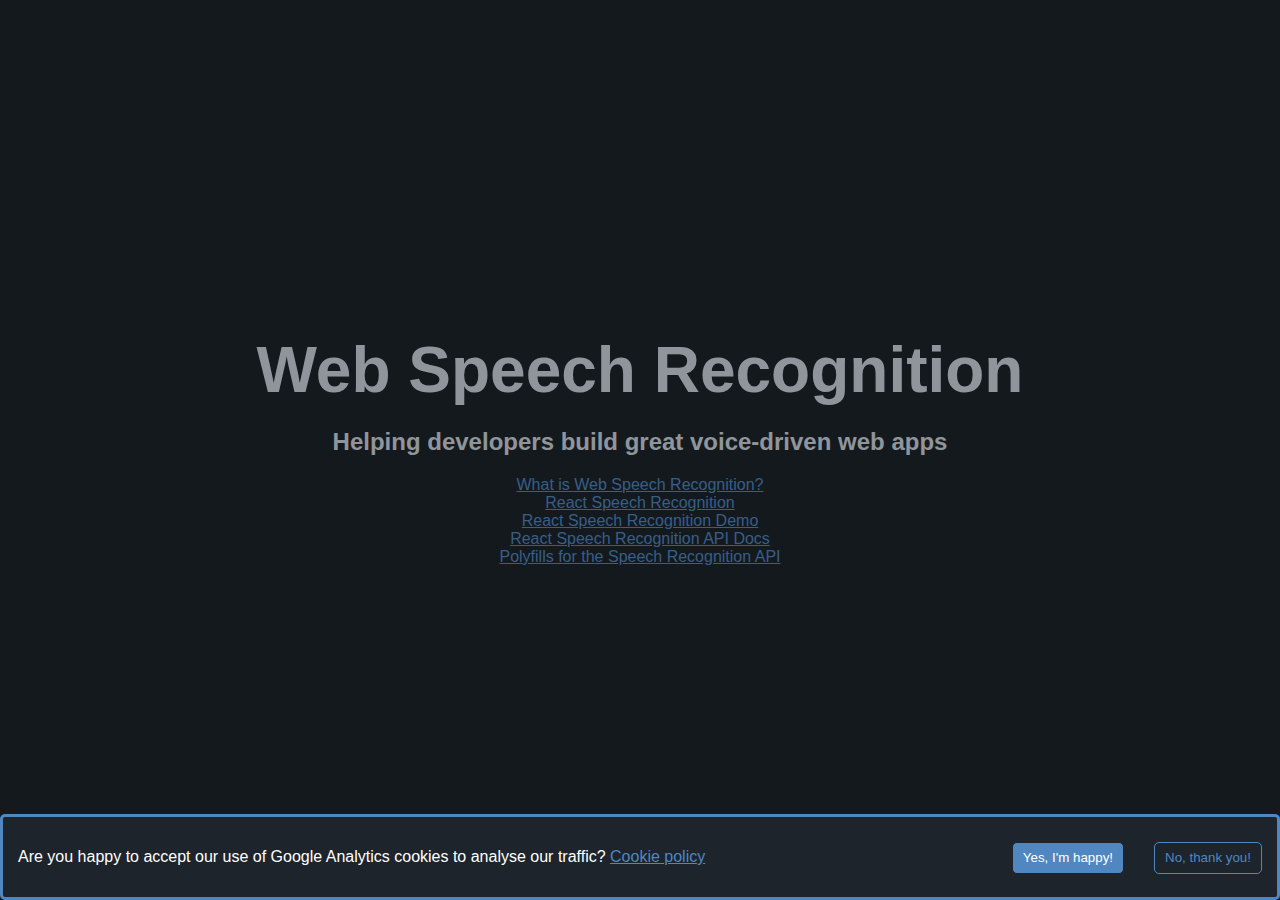
<file: index.html>
<!DOCTYPE html><html><head><meta charSet="utf-8"/><title>Learn How To Build Web Apps With Speech Recognition</title><meta name="viewport" content="width=device-width, initial-scale=1"/><meta name="description" content="Are you a web developer interested in adding speech recognition to your web app? Learn how to integrate speech-to-text technology here."/><link rel="icon" href="/favicon.ico"/><meta name="next-head-count" content="5"/><link rel="preload" href="/_next/static/css/fcd984c04d57235acdaa.css" as="style"/><link rel="stylesheet" href="/_next/static/css/fcd984c04d57235acdaa.css" data-n-g=""/><link rel="preload" href="/_next/static/css/5014d84ed681dc1a46e7.css" as="style"/><link rel="stylesheet" href="/_next/static/css/5014d84ed681dc1a46e7.css" data-n-p=""/><noscript data-n-css=""></noscript><script defer="" nomodule="" src="/_next/static/chunks/polyfills-a40ef1678bae11e696dba45124eadd70.js"></script><script src="/_next/static/chunks/webpack-f47d69457824065d04c3.js" defer=""></script><script src="/_next/static/chunks/framework-1a85486469afb3278dba.js" defer=""></script><script src="/_next/static/chunks/main-75772fcf59f94cd717f4.js" defer=""></script><script src="/_next/static/chunks/pages/_app-6e0c04615724077640e3.js" defer=""></script><script src="/_next/static/chunks/pages/index-b090b5916d7480b36b3c.js" defer=""></script><script src="/_next/static/zjYkbwYuqPmGKlJuITvDf/_buildManifest.js" defer=""></script><script src="/_next/static/zjYkbwYuqPmGKlJuITvDf/_ssgManifest.js" defer=""></script></head><body><div id="__next"><div class="Layout_Layout__2MSiz"><main><h1 class="index_Home__title__CVXPa">Web Speech Recognition</h1><h2>Helping developers build great voice-driven web apps</h2><a href="/what-is-web-speech-recognition">What is Web Speech Recognition?</a><a href="/react-speech-recognition">React Speech Recognition</a><a href="/react-speech-recognition-demo">React Speech Recognition Demo</a><a href="/react-speech-recognition-api-docs">React Speech Recognition API Docs</a><a href="/polyfills">Polyfills for the Speech Recognition API</a></main></div></div><script id="__NEXT_DATA__" type="application/json">{"props":{"pageProps":{"title":"Learn How To Build Web Apps With Speech Recognition","description":"Are you a web developer interested in adding speech recognition to your web app? Learn how to integrate speech-to-text technology here."},"__N_SSG":true},"page":"/","query":{},"buildId":"zjYkbwYuqPmGKlJuITvDf","isFallback":false,"gsp":true,"scriptLoader":[]}</script></body></html>
</file>
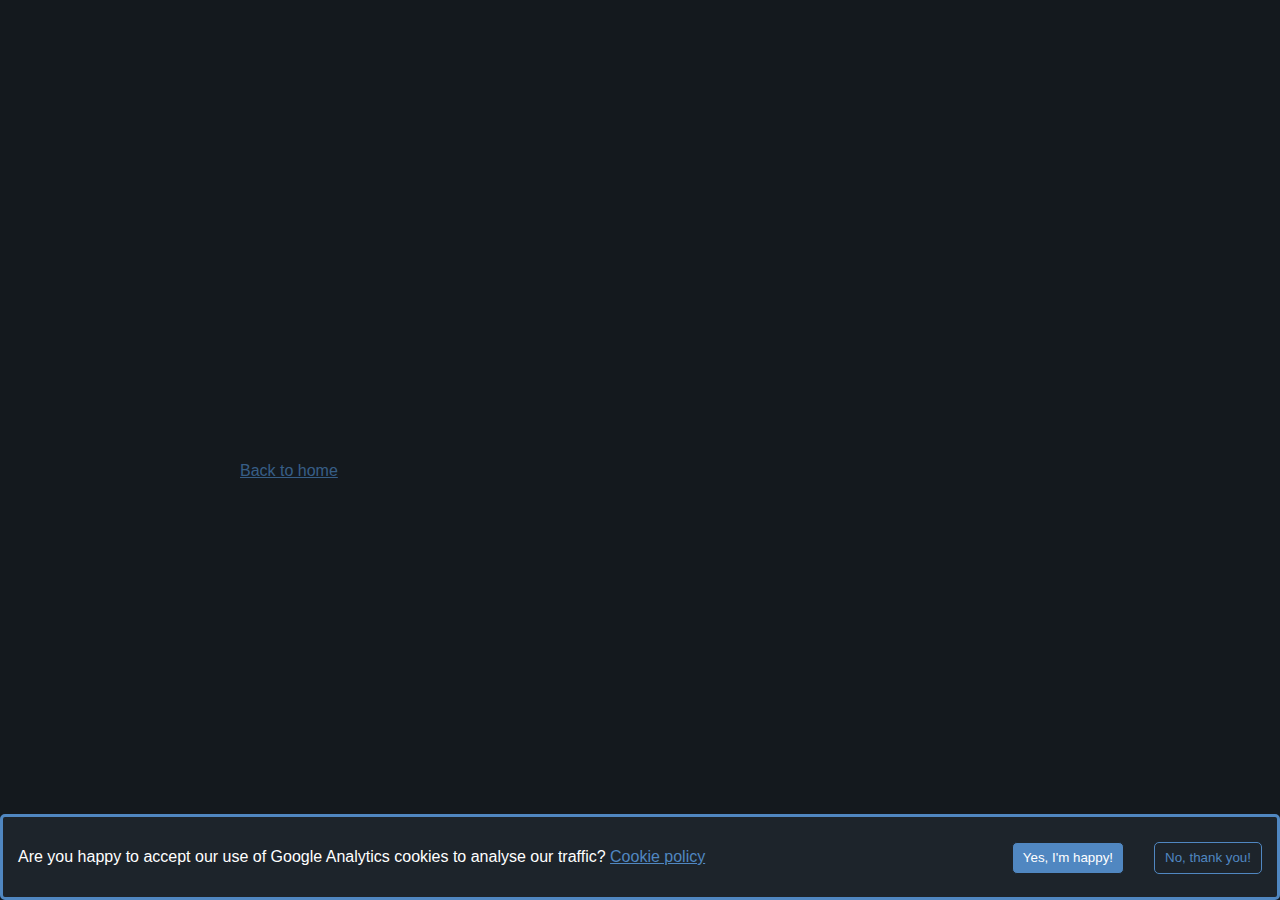
<file: Article.html>
<!DOCTYPE html><html><head><meta charSet="utf-8"/><title></title><meta name="viewport" content="width=device-width, initial-scale=1"/><meta name="description"/><link rel="icon" href="/favicon.ico"/><meta name="next-head-count" content="5"/><link rel="preload" href="/_next/static/css/fcd984c04d57235acdaa.css" as="style"/><link rel="stylesheet" href="/_next/static/css/fcd984c04d57235acdaa.css" data-n-g=""/><link rel="preload" href="/_next/static/css/804ad107cac14cc49c60.css" as="style"/><link rel="stylesheet" href="/_next/static/css/804ad107cac14cc49c60.css" data-n-p=""/><noscript data-n-css=""></noscript><script defer="" nomodule="" src="/_next/static/chunks/polyfills-a40ef1678bae11e696dba45124eadd70.js"></script><script src="/_next/static/chunks/webpack-f47d69457824065d04c3.js" defer=""></script><script src="/_next/static/chunks/framework-1a85486469afb3278dba.js" defer=""></script><script src="/_next/static/chunks/main-75772fcf59f94cd717f4.js" defer=""></script><script src="/_next/static/chunks/pages/_app-6e0c04615724077640e3.js" defer=""></script><script src="/_next/static/chunks/pages/Article-31ab563f6f622b30f07b.js" defer=""></script><script src="/_next/static/zjYkbwYuqPmGKlJuITvDf/_buildManifest.js" defer=""></script><script src="/_next/static/zjYkbwYuqPmGKlJuITvDf/_ssgManifest.js" defer=""></script></head><body><div id="__next"><div class="Layout_Layout__2MSiz"><main><h1></h1><div class="Article_Article__2h4f-"><a href="/">Back to home</a><div class="Article_Article__content__Vy2r-"></div></div></main></div></div><script id="__NEXT_DATA__" type="application/json">{"props":{"pageProps":{}},"page":"/Article","query":{},"buildId":"zjYkbwYuqPmGKlJuITvDf","nextExport":true,"autoExport":true,"isFallback":false,"scriptLoader":[]}</script></body></html>
</file>
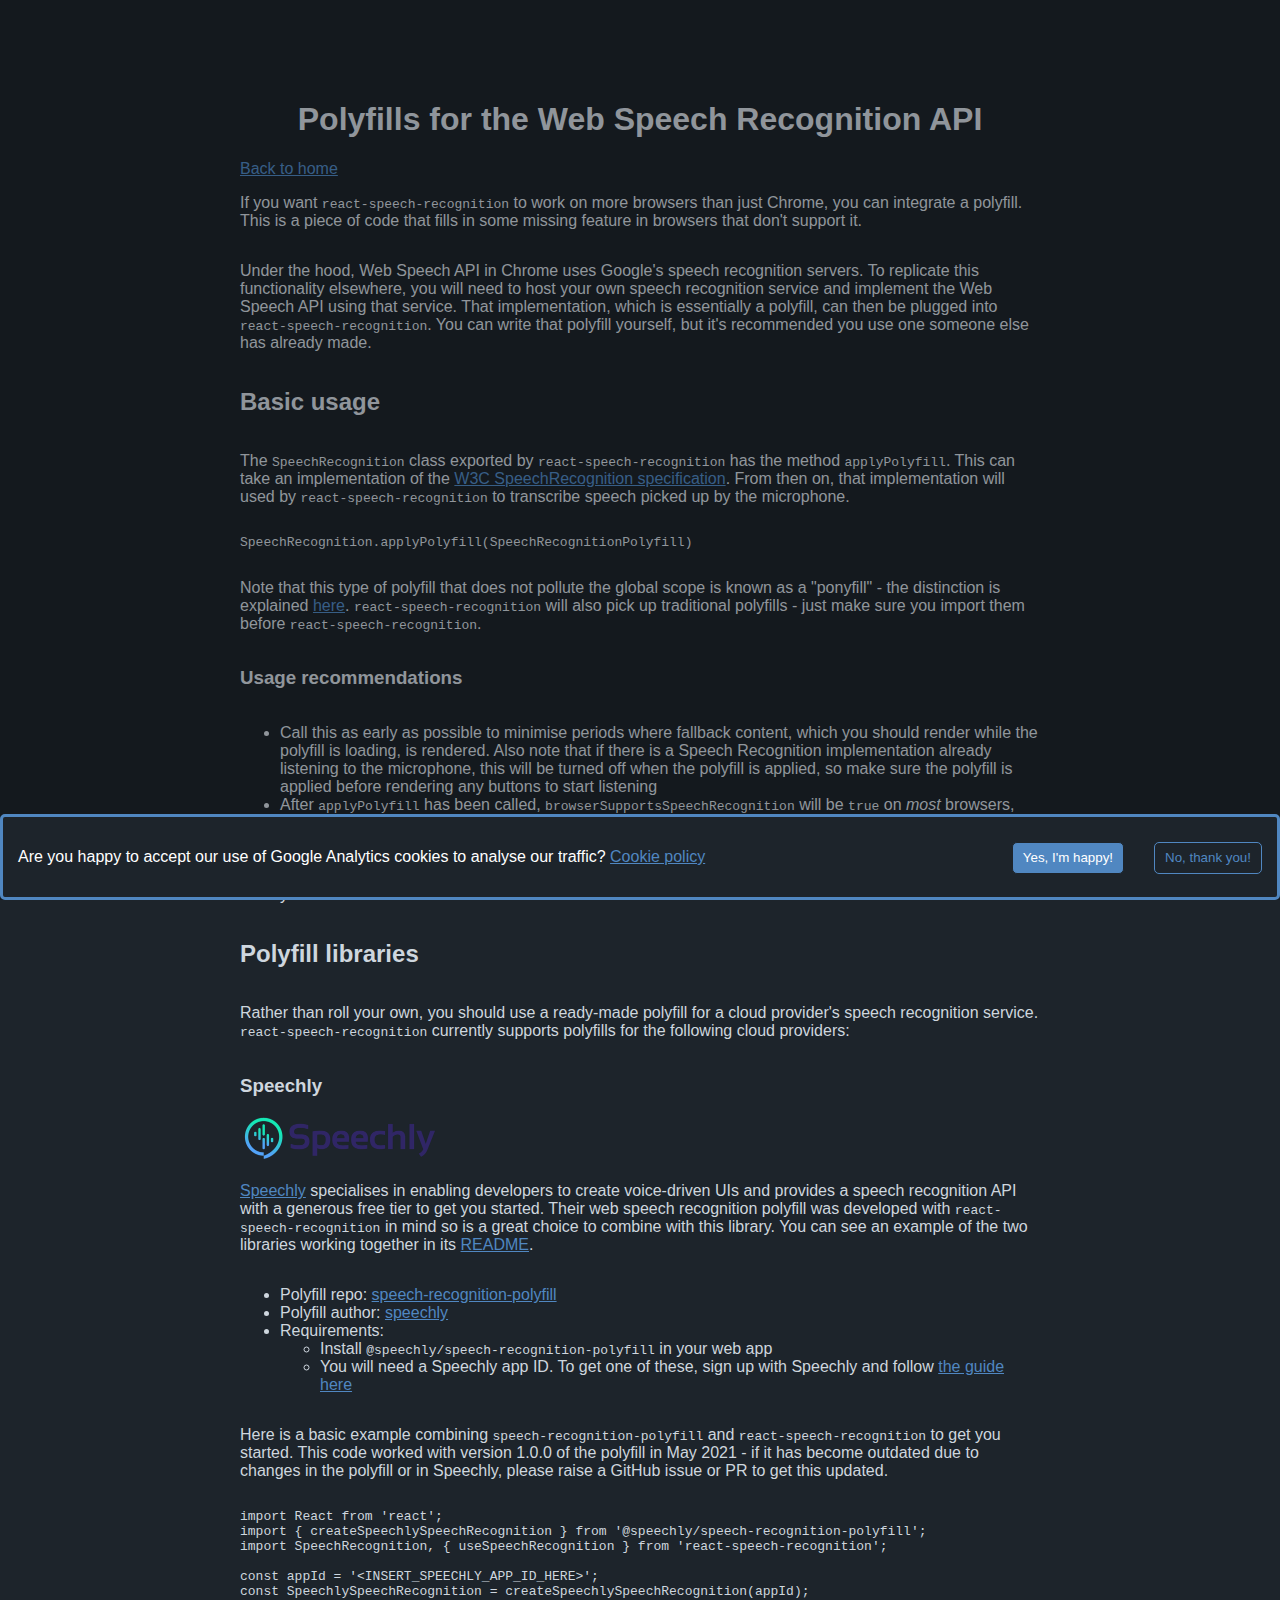
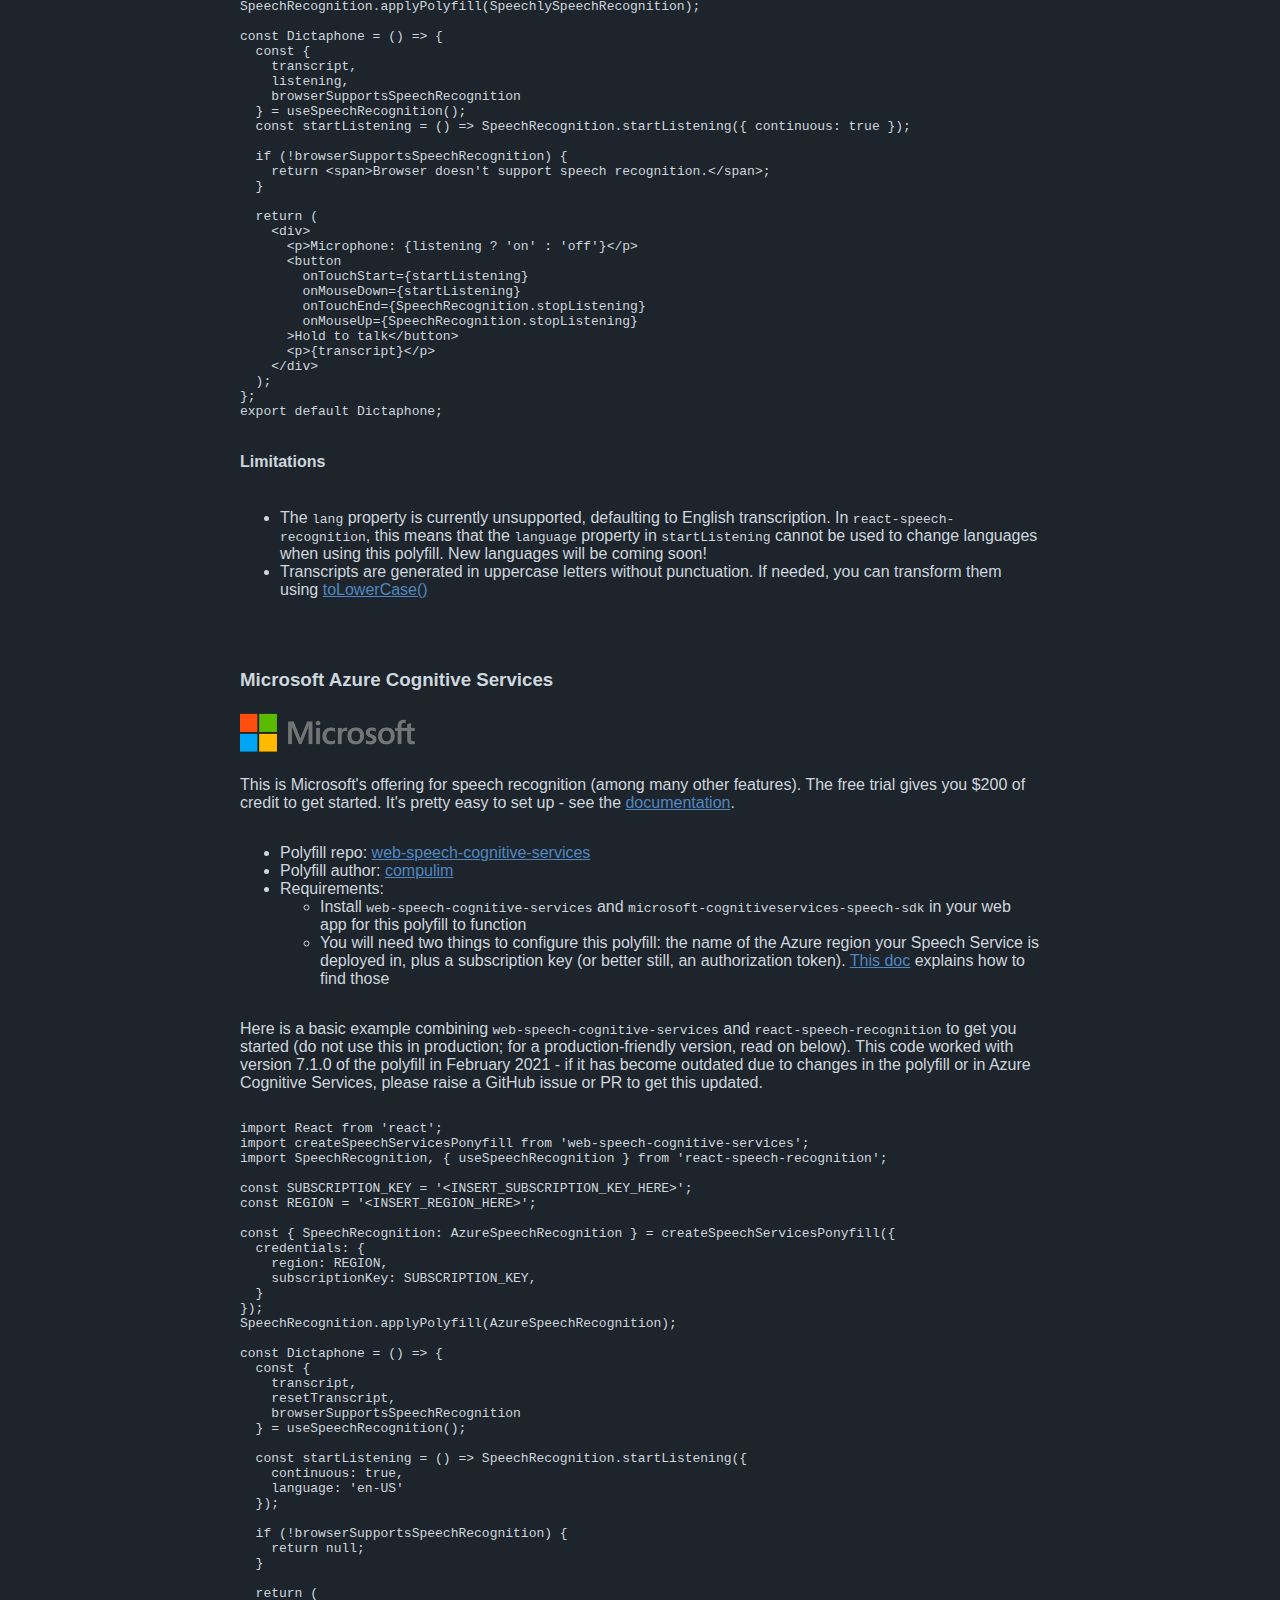
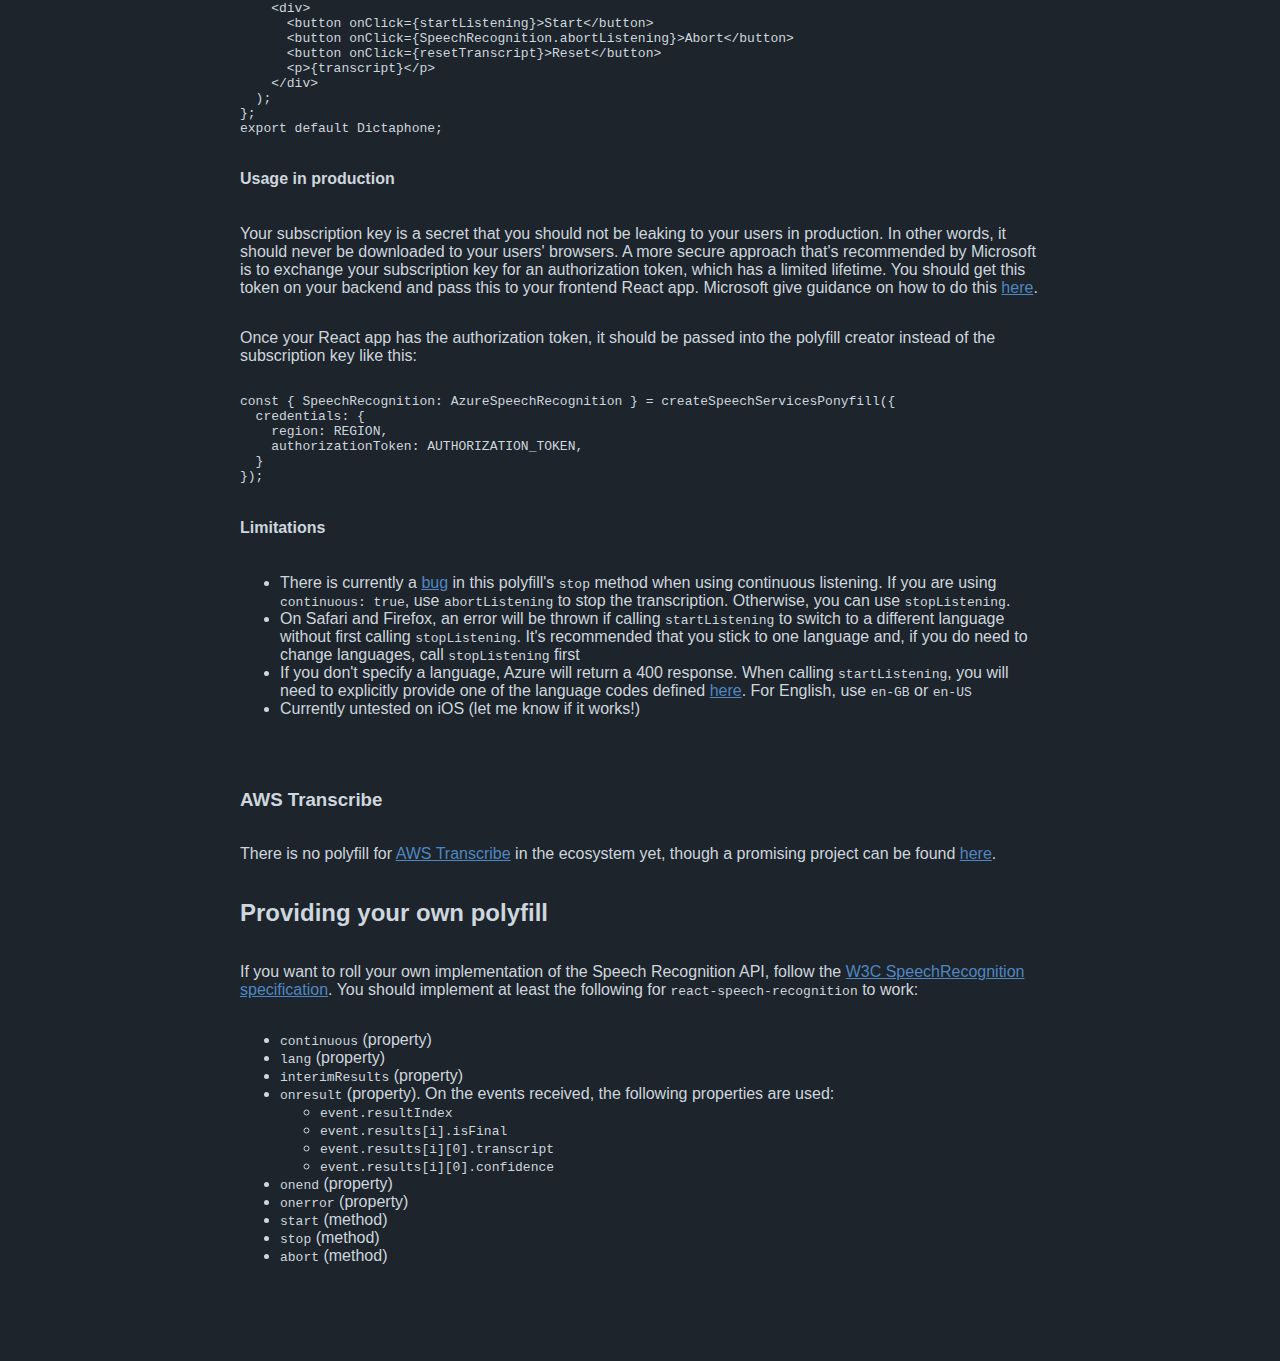
<file: polyfills.html>
<!DOCTYPE html><html><head><meta charSet="utf-8"/><title>Polyfills for the Web Speech Recognition API</title><meta name="viewport" content="width=device-width, initial-scale=1"/><meta name="description" content="Learn how polyfills make speech recognition possible in web browsers that don&#x27;t support it natively."/><link rel="icon" href="/favicon.ico"/><meta name="next-head-count" content="5"/><link rel="preload" href="/_next/static/css/fcd984c04d57235acdaa.css" as="style"/><link rel="stylesheet" href="/_next/static/css/fcd984c04d57235acdaa.css" data-n-g=""/><link rel="preload" href="/_next/static/css/804ad107cac14cc49c60.css" as="style"/><link rel="stylesheet" href="/_next/static/css/804ad107cac14cc49c60.css" data-n-p=""/><noscript data-n-css=""></noscript><script defer="" nomodule="" src="/_next/static/chunks/polyfills-a40ef1678bae11e696dba45124eadd70.js"></script><script src="/_next/static/chunks/webpack-f47d69457824065d04c3.js" defer=""></script><script src="/_next/static/chunks/framework-1a85486469afb3278dba.js" defer=""></script><script src="/_next/static/chunks/main-75772fcf59f94cd717f4.js" defer=""></script><script src="/_next/static/chunks/pages/_app-6e0c04615724077640e3.js" defer=""></script><script src="/_next/static/chunks/pages/polyfills-f16b04689efd77872a02.js" defer=""></script><script src="/_next/static/zjYkbwYuqPmGKlJuITvDf/_buildManifest.js" defer=""></script><script src="/_next/static/zjYkbwYuqPmGKlJuITvDf/_ssgManifest.js" defer=""></script></head><body><div id="__next"><div class="Layout_Layout__2MSiz"><main><h1>Polyfills for the Web Speech Recognition API</h1><div class="Article_Article__2h4f-"><a href="/">Back to home</a><div class="Article_Article__content__Vy2r-"><p>If you want <code>react-speech-recognition</code> to work on more browsers than just Chrome, you can integrate a polyfill. This is a piece of code that fills in some missing feature in browsers that don't support it.</p>
<p>Under the hood, Web Speech API in Chrome uses Google's speech recognition servers. To replicate this functionality elsewhere, you will need to host your own speech recognition service and implement the Web Speech API using that service. That implementation, which is essentially a polyfill, can then be plugged into <code>react-speech-recognition</code>. You can write that polyfill yourself, but it's recommended you use one someone else has already made.</p>
<h2>Basic usage</h2>
<p>The <code>SpeechRecognition</code> class exported by <code>react-speech-recognition</code> has the method <code>applyPolyfill</code>. This can take an implementation of the <a href="https://wicg.github.io/speech-api/#speechreco-section">W3C SpeechRecognition specification</a>. From then on, that implementation will used by <code>react-speech-recognition</code> to transcribe speech picked up by the microphone.</p>
<pre><code>SpeechRecognition.applyPolyfill(SpeechRecognitionPolyfill)
</code></pre>
<p>Note that this type of polyfill that does not pollute the global scope is known as a "ponyfill" - the distinction is explained <a href="https://ponyfoo.com/articles/polyfills-or-ponyfills">here</a>. <code>react-speech-recognition</code> will also pick up traditional polyfills - just make sure you import them before <code>react-speech-recognition</code>.</p>
<h3>Usage recommendations</h3>
<ul>
<li>Call this as early as possible to minimise periods where fallback content, which you should render while the polyfill is loading, is rendered. Also note that if there is a Speech Recognition implementation already listening to the microphone, this will be turned off when the polyfill is applied, so make sure the polyfill is applied before rendering any buttons to start listening</li>
<li>After <code>applyPolyfill</code> has been called, <code>browserSupportsSpeechRecognition</code> will be <code>true</code> on <em>most</em> browsers, but there are still exceptions. Browsers like Internet Explorer do not support the APIs needed for polyfills - in these cases where <code>browserSupportsSpeechRecognition</code> is <code>false</code>, you should still have some suitable fallback content</li>
<li>Do not rely on polyfills being perfect implementations of the Speech Recognition specification - make sure you have tested them in different browsers and are aware of their individual limitations</li>
</ul>
<h2>Polyfill libraries</h2>
<p>Rather than roll your own, you should use a ready-made polyfill for a cloud provider's speech recognition service. <code>react-speech-recognition</code> currently supports polyfills for the following cloud providers:</p>
<h3>Speechly</h3>
<a href="https://www.speechly.com/?utm_source=github">
  <img src="images/speechly.png" width="200" alt="Speechly">
</a>
<p><a href="https://www.speechly.com/">Speechly</a> specialises in enabling developers to create voice-driven UIs and provides a speech recognition API with a generous free tier to get you started. Their web speech recognition polyfill was developed with <code>react-speech-recognition</code> in mind so is a great choice to combine with this library. You can see an example of the two libraries working together in its <a href="https://github.com/speechly/speech-recognition-polyfill#integrating-with-react-speech-recognition">README</a>.</p>
<ul>
<li>Polyfill repo: <a href="https://github.com/speechly/speech-recognition-polyfill">speech-recognition-polyfill</a></li>
<li>Polyfill author: <a href="https://github.com/speechly">speechly</a></li>
<li>Requirements:
<ul>
<li>Install <code>@speechly/speech-recognition-polyfill</code> in your web app</li>
<li>You will need a Speechly app ID. To get one of these, sign up with Speechly and follow <a href="https://docs.speechly.com/quick-start/stt-only/">the guide here</a></li>
</ul>
</li>
</ul>
<p>Here is a basic example combining <code>speech-recognition-polyfill</code> and <code>react-speech-recognition</code> to get you started. This code worked with version 1.0.0 of the polyfill in May 2021 - if it has become outdated due to changes in the polyfill or in Speechly, please raise a GitHub issue or PR to get this updated.</p>
<pre><code>import React from 'react';
import { createSpeechlySpeechRecognition } from '@speechly/speech-recognition-polyfill';
import SpeechRecognition, { useSpeechRecognition } from 'react-speech-recognition';

const appId = '&#x3C;INSERT_SPEECHLY_APP_ID_HERE>';
const SpeechlySpeechRecognition = createSpeechlySpeechRecognition(appId);
SpeechRecognition.applyPolyfill(SpeechlySpeechRecognition);

const Dictaphone = () => {
  const {
    transcript,
    listening,
    browserSupportsSpeechRecognition
  } = useSpeechRecognition();
  const startListening = () => SpeechRecognition.startListening({ continuous: true });

  if (!browserSupportsSpeechRecognition) {
    return &#x3C;span>Browser doesn't support speech recognition.&#x3C;/span>;
  }

  return (
    &#x3C;div>
      &#x3C;p>Microphone: {listening ? 'on' : 'off'}&#x3C;/p>
      &#x3C;button
        onTouchStart={startListening}
        onMouseDown={startListening}
        onTouchEnd={SpeechRecognition.stopListening}
        onMouseUp={SpeechRecognition.stopListening}
      >Hold to talk&#x3C;/button>
      &#x3C;p>{transcript}&#x3C;/p>
    &#x3C;/div>
  );
};
export default Dictaphone;
</code></pre>
<h4>Limitations</h4>
<ul>
<li>The <code>lang</code> property is currently unsupported, defaulting to English transcription. In <code>react-speech-recognition</code>, this means that the <code>language</code> property in <code>startListening</code> cannot be used to change languages when using this polyfill. New languages will be coming soon!</li>
<li>Transcripts are generated in uppercase letters without punctuation. If needed, you can transform them using <a href="https://developer.mozilla.org/en-US/docs/Web/JavaScript/Reference/Global_Objects/String/toLowerCase">toLowerCase()</a></li>
</ul>
<br />
<br />
<h3>Microsoft Azure Cognitive Services</h3>
<a href="https://azure.microsoft.com/en-gb/services/cognitive-services/speech-to-text/">
  <img src="images/microsoft.png" width="175" alt="Microsoft Azure Cognitive Services">
</a>
<p>This is Microsoft's offering for speech recognition (among many other features). The free trial gives you $200 of credit to get started. It's pretty easy to set up - see the <a href="https://docs.microsoft.com/en-us/azure/cognitive-services/speech-service/">documentation</a>.</p>
<ul>
<li>Polyfill repo: <a href="https://github.com/compulim/web-speech-cognitive-services">web-speech-cognitive-services</a></li>
<li>Polyfill author: <a href="https://github.com/compulim">compulim</a></li>
<li>Requirements:
<ul>
<li>Install <code>web-speech-cognitive-services</code> and <code>microsoft-cognitiveservices-speech-sdk</code> in your web app for this polyfill to function</li>
<li>You will need two things to configure this polyfill: the name of the Azure region your Speech Service is deployed in, plus a subscription key (or better still, an authorization token). <a href="https://docs.microsoft.com/en-us/azure/cognitive-services/speech-service/overview#find-keys-and-region">This doc</a> explains how to find those</li>
</ul>
</li>
</ul>
<p>Here is a basic example combining <code>web-speech-cognitive-services</code> and <code>react-speech-recognition</code> to get you started (do not use this in production; for a production-friendly version, read on below). This code worked with version 7.1.0 of the polyfill in February 2021 - if it has become outdated due to changes in the polyfill or in Azure Cognitive Services, please raise a GitHub issue or PR to get this updated.</p>
<pre><code>import React from 'react';
import createSpeechServicesPonyfill from 'web-speech-cognitive-services';
import SpeechRecognition, { useSpeechRecognition } from 'react-speech-recognition';

const SUBSCRIPTION_KEY = '&#x3C;INSERT_SUBSCRIPTION_KEY_HERE>';
const REGION = '&#x3C;INSERT_REGION_HERE>';

const { SpeechRecognition: AzureSpeechRecognition } = createSpeechServicesPonyfill({
  credentials: {
    region: REGION,
    subscriptionKey: SUBSCRIPTION_KEY,
  }
});
SpeechRecognition.applyPolyfill(AzureSpeechRecognition);

const Dictaphone = () => {
  const {
    transcript,
    resetTranscript,
    browserSupportsSpeechRecognition
  } = useSpeechRecognition();

  const startListening = () => SpeechRecognition.startListening({
    continuous: true,
    language: 'en-US'
  });

  if (!browserSupportsSpeechRecognition) {
    return null;
  }

  return (
    &#x3C;div>
      &#x3C;button onClick={startListening}>Start&#x3C;/button>
      &#x3C;button onClick={SpeechRecognition.abortListening}>Abort&#x3C;/button>
      &#x3C;button onClick={resetTranscript}>Reset&#x3C;/button>
      &#x3C;p>{transcript}&#x3C;/p>
    &#x3C;/div>
  );
};
export default Dictaphone;
</code></pre>
<h4>Usage in production</h4>
<p>Your subscription key is a secret that you should not be leaking to your users in production. In other words, it should never be downloaded to your users' browsers. A more secure approach that's recommended by Microsoft is to exchange your subscription key for an authorization token, which has a limited lifetime. You should get this token on your backend and pass this to your frontend React app. Microsoft give guidance on how to do this <a href="https://docs.microsoft.com/en-us/azure/cognitive-services/authentication?tabs=powershell">here</a>.</p>
<p>Once your React app has the authorization token, it should be passed into the polyfill creator instead of the subscription key like this:</p>
<pre><code>const { SpeechRecognition: AzureSpeechRecognition } = createSpeechServicesPonyfill({
  credentials: {
    region: REGION,
    authorizationToken: AUTHORIZATION_TOKEN,
  }
});
</code></pre>
<h4>Limitations</h4>
<ul>
<li>There is currently a <a href="https://github.com/compulim/web-speech-cognitive-services/issues/166">bug</a> in this polyfill's <code>stop</code> method when using continuous listening. If you are using <code>continuous: true</code>, use <code>abortListening</code> to stop the transcription. Otherwise, you can use <code>stopListening</code>.</li>
<li>On Safari and Firefox, an error will be thrown if calling <code>startListening</code> to switch to a different language without first calling <code>stopListening</code>. It's recommended that you stick to one language and, if you do need to change languages, call <code>stopListening</code> first</li>
<li>If you don't specify a language, Azure will return a 400 response. When calling <code>startListening</code>, you will need to explicitly provide one of the language codes defined <a href="https://docs.microsoft.com/en-us/azure/cognitive-services/speech-service/language-support">here</a>. For English, use <code>en-GB</code> or <code>en-US</code></li>
<li>Currently untested on iOS (let me know if it works!)</li>
</ul>
<br />
<br />
<h3>AWS Transcribe</h3>
<p>There is no polyfill for <a href="https://aws.amazon.com/transcribe/">AWS Transcribe</a> in the ecosystem yet, though a promising project can be found <a href="https://github.com/ceuk/speech-recognition-aws-polyfill">here</a>.</p>
<h2>Providing your own polyfill</h2>
<p>If you want to roll your own implementation of the Speech Recognition API, follow the <a href="https://wicg.github.io/speech-api/#speechreco-section">W3C SpeechRecognition specification</a>. You should implement at least the following for <code>react-speech-recognition</code> to work:</p>
<ul>
<li><code>continuous</code> (property)</li>
<li><code>lang</code> (property)</li>
<li><code>interimResults</code> (property)</li>
<li><code>onresult</code> (property). On the events received, the following properties are used:
<ul>
<li><code>event.resultIndex</code></li>
<li><code>event.results[i].isFinal</code></li>
<li><code>event.results[i][0].transcript</code></li>
<li><code>event.results[i][0].confidence</code></li>
</ul>
</li>
<li><code>onend</code> (property)</li>
<li><code>onerror</code> (property)</li>
<li><code>start</code> (method)</li>
<li><code>stop</code> (method)</li>
<li><code>abort</code> (method)</li>
</ul>
</div></div></main></div></div><script id="__NEXT_DATA__" type="application/json">{"props":{"pageProps":{"title":"Polyfills for the Web Speech Recognition API","description":"Learn how polyfills make speech recognition possible in web browsers that don't support it natively.","contentHtml":"\u003cp\u003eIf you want \u003ccode\u003ereact-speech-recognition\u003c/code\u003e to work on more browsers than just Chrome, you can integrate a polyfill. This is a piece of code that fills in some missing feature in browsers that don't support it.\u003c/p\u003e\n\u003cp\u003eUnder the hood, Web Speech API in Chrome uses Google's speech recognition servers. To replicate this functionality elsewhere, you will need to host your own speech recognition service and implement the Web Speech API using that service. That implementation, which is essentially a polyfill, can then be plugged into \u003ccode\u003ereact-speech-recognition\u003c/code\u003e. You can write that polyfill yourself, but it's recommended you use one someone else has already made.\u003c/p\u003e\n\u003ch2\u003eBasic usage\u003c/h2\u003e\n\u003cp\u003eThe \u003ccode\u003eSpeechRecognition\u003c/code\u003e class exported by \u003ccode\u003ereact-speech-recognition\u003c/code\u003e has the method \u003ccode\u003eapplyPolyfill\u003c/code\u003e. This can take an implementation of the \u003ca href=\"https://wicg.github.io/speech-api/#speechreco-section\"\u003eW3C SpeechRecognition specification\u003c/a\u003e. From then on, that implementation will used by \u003ccode\u003ereact-speech-recognition\u003c/code\u003e to transcribe speech picked up by the microphone.\u003c/p\u003e\n\u003cpre\u003e\u003ccode\u003eSpeechRecognition.applyPolyfill(SpeechRecognitionPolyfill)\n\u003c/code\u003e\u003c/pre\u003e\n\u003cp\u003eNote that this type of polyfill that does not pollute the global scope is known as a \"ponyfill\" - the distinction is explained \u003ca href=\"https://ponyfoo.com/articles/polyfills-or-ponyfills\"\u003ehere\u003c/a\u003e. \u003ccode\u003ereact-speech-recognition\u003c/code\u003e will also pick up traditional polyfills - just make sure you import them before \u003ccode\u003ereact-speech-recognition\u003c/code\u003e.\u003c/p\u003e\n\u003ch3\u003eUsage recommendations\u003c/h3\u003e\n\u003cul\u003e\n\u003cli\u003eCall this as early as possible to minimise periods where fallback content, which you should render while the polyfill is loading, is rendered. Also note that if there is a Speech Recognition implementation already listening to the microphone, this will be turned off when the polyfill is applied, so make sure the polyfill is applied before rendering any buttons to start listening\u003c/li\u003e\n\u003cli\u003eAfter \u003ccode\u003eapplyPolyfill\u003c/code\u003e has been called, \u003ccode\u003ebrowserSupportsSpeechRecognition\u003c/code\u003e will be \u003ccode\u003etrue\u003c/code\u003e on \u003cem\u003emost\u003c/em\u003e browsers, but there are still exceptions. Browsers like Internet Explorer do not support the APIs needed for polyfills - in these cases where \u003ccode\u003ebrowserSupportsSpeechRecognition\u003c/code\u003e is \u003ccode\u003efalse\u003c/code\u003e, you should still have some suitable fallback content\u003c/li\u003e\n\u003cli\u003eDo not rely on polyfills being perfect implementations of the Speech Recognition specification - make sure you have tested them in different browsers and are aware of their individual limitations\u003c/li\u003e\n\u003c/ul\u003e\n\u003ch2\u003ePolyfill libraries\u003c/h2\u003e\n\u003cp\u003eRather than roll your own, you should use a ready-made polyfill for a cloud provider's speech recognition service. \u003ccode\u003ereact-speech-recognition\u003c/code\u003e currently supports polyfills for the following cloud providers:\u003c/p\u003e\n\u003ch3\u003eSpeechly\u003c/h3\u003e\n\u003ca href=\"https://www.speechly.com/?utm_source=github\"\u003e\n  \u003cimg src=\"images/speechly.png\" width=\"200\" alt=\"Speechly\"\u003e\n\u003c/a\u003e\n\u003cp\u003e\u003ca href=\"https://www.speechly.com/\"\u003eSpeechly\u003c/a\u003e specialises in enabling developers to create voice-driven UIs and provides a speech recognition API with a generous free tier to get you started. Their web speech recognition polyfill was developed with \u003ccode\u003ereact-speech-recognition\u003c/code\u003e in mind so is a great choice to combine with this library. You can see an example of the two libraries working together in its \u003ca href=\"https://github.com/speechly/speech-recognition-polyfill#integrating-with-react-speech-recognition\"\u003eREADME\u003c/a\u003e.\u003c/p\u003e\n\u003cul\u003e\n\u003cli\u003ePolyfill repo: \u003ca href=\"https://github.com/speechly/speech-recognition-polyfill\"\u003espeech-recognition-polyfill\u003c/a\u003e\u003c/li\u003e\n\u003cli\u003ePolyfill author: \u003ca href=\"https://github.com/speechly\"\u003espeechly\u003c/a\u003e\u003c/li\u003e\n\u003cli\u003eRequirements:\n\u003cul\u003e\n\u003cli\u003eInstall \u003ccode\u003e@speechly/speech-recognition-polyfill\u003c/code\u003e in your web app\u003c/li\u003e\n\u003cli\u003eYou will need a Speechly app ID. To get one of these, sign up with Speechly and follow \u003ca href=\"https://docs.speechly.com/quick-start/stt-only/\"\u003ethe guide here\u003c/a\u003e\u003c/li\u003e\n\u003c/ul\u003e\n\u003c/li\u003e\n\u003c/ul\u003e\n\u003cp\u003eHere is a basic example combining \u003ccode\u003espeech-recognition-polyfill\u003c/code\u003e and \u003ccode\u003ereact-speech-recognition\u003c/code\u003e to get you started. This code worked with version 1.0.0 of the polyfill in May 2021 - if it has become outdated due to changes in the polyfill or in Speechly, please raise a GitHub issue or PR to get this updated.\u003c/p\u003e\n\u003cpre\u003e\u003ccode\u003eimport React from 'react';\nimport { createSpeechlySpeechRecognition } from '@speechly/speech-recognition-polyfill';\nimport SpeechRecognition, { useSpeechRecognition } from 'react-speech-recognition';\n\nconst appId = '\u0026#x3C;INSERT_SPEECHLY_APP_ID_HERE\u003e';\nconst SpeechlySpeechRecognition = createSpeechlySpeechRecognition(appId);\nSpeechRecognition.applyPolyfill(SpeechlySpeechRecognition);\n\nconst Dictaphone = () =\u003e {\n  const {\n    transcript,\n    listening,\n    browserSupportsSpeechRecognition\n  } = useSpeechRecognition();\n  const startListening = () =\u003e SpeechRecognition.startListening({ continuous: true });\n\n  if (!browserSupportsSpeechRecognition) {\n    return \u0026#x3C;span\u003eBrowser doesn't support speech recognition.\u0026#x3C;/span\u003e;\n  }\n\n  return (\n    \u0026#x3C;div\u003e\n      \u0026#x3C;p\u003eMicrophone: {listening ? 'on' : 'off'}\u0026#x3C;/p\u003e\n      \u0026#x3C;button\n        onTouchStart={startListening}\n        onMouseDown={startListening}\n        onTouchEnd={SpeechRecognition.stopListening}\n        onMouseUp={SpeechRecognition.stopListening}\n      \u003eHold to talk\u0026#x3C;/button\u003e\n      \u0026#x3C;p\u003e{transcript}\u0026#x3C;/p\u003e\n    \u0026#x3C;/div\u003e\n  );\n};\nexport default Dictaphone;\n\u003c/code\u003e\u003c/pre\u003e\n\u003ch4\u003eLimitations\u003c/h4\u003e\n\u003cul\u003e\n\u003cli\u003eThe \u003ccode\u003elang\u003c/code\u003e property is currently unsupported, defaulting to English transcription. In \u003ccode\u003ereact-speech-recognition\u003c/code\u003e, this means that the \u003ccode\u003elanguage\u003c/code\u003e property in \u003ccode\u003estartListening\u003c/code\u003e cannot be used to change languages when using this polyfill. New languages will be coming soon!\u003c/li\u003e\n\u003cli\u003eTranscripts are generated in uppercase letters without punctuation. If needed, you can transform them using \u003ca href=\"https://developer.mozilla.org/en-US/docs/Web/JavaScript/Reference/Global_Objects/String/toLowerCase\"\u003etoLowerCase()\u003c/a\u003e\u003c/li\u003e\n\u003c/ul\u003e\n\u003cbr /\u003e\n\u003cbr /\u003e\n\u003ch3\u003eMicrosoft Azure Cognitive Services\u003c/h3\u003e\n\u003ca href=\"https://azure.microsoft.com/en-gb/services/cognitive-services/speech-to-text/\"\u003e\n  \u003cimg src=\"images/microsoft.png\" width=\"175\" alt=\"Microsoft Azure Cognitive Services\"\u003e\n\u003c/a\u003e\n\u003cp\u003eThis is Microsoft's offering for speech recognition (among many other features). The free trial gives you $200 of credit to get started. It's pretty easy to set up - see the \u003ca href=\"https://docs.microsoft.com/en-us/azure/cognitive-services/speech-service/\"\u003edocumentation\u003c/a\u003e.\u003c/p\u003e\n\u003cul\u003e\n\u003cli\u003ePolyfill repo: \u003ca href=\"https://github.com/compulim/web-speech-cognitive-services\"\u003eweb-speech-cognitive-services\u003c/a\u003e\u003c/li\u003e\n\u003cli\u003ePolyfill author: \u003ca href=\"https://github.com/compulim\"\u003ecompulim\u003c/a\u003e\u003c/li\u003e\n\u003cli\u003eRequirements:\n\u003cul\u003e\n\u003cli\u003eInstall \u003ccode\u003eweb-speech-cognitive-services\u003c/code\u003e and \u003ccode\u003emicrosoft-cognitiveservices-speech-sdk\u003c/code\u003e in your web app for this polyfill to function\u003c/li\u003e\n\u003cli\u003eYou will need two things to configure this polyfill: the name of the Azure region your Speech Service is deployed in, plus a subscription key (or better still, an authorization token). \u003ca href=\"https://docs.microsoft.com/en-us/azure/cognitive-services/speech-service/overview#find-keys-and-region\"\u003eThis doc\u003c/a\u003e explains how to find those\u003c/li\u003e\n\u003c/ul\u003e\n\u003c/li\u003e\n\u003c/ul\u003e\n\u003cp\u003eHere is a basic example combining \u003ccode\u003eweb-speech-cognitive-services\u003c/code\u003e and \u003ccode\u003ereact-speech-recognition\u003c/code\u003e to get you started (do not use this in production; for a production-friendly version, read on below). This code worked with version 7.1.0 of the polyfill in February 2021 - if it has become outdated due to changes in the polyfill or in Azure Cognitive Services, please raise a GitHub issue or PR to get this updated.\u003c/p\u003e\n\u003cpre\u003e\u003ccode\u003eimport React from 'react';\nimport createSpeechServicesPonyfill from 'web-speech-cognitive-services';\nimport SpeechRecognition, { useSpeechRecognition } from 'react-speech-recognition';\n\nconst SUBSCRIPTION_KEY = '\u0026#x3C;INSERT_SUBSCRIPTION_KEY_HERE\u003e';\nconst REGION = '\u0026#x3C;INSERT_REGION_HERE\u003e';\n\nconst { SpeechRecognition: AzureSpeechRecognition } = createSpeechServicesPonyfill({\n  credentials: {\n    region: REGION,\n    subscriptionKey: SUBSCRIPTION_KEY,\n  }\n});\nSpeechRecognition.applyPolyfill(AzureSpeechRecognition);\n\nconst Dictaphone = () =\u003e {\n  const {\n    transcript,\n    resetTranscript,\n    browserSupportsSpeechRecognition\n  } = useSpeechRecognition();\n\n  const startListening = () =\u003e SpeechRecognition.startListening({\n    continuous: true,\n    language: 'en-US'\n  });\n\n  if (!browserSupportsSpeechRecognition) {\n    return null;\n  }\n\n  return (\n    \u0026#x3C;div\u003e\n      \u0026#x3C;button onClick={startListening}\u003eStart\u0026#x3C;/button\u003e\n      \u0026#x3C;button onClick={SpeechRecognition.abortListening}\u003eAbort\u0026#x3C;/button\u003e\n      \u0026#x3C;button onClick={resetTranscript}\u003eReset\u0026#x3C;/button\u003e\n      \u0026#x3C;p\u003e{transcript}\u0026#x3C;/p\u003e\n    \u0026#x3C;/div\u003e\n  );\n};\nexport default Dictaphone;\n\u003c/code\u003e\u003c/pre\u003e\n\u003ch4\u003eUsage in production\u003c/h4\u003e\n\u003cp\u003eYour subscription key is a secret that you should not be leaking to your users in production. In other words, it should never be downloaded to your users' browsers. A more secure approach that's recommended by Microsoft is to exchange your subscription key for an authorization token, which has a limited lifetime. You should get this token on your backend and pass this to your frontend React app. Microsoft give guidance on how to do this \u003ca href=\"https://docs.microsoft.com/en-us/azure/cognitive-services/authentication?tabs=powershell\"\u003ehere\u003c/a\u003e.\u003c/p\u003e\n\u003cp\u003eOnce your React app has the authorization token, it should be passed into the polyfill creator instead of the subscription key like this:\u003c/p\u003e\n\u003cpre\u003e\u003ccode\u003econst { SpeechRecognition: AzureSpeechRecognition } = createSpeechServicesPonyfill({\n  credentials: {\n    region: REGION,\n    authorizationToken: AUTHORIZATION_TOKEN,\n  }\n});\n\u003c/code\u003e\u003c/pre\u003e\n\u003ch4\u003eLimitations\u003c/h4\u003e\n\u003cul\u003e\n\u003cli\u003eThere is currently a \u003ca href=\"https://github.com/compulim/web-speech-cognitive-services/issues/166\"\u003ebug\u003c/a\u003e in this polyfill's \u003ccode\u003estop\u003c/code\u003e method when using continuous listening. If you are using \u003ccode\u003econtinuous: true\u003c/code\u003e, use \u003ccode\u003eabortListening\u003c/code\u003e to stop the transcription. Otherwise, you can use \u003ccode\u003estopListening\u003c/code\u003e.\u003c/li\u003e\n\u003cli\u003eOn Safari and Firefox, an error will be thrown if calling \u003ccode\u003estartListening\u003c/code\u003e to switch to a different language without first calling \u003ccode\u003estopListening\u003c/code\u003e. It's recommended that you stick to one language and, if you do need to change languages, call \u003ccode\u003estopListening\u003c/code\u003e first\u003c/li\u003e\n\u003cli\u003eIf you don't specify a language, Azure will return a 400 response. When calling \u003ccode\u003estartListening\u003c/code\u003e, you will need to explicitly provide one of the language codes defined \u003ca href=\"https://docs.microsoft.com/en-us/azure/cognitive-services/speech-service/language-support\"\u003ehere\u003c/a\u003e. For English, use \u003ccode\u003een-GB\u003c/code\u003e or \u003ccode\u003een-US\u003c/code\u003e\u003c/li\u003e\n\u003cli\u003eCurrently untested on iOS (let me know if it works!)\u003c/li\u003e\n\u003c/ul\u003e\n\u003cbr /\u003e\n\u003cbr /\u003e\n\u003ch3\u003eAWS Transcribe\u003c/h3\u003e\n\u003cp\u003eThere is no polyfill for \u003ca href=\"https://aws.amazon.com/transcribe/\"\u003eAWS Transcribe\u003c/a\u003e in the ecosystem yet, though a promising project can be found \u003ca href=\"https://github.com/ceuk/speech-recognition-aws-polyfill\"\u003ehere\u003c/a\u003e.\u003c/p\u003e\n\u003ch2\u003eProviding your own polyfill\u003c/h2\u003e\n\u003cp\u003eIf you want to roll your own implementation of the Speech Recognition API, follow the \u003ca href=\"https://wicg.github.io/speech-api/#speechreco-section\"\u003eW3C SpeechRecognition specification\u003c/a\u003e. You should implement at least the following for \u003ccode\u003ereact-speech-recognition\u003c/code\u003e to work:\u003c/p\u003e\n\u003cul\u003e\n\u003cli\u003e\u003ccode\u003econtinuous\u003c/code\u003e (property)\u003c/li\u003e\n\u003cli\u003e\u003ccode\u003elang\u003c/code\u003e (property)\u003c/li\u003e\n\u003cli\u003e\u003ccode\u003einterimResults\u003c/code\u003e (property)\u003c/li\u003e\n\u003cli\u003e\u003ccode\u003eonresult\u003c/code\u003e (property). On the events received, the following properties are used:\n\u003cul\u003e\n\u003cli\u003e\u003ccode\u003eevent.resultIndex\u003c/code\u003e\u003c/li\u003e\n\u003cli\u003e\u003ccode\u003eevent.results[i].isFinal\u003c/code\u003e\u003c/li\u003e\n\u003cli\u003e\u003ccode\u003eevent.results[i][0].transcript\u003c/code\u003e\u003c/li\u003e\n\u003cli\u003e\u003ccode\u003eevent.results[i][0].confidence\u003c/code\u003e\u003c/li\u003e\n\u003c/ul\u003e\n\u003c/li\u003e\n\u003cli\u003e\u003ccode\u003eonend\u003c/code\u003e (property)\u003c/li\u003e\n\u003cli\u003e\u003ccode\u003eonerror\u003c/code\u003e (property)\u003c/li\u003e\n\u003cli\u003e\u003ccode\u003estart\u003c/code\u003e (method)\u003c/li\u003e\n\u003cli\u003e\u003ccode\u003estop\u003c/code\u003e (method)\u003c/li\u003e\n\u003cli\u003e\u003ccode\u003eabort\u003c/code\u003e (method)\u003c/li\u003e\n\u003c/ul\u003e\n"},"__N_SSG":true},"page":"/polyfills","query":{},"buildId":"zjYkbwYuqPmGKlJuITvDf","isFallback":false,"gsp":true,"scriptLoader":[]}</script></body></html>
</file>
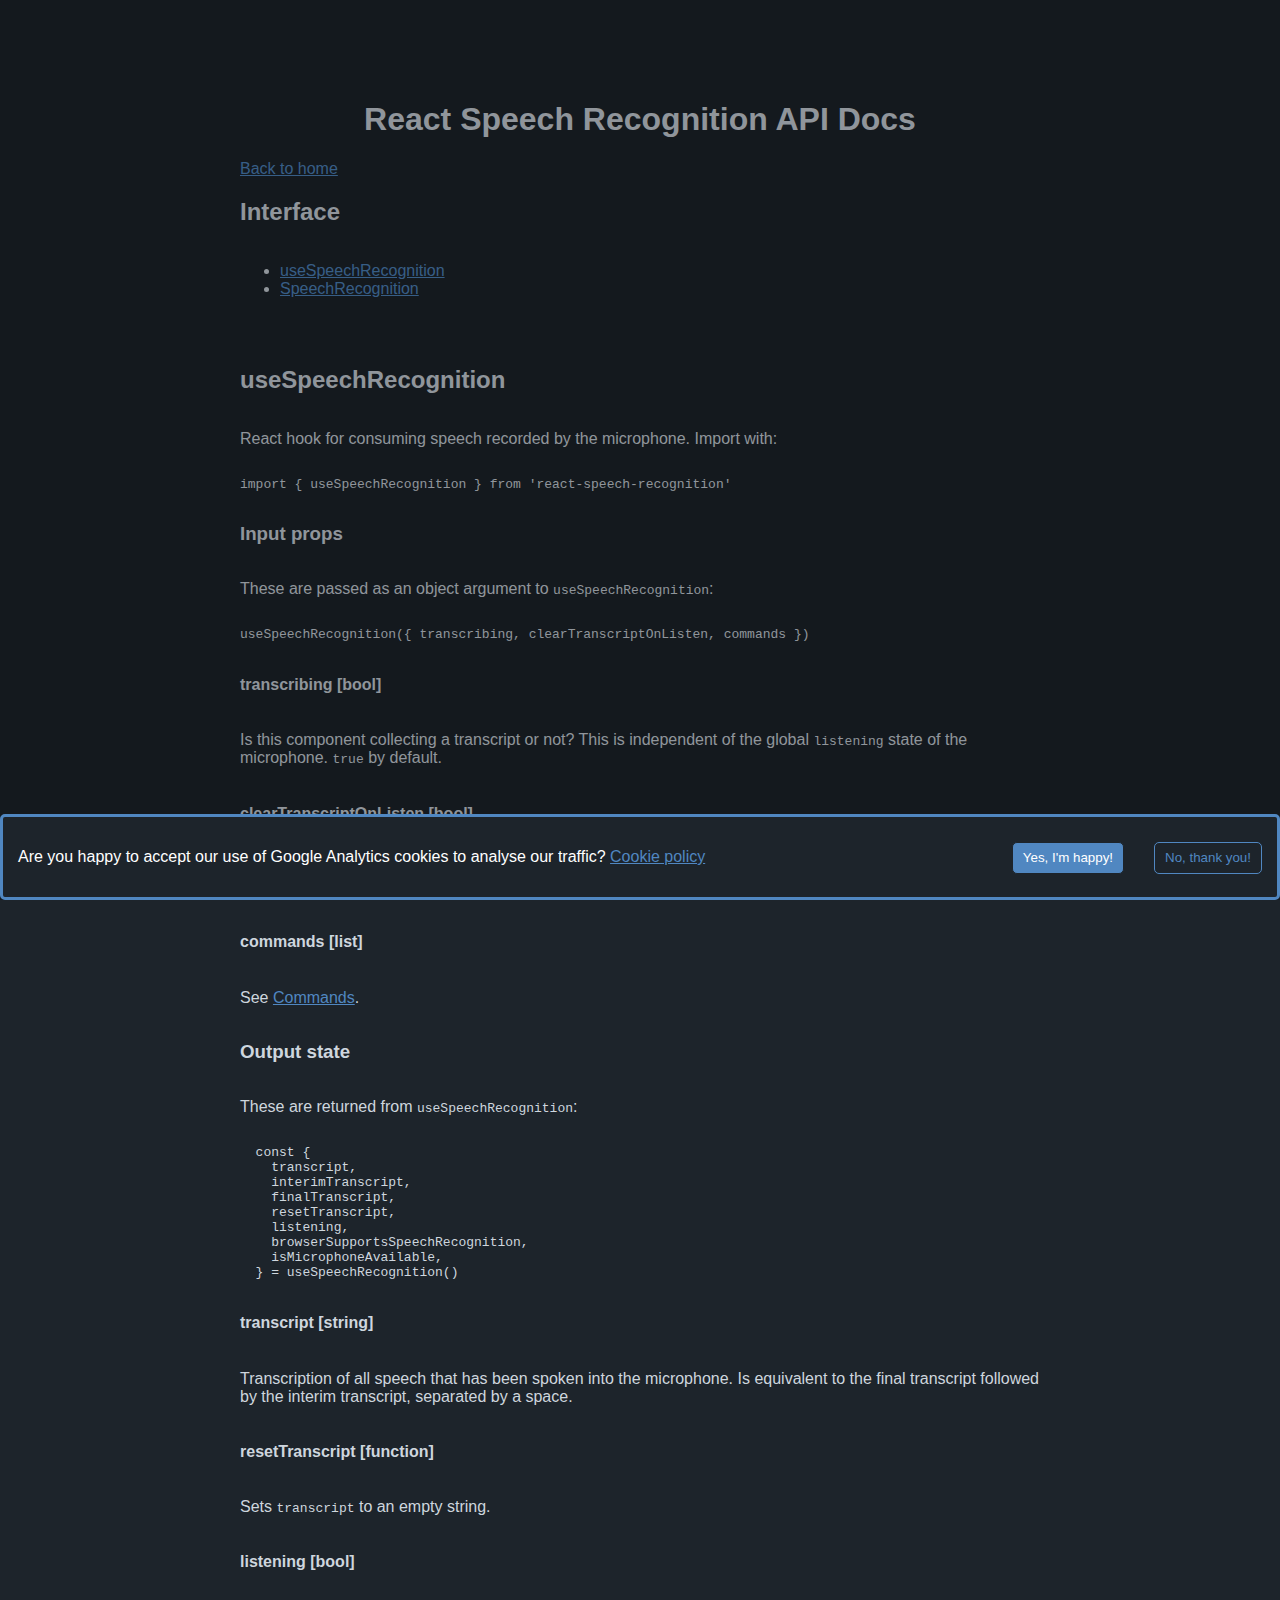
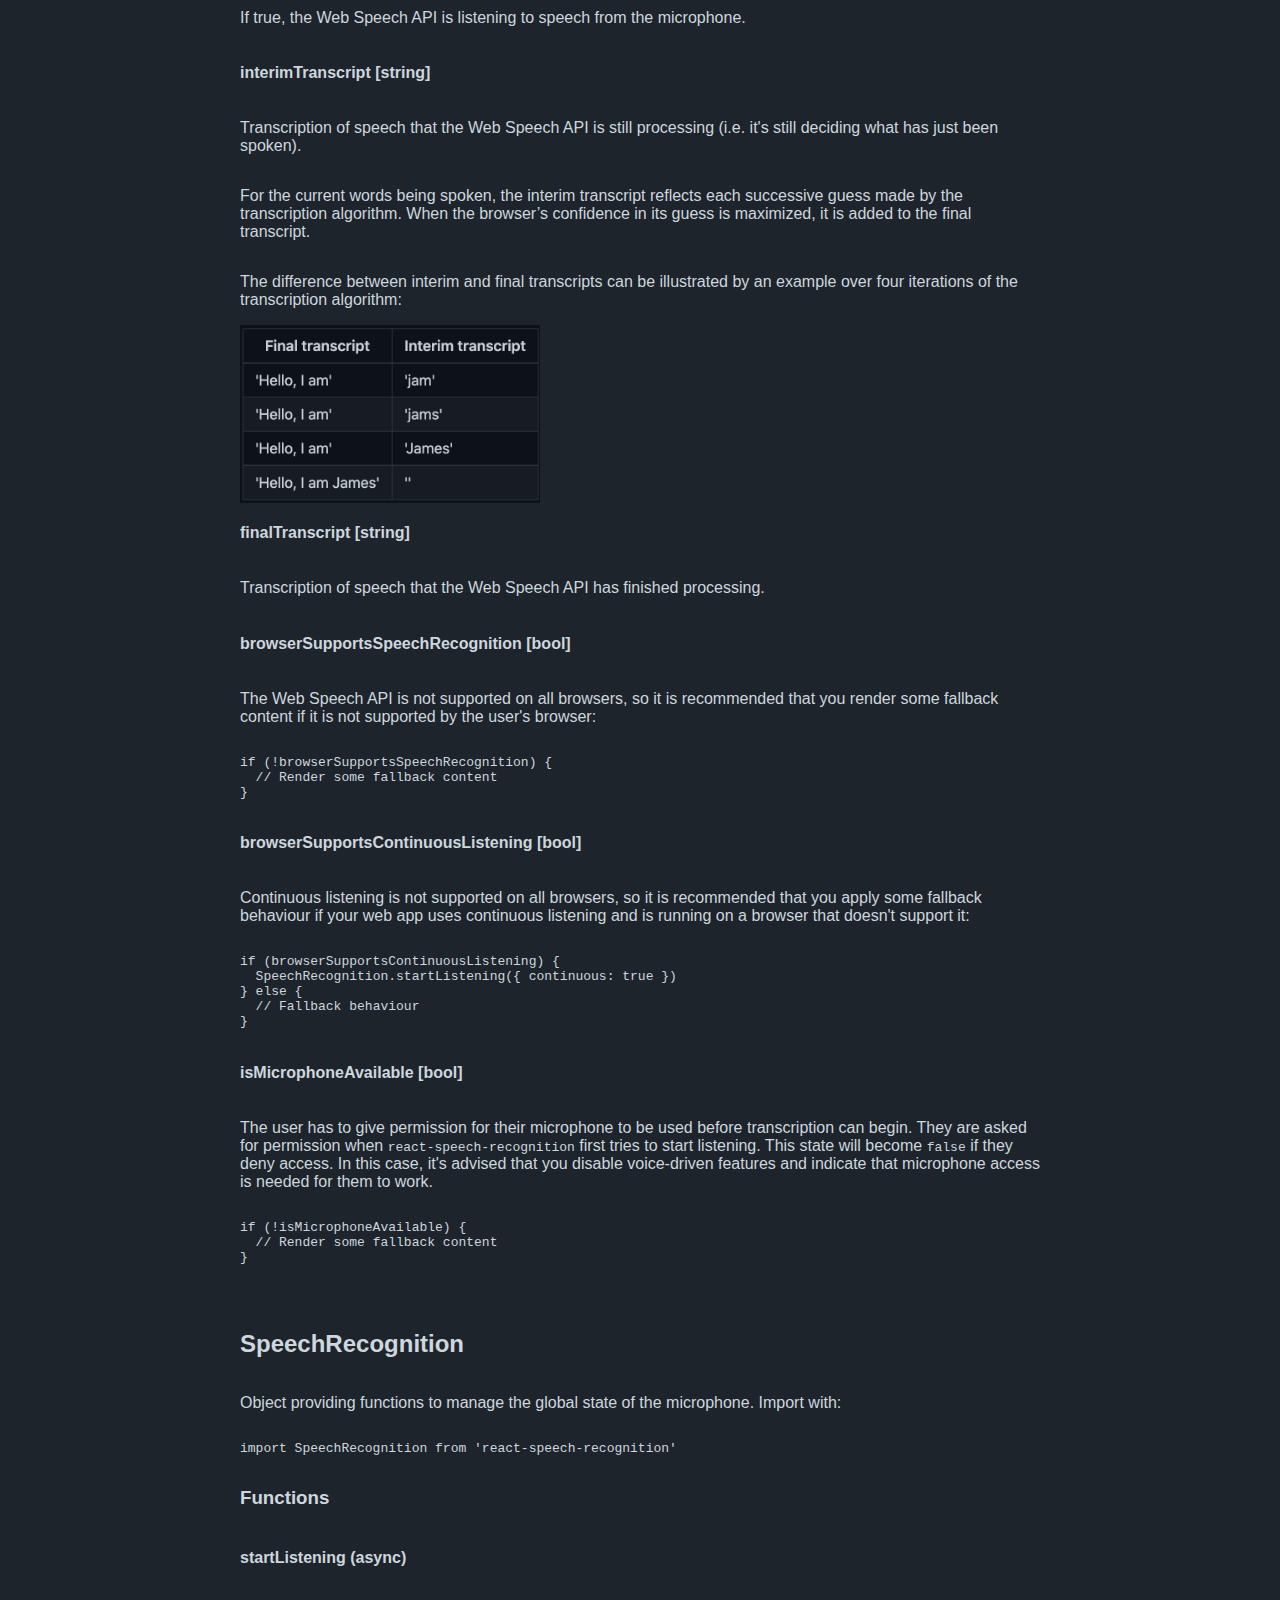
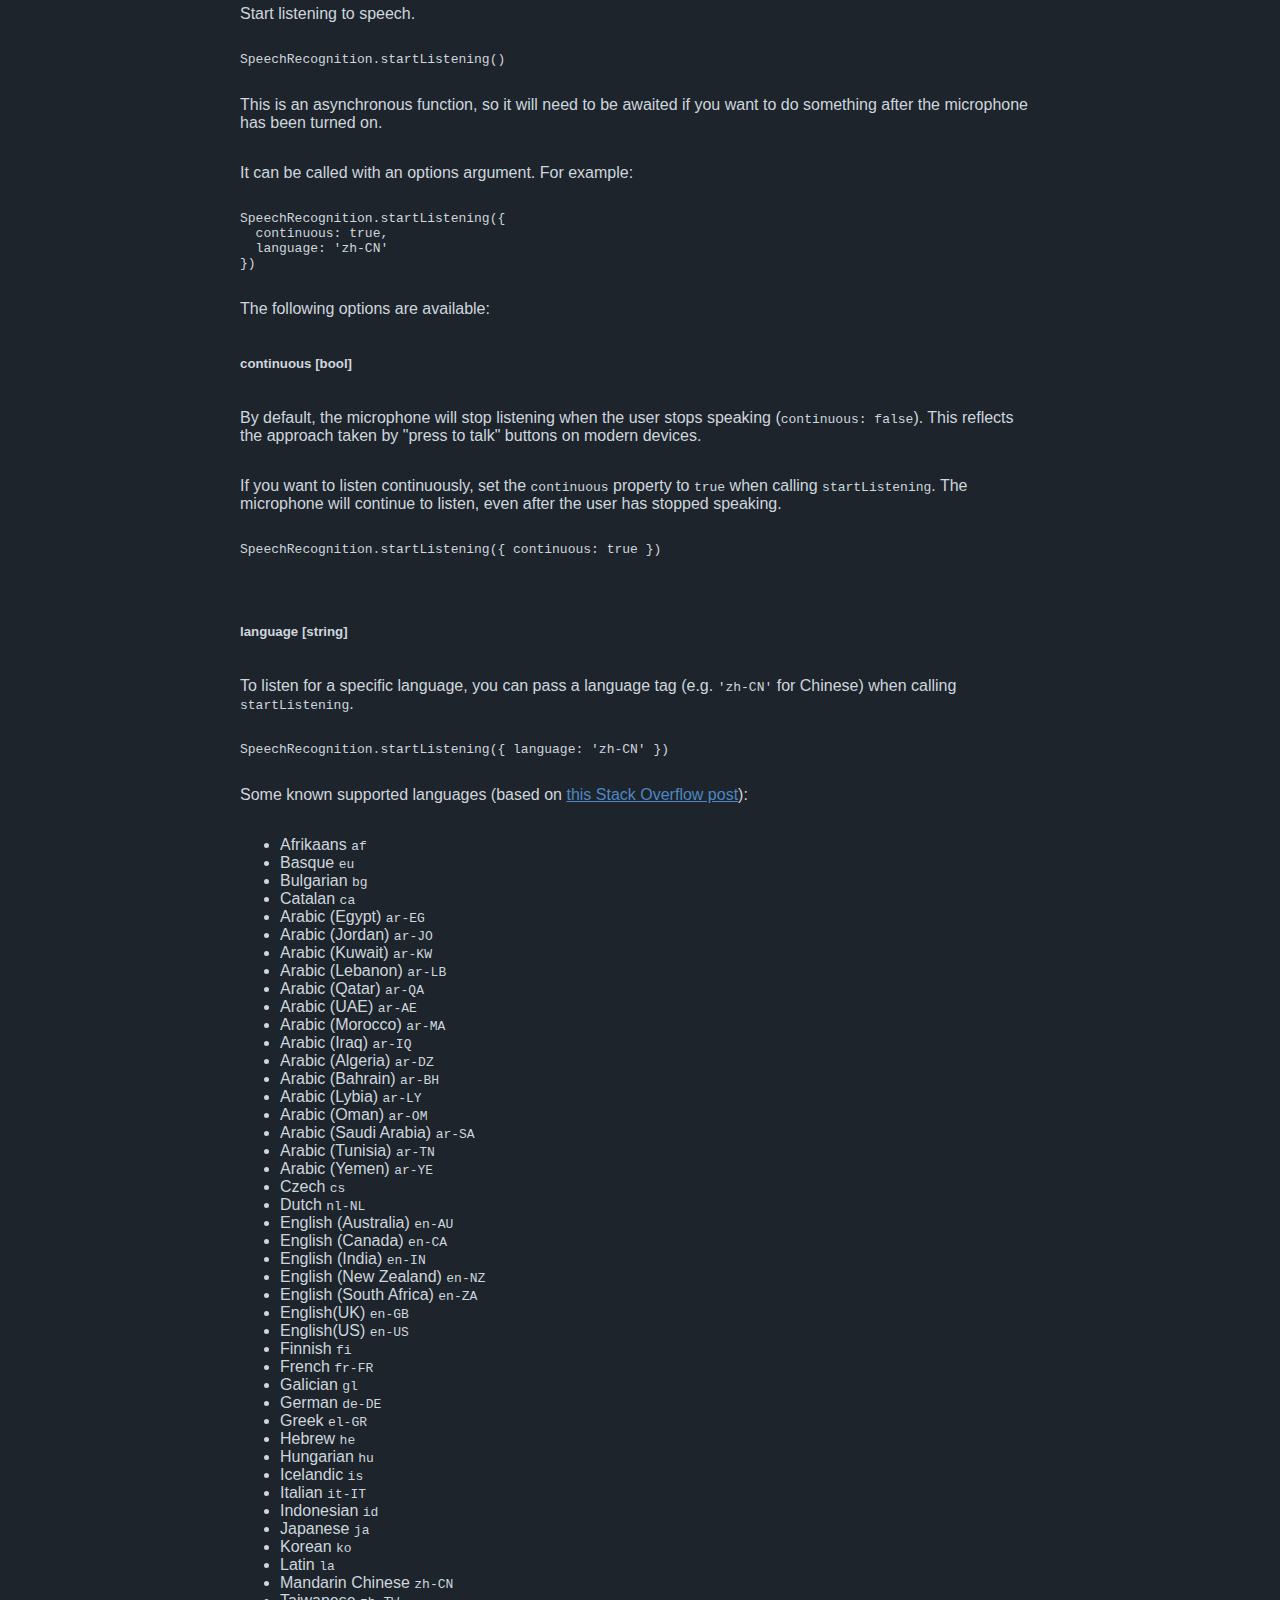
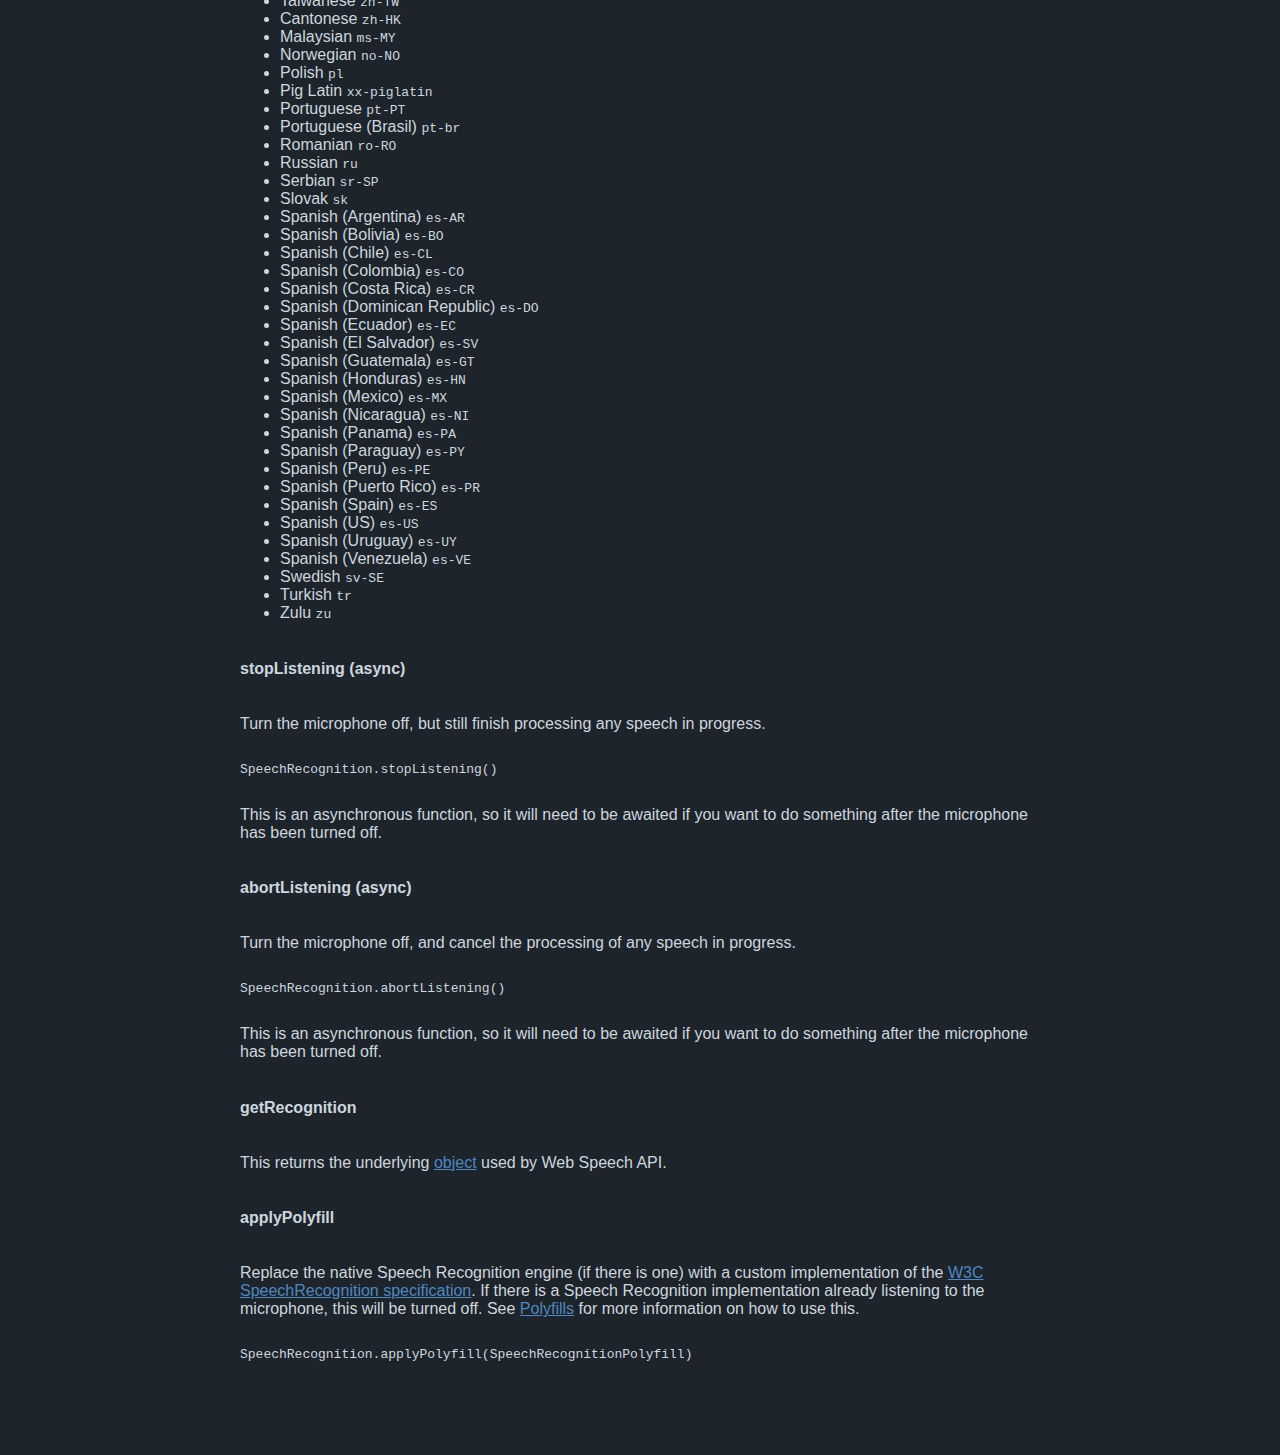
<file: react-speech-recognition-api-docs.html>
<!DOCTYPE html><html><head><meta charSet="utf-8"/><title>React Speech Recognition API Docs</title><meta name="viewport" content="width=device-width, initial-scale=1"/><meta name="description" content="Learn how to use the React hooks and utility functions offered by the react-speech-recognition package."/><link rel="icon" href="/favicon.ico"/><meta name="next-head-count" content="5"/><link rel="preload" href="/_next/static/css/fcd984c04d57235acdaa.css" as="style"/><link rel="stylesheet" href="/_next/static/css/fcd984c04d57235acdaa.css" data-n-g=""/><link rel="preload" href="/_next/static/css/804ad107cac14cc49c60.css" as="style"/><link rel="stylesheet" href="/_next/static/css/804ad107cac14cc49c60.css" data-n-p=""/><noscript data-n-css=""></noscript><script defer="" nomodule="" src="/_next/static/chunks/polyfills-a40ef1678bae11e696dba45124eadd70.js"></script><script src="/_next/static/chunks/webpack-f47d69457824065d04c3.js" defer=""></script><script src="/_next/static/chunks/framework-1a85486469afb3278dba.js" defer=""></script><script src="/_next/static/chunks/main-75772fcf59f94cd717f4.js" defer=""></script><script src="/_next/static/chunks/pages/_app-6e0c04615724077640e3.js" defer=""></script><script src="/_next/static/chunks/pages/react-speech-recognition-api-docs-5c79b6ac170552f948be.js" defer=""></script><script src="/_next/static/zjYkbwYuqPmGKlJuITvDf/_buildManifest.js" defer=""></script><script src="/_next/static/zjYkbwYuqPmGKlJuITvDf/_ssgManifest.js" defer=""></script></head><body><div id="__next"><div class="Layout_Layout__2MSiz"><main><h1>React Speech Recognition API Docs</h1><div class="Article_Article__2h4f-"><a href="/">Back to home</a><div class="Article_Article__content__Vy2r-"><h2>Interface</h2>
<ul>
<li><a href="#useSpeechRecognition">useSpeechRecognition</a></li>
<li><a href="#SpeechRecognition">SpeechRecognition</a></li>
</ul>
<p><a name="useSpeechRecognition"></a></p>
<h2>useSpeechRecognition</h2>
<p>React hook for consuming speech recorded by the microphone. Import with:</p>
<pre><code>import { useSpeechRecognition } from 'react-speech-recognition'
</code></pre>
<h3>Input props</h3>
<p>These are passed as an object argument to <code>useSpeechRecognition</code>:</p>
<pre><code>useSpeechRecognition({ transcribing, clearTranscriptOnListen, commands })
</code></pre>
<h4>transcribing [bool]</h4>
<p>Is this component collecting a transcript or not? This is independent of the global <code>listening</code> state of the microphone. <code>true</code> by default.</p>
<h4>clearTranscriptOnListen [bool]</h4>
<p>Does this component clear its transcript when the microphone is turned on? Has no effect when continuous listening is enabled. <code>true</code> by default.</p>
<h4>commands [list]</h4>
<p>See <a href="/react-speech-recognition#commands">Commands</a>.</p>
<h3>Output state</h3>
<p>These are returned from <code>useSpeechRecognition</code>:</p>
<pre><code>  const {
    transcript,
    interimTranscript,
    finalTranscript,
    resetTranscript,
    listening,
    browserSupportsSpeechRecognition,
    isMicrophoneAvailable,
  } = useSpeechRecognition()
</code></pre>
<h4>transcript [string]</h4>
<p>Transcription of all speech that has been spoken into the microphone. Is equivalent to the final transcript followed by the interim transcript, separated by a space.</p>
<h4>resetTranscript [function]</h4>
<p>Sets <code>transcript</code> to an empty string.</p>
<h4>listening [bool]</h4>
<p>If true, the Web Speech API is listening to speech from the microphone.</p>
<h4>interimTranscript [string]</h4>
<p>Transcription of speech that the Web Speech API is still processing (i.e. it's still deciding what has just been spoken).</p>
<p>For the current words being spoken, the interim transcript reflects each successive guess made by the transcription algorithm. When the browser’s confidence in its guess is maximized, it is added to the final transcript.</p>
<p>The difference between interim and final transcripts can be illustrated by an example over four iterations of the transcription algorithm:</p>
<img src="images/transcript-table.png" width="300" alt="A series of transcripts that grow as more speech is transcribed">
<h4>finalTranscript [string]</h4>
<p>Transcription of speech that the Web Speech API has finished processing.</p>
<h4>browserSupportsSpeechRecognition [bool]</h4>
<p>The Web Speech API is not supported on all browsers, so it is recommended that you render some fallback content if it is not supported by the user's browser:</p>
<pre><code>if (!browserSupportsSpeechRecognition) {
  // Render some fallback content
}
</code></pre>
<h4>browserSupportsContinuousListening [bool]</h4>
<p>Continuous listening is not supported on all browsers, so it is recommended that you apply some fallback behaviour if your web app uses continuous listening and is running on a browser that doesn't support it:</p>
<pre><code>if (browserSupportsContinuousListening) {
  SpeechRecognition.startListening({ continuous: true })
} else {
  // Fallback behaviour
}
</code></pre>
<h4>isMicrophoneAvailable [bool]</h4>
<p>The user has to give permission for their microphone to be used before transcription can begin. They are asked for permission when <code>react-speech-recognition</code> first tries to start listening. This state will become <code>false</code> if they deny access. In this case, it's advised that you disable voice-driven features and indicate that microphone access is needed for them to work.</p>
<pre><code>if (!isMicrophoneAvailable) {
  // Render some fallback content
}
</code></pre>
<p><a name="SpeechRecognition"></a></p>
<h2>SpeechRecognition</h2>
<p>Object providing functions to manage the global state of the microphone. Import with:</p>
<pre><code>import SpeechRecognition from 'react-speech-recognition'
</code></pre>
<h3>Functions</h3>
<h4>startListening (async)</h4>
<p>Start listening to speech.</p>
<pre><code>SpeechRecognition.startListening()
</code></pre>
<p>This is an asynchronous function, so it will need to be awaited if you want to do something after the microphone has been turned on.</p>
<p>It can be called with an options argument. For example:</p>
<pre><code>SpeechRecognition.startListening({
  continuous: true,
  language: 'zh-CN'
})
</code></pre>
<p>The following options are available:</p>
<h5>continuous [bool]</h5>
<p>By default, the microphone will stop listening when the user stops speaking (<code>continuous: false</code>). This reflects the approach taken by "press to talk" buttons on modern devices.</p>
<p>If you want to listen continuously, set the <code>continuous</code> property to <code>true</code> when calling <code>startListening</code>. The microphone will continue to listen, even after the user has stopped speaking.</p>
<pre><code>SpeechRecognition.startListening({ continuous: true })
</code></pre>
<p><a name="language"></a></p>
<h5>language [string]</h5>
<p>To listen for a specific language, you can pass a language tag (e.g. <code>'zh-CN'</code> for Chinese) when calling <code>startListening</code>.</p>
<pre><code>SpeechRecognition.startListening({ language: 'zh-CN' })
</code></pre>
<p>Some known supported languages (based on <a href="http://stackoverflow.com/a/14302134/338039">this Stack Overflow post</a>):</p>
<ul>
<li>Afrikaans <code>af</code></li>
<li>Basque <code>eu</code></li>
<li>Bulgarian <code>bg</code></li>
<li>Catalan <code>ca</code></li>
<li>Arabic (Egypt) <code>ar-EG</code></li>
<li>Arabic (Jordan) <code>ar-JO</code></li>
<li>Arabic (Kuwait) <code>ar-KW</code></li>
<li>Arabic (Lebanon) <code>ar-LB</code></li>
<li>Arabic (Qatar) <code>ar-QA</code></li>
<li>Arabic (UAE) <code>ar-AE</code></li>
<li>Arabic (Morocco) <code>ar-MA</code></li>
<li>Arabic (Iraq) <code>ar-IQ</code></li>
<li>Arabic (Algeria) <code>ar-DZ</code></li>
<li>Arabic (Bahrain) <code>ar-BH</code></li>
<li>Arabic (Lybia) <code>ar-LY</code></li>
<li>Arabic (Oman) <code>ar-OM</code></li>
<li>Arabic (Saudi Arabia) <code>ar-SA</code></li>
<li>Arabic (Tunisia) <code>ar-TN</code></li>
<li>Arabic (Yemen) <code>ar-YE</code></li>
<li>Czech <code>cs</code></li>
<li>Dutch <code>nl-NL</code></li>
<li>English (Australia) <code>en-AU</code></li>
<li>English (Canada) <code>en-CA</code></li>
<li>English (India) <code>en-IN</code></li>
<li>English (New Zealand) <code>en-NZ</code></li>
<li>English (South Africa) <code>en-ZA</code></li>
<li>English(UK) <code>en-GB</code></li>
<li>English(US) <code>en-US</code></li>
<li>Finnish <code>fi</code></li>
<li>French <code>fr-FR</code></li>
<li>Galician <code>gl</code></li>
<li>German <code>de-DE</code></li>
<li>Greek  <code>el-GR</code></li>
<li>Hebrew <code>he</code></li>
<li>Hungarian <code>hu</code></li>
<li>Icelandic <code>is</code></li>
<li>Italian <code>it-IT</code></li>
<li>Indonesian <code>id</code></li>
<li>Japanese <code>ja</code></li>
<li>Korean <code>ko</code></li>
<li>Latin <code>la</code></li>
<li>Mandarin Chinese <code>zh-CN</code></li>
<li>Taiwanese <code>zh-TW</code></li>
<li>Cantonese <code>zh-HK</code></li>
<li>Malaysian <code>ms-MY</code></li>
<li>Norwegian <code>no-NO</code></li>
<li>Polish <code>pl</code></li>
<li>Pig Latin <code>xx-piglatin</code></li>
<li>Portuguese <code>pt-PT</code></li>
<li>Portuguese (Brasil) <code>pt-br</code></li>
<li>Romanian <code>ro-RO</code></li>
<li>Russian <code>ru</code></li>
<li>Serbian <code>sr-SP</code></li>
<li>Slovak <code>sk</code></li>
<li>Spanish (Argentina) <code>es-AR</code></li>
<li>Spanish (Bolivia) <code>es-BO</code></li>
<li>Spanish (Chile) <code>es-CL</code></li>
<li>Spanish (Colombia) <code>es-CO</code></li>
<li>Spanish (Costa Rica) <code>es-CR</code></li>
<li>Spanish (Dominican Republic) <code>es-DO</code></li>
<li>Spanish (Ecuador) <code>es-EC</code></li>
<li>Spanish (El Salvador) <code>es-SV</code></li>
<li>Spanish (Guatemala) <code>es-GT</code></li>
<li>Spanish (Honduras) <code>es-HN</code></li>
<li>Spanish (Mexico) <code>es-MX</code></li>
<li>Spanish (Nicaragua) <code>es-NI</code></li>
<li>Spanish (Panama) <code>es-PA</code></li>
<li>Spanish (Paraguay) <code>es-PY</code></li>
<li>Spanish (Peru) <code>es-PE</code></li>
<li>Spanish (Puerto Rico) <code>es-PR</code></li>
<li>Spanish (Spain) <code>es-ES</code></li>
<li>Spanish (US) <code>es-US</code></li>
<li>Spanish (Uruguay) <code>es-UY</code></li>
<li>Spanish (Venezuela) <code>es-VE</code></li>
<li>Swedish <code>sv-SE</code></li>
<li>Turkish <code>tr</code></li>
<li>Zulu <code>zu</code></li>
</ul>
<h4>stopListening (async)</h4>
<p>Turn the microphone off, but still finish processing any speech in progress.</p>
<pre><code>SpeechRecognition.stopListening()
</code></pre>
<p>This is an asynchronous function, so it will need to be awaited if you want to do something after the microphone has been turned off.</p>
<h4>abortListening (async)</h4>
<p>Turn the microphone off, and cancel the processing of any speech in progress.</p>
<pre><code>SpeechRecognition.abortListening()
</code></pre>
<p>This is an asynchronous function, so it will need to be awaited if you want to do something after the microphone has been turned off.</p>
<h4>getRecognition</h4>
<p>This returns the underlying <a href="https://developer.mozilla.org/en-US/docs/Web/API/SpeechRecognition">object</a> used by Web Speech API.</p>
<h4>applyPolyfill</h4>
<p>Replace the native Speech Recognition engine (if there is one) with a custom implementation of the <a href="https://wicg.github.io/speech-api/#speechreco-section">W3C SpeechRecognition specification</a>. If there is a Speech Recognition implementation already listening to the microphone, this will be turned off. See <a href="/polyfills">Polyfills</a> for more information on how to use this.</p>
<pre><code>SpeechRecognition.applyPolyfill(SpeechRecognitionPolyfill)
</code></pre>
</div></div></main></div></div><script id="__NEXT_DATA__" type="application/json">{"props":{"pageProps":{"title":"React Speech Recognition API Docs","description":"Learn how to use the React hooks and utility functions offered by the react-speech-recognition package.","contentHtml":"\u003ch2\u003eInterface\u003c/h2\u003e\n\u003cul\u003e\n\u003cli\u003e\u003ca href=\"#useSpeechRecognition\"\u003euseSpeechRecognition\u003c/a\u003e\u003c/li\u003e\n\u003cli\u003e\u003ca href=\"#SpeechRecognition\"\u003eSpeechRecognition\u003c/a\u003e\u003c/li\u003e\n\u003c/ul\u003e\n\u003cp\u003e\u003ca name=\"useSpeechRecognition\"\u003e\u003c/a\u003e\u003c/p\u003e\n\u003ch2\u003euseSpeechRecognition\u003c/h2\u003e\n\u003cp\u003eReact hook for consuming speech recorded by the microphone. Import with:\u003c/p\u003e\n\u003cpre\u003e\u003ccode\u003eimport { useSpeechRecognition } from 'react-speech-recognition'\n\u003c/code\u003e\u003c/pre\u003e\n\u003ch3\u003eInput props\u003c/h3\u003e\n\u003cp\u003eThese are passed as an object argument to \u003ccode\u003euseSpeechRecognition\u003c/code\u003e:\u003c/p\u003e\n\u003cpre\u003e\u003ccode\u003euseSpeechRecognition({ transcribing, clearTranscriptOnListen, commands })\n\u003c/code\u003e\u003c/pre\u003e\n\u003ch4\u003etranscribing [bool]\u003c/h4\u003e\n\u003cp\u003eIs this component collecting a transcript or not? This is independent of the global \u003ccode\u003elistening\u003c/code\u003e state of the microphone. \u003ccode\u003etrue\u003c/code\u003e by default.\u003c/p\u003e\n\u003ch4\u003eclearTranscriptOnListen [bool]\u003c/h4\u003e\n\u003cp\u003eDoes this component clear its transcript when the microphone is turned on? Has no effect when continuous listening is enabled. \u003ccode\u003etrue\u003c/code\u003e by default.\u003c/p\u003e\n\u003ch4\u003ecommands [list]\u003c/h4\u003e\n\u003cp\u003eSee \u003ca href=\"/react-speech-recognition#commands\"\u003eCommands\u003c/a\u003e.\u003c/p\u003e\n\u003ch3\u003eOutput state\u003c/h3\u003e\n\u003cp\u003eThese are returned from \u003ccode\u003euseSpeechRecognition\u003c/code\u003e:\u003c/p\u003e\n\u003cpre\u003e\u003ccode\u003e  const {\n    transcript,\n    interimTranscript,\n    finalTranscript,\n    resetTranscript,\n    listening,\n    browserSupportsSpeechRecognition,\n    isMicrophoneAvailable,\n  } = useSpeechRecognition()\n\u003c/code\u003e\u003c/pre\u003e\n\u003ch4\u003etranscript [string]\u003c/h4\u003e\n\u003cp\u003eTranscription of all speech that has been spoken into the microphone. Is equivalent to the final transcript followed by the interim transcript, separated by a space.\u003c/p\u003e\n\u003ch4\u003eresetTranscript [function]\u003c/h4\u003e\n\u003cp\u003eSets \u003ccode\u003etranscript\u003c/code\u003e to an empty string.\u003c/p\u003e\n\u003ch4\u003elistening [bool]\u003c/h4\u003e\n\u003cp\u003eIf true, the Web Speech API is listening to speech from the microphone.\u003c/p\u003e\n\u003ch4\u003einterimTranscript [string]\u003c/h4\u003e\n\u003cp\u003eTranscription of speech that the Web Speech API is still processing (i.e. it's still deciding what has just been spoken).\u003c/p\u003e\n\u003cp\u003eFor the current words being spoken, the interim transcript reflects each successive guess made by the transcription algorithm. When the browser’s confidence in its guess is maximized, it is added to the final transcript.\u003c/p\u003e\n\u003cp\u003eThe difference between interim and final transcripts can be illustrated by an example over four iterations of the transcription algorithm:\u003c/p\u003e\n\u003cimg src=\"images/transcript-table.png\" width=\"300\" alt=\"A series of transcripts that grow as more speech is transcribed\"\u003e\n\u003ch4\u003efinalTranscript [string]\u003c/h4\u003e\n\u003cp\u003eTranscription of speech that the Web Speech API has finished processing.\u003c/p\u003e\n\u003ch4\u003ebrowserSupportsSpeechRecognition [bool]\u003c/h4\u003e\n\u003cp\u003eThe Web Speech API is not supported on all browsers, so it is recommended that you render some fallback content if it is not supported by the user's browser:\u003c/p\u003e\n\u003cpre\u003e\u003ccode\u003eif (!browserSupportsSpeechRecognition) {\n  // Render some fallback content\n}\n\u003c/code\u003e\u003c/pre\u003e\n\u003ch4\u003ebrowserSupportsContinuousListening [bool]\u003c/h4\u003e\n\u003cp\u003eContinuous listening is not supported on all browsers, so it is recommended that you apply some fallback behaviour if your web app uses continuous listening and is running on a browser that doesn't support it:\u003c/p\u003e\n\u003cpre\u003e\u003ccode\u003eif (browserSupportsContinuousListening) {\n  SpeechRecognition.startListening({ continuous: true })\n} else {\n  // Fallback behaviour\n}\n\u003c/code\u003e\u003c/pre\u003e\n\u003ch4\u003eisMicrophoneAvailable [bool]\u003c/h4\u003e\n\u003cp\u003eThe user has to give permission for their microphone to be used before transcription can begin. They are asked for permission when \u003ccode\u003ereact-speech-recognition\u003c/code\u003e first tries to start listening. This state will become \u003ccode\u003efalse\u003c/code\u003e if they deny access. In this case, it's advised that you disable voice-driven features and indicate that microphone access is needed for them to work.\u003c/p\u003e\n\u003cpre\u003e\u003ccode\u003eif (!isMicrophoneAvailable) {\n  // Render some fallback content\n}\n\u003c/code\u003e\u003c/pre\u003e\n\u003cp\u003e\u003ca name=\"SpeechRecognition\"\u003e\u003c/a\u003e\u003c/p\u003e\n\u003ch2\u003eSpeechRecognition\u003c/h2\u003e\n\u003cp\u003eObject providing functions to manage the global state of the microphone. Import with:\u003c/p\u003e\n\u003cpre\u003e\u003ccode\u003eimport SpeechRecognition from 'react-speech-recognition'\n\u003c/code\u003e\u003c/pre\u003e\n\u003ch3\u003eFunctions\u003c/h3\u003e\n\u003ch4\u003estartListening (async)\u003c/h4\u003e\n\u003cp\u003eStart listening to speech.\u003c/p\u003e\n\u003cpre\u003e\u003ccode\u003eSpeechRecognition.startListening()\n\u003c/code\u003e\u003c/pre\u003e\n\u003cp\u003eThis is an asynchronous function, so it will need to be awaited if you want to do something after the microphone has been turned on.\u003c/p\u003e\n\u003cp\u003eIt can be called with an options argument. For example:\u003c/p\u003e\n\u003cpre\u003e\u003ccode\u003eSpeechRecognition.startListening({\n  continuous: true,\n  language: 'zh-CN'\n})\n\u003c/code\u003e\u003c/pre\u003e\n\u003cp\u003eThe following options are available:\u003c/p\u003e\n\u003ch5\u003econtinuous [bool]\u003c/h5\u003e\n\u003cp\u003eBy default, the microphone will stop listening when the user stops speaking (\u003ccode\u003econtinuous: false\u003c/code\u003e). This reflects the approach taken by \"press to talk\" buttons on modern devices.\u003c/p\u003e\n\u003cp\u003eIf you want to listen continuously, set the \u003ccode\u003econtinuous\u003c/code\u003e property to \u003ccode\u003etrue\u003c/code\u003e when calling \u003ccode\u003estartListening\u003c/code\u003e. The microphone will continue to listen, even after the user has stopped speaking.\u003c/p\u003e\n\u003cpre\u003e\u003ccode\u003eSpeechRecognition.startListening({ continuous: true })\n\u003c/code\u003e\u003c/pre\u003e\n\u003cp\u003e\u003ca name=\"language\"\u003e\u003c/a\u003e\u003c/p\u003e\n\u003ch5\u003elanguage [string]\u003c/h5\u003e\n\u003cp\u003eTo listen for a specific language, you can pass a language tag (e.g. \u003ccode\u003e'zh-CN'\u003c/code\u003e for Chinese) when calling \u003ccode\u003estartListening\u003c/code\u003e.\u003c/p\u003e\n\u003cpre\u003e\u003ccode\u003eSpeechRecognition.startListening({ language: 'zh-CN' })\n\u003c/code\u003e\u003c/pre\u003e\n\u003cp\u003eSome known supported languages (based on \u003ca href=\"http://stackoverflow.com/a/14302134/338039\"\u003ethis Stack Overflow post\u003c/a\u003e):\u003c/p\u003e\n\u003cul\u003e\n\u003cli\u003eAfrikaans \u003ccode\u003eaf\u003c/code\u003e\u003c/li\u003e\n\u003cli\u003eBasque \u003ccode\u003eeu\u003c/code\u003e\u003c/li\u003e\n\u003cli\u003eBulgarian \u003ccode\u003ebg\u003c/code\u003e\u003c/li\u003e\n\u003cli\u003eCatalan \u003ccode\u003eca\u003c/code\u003e\u003c/li\u003e\n\u003cli\u003eArabic (Egypt) \u003ccode\u003ear-EG\u003c/code\u003e\u003c/li\u003e\n\u003cli\u003eArabic (Jordan) \u003ccode\u003ear-JO\u003c/code\u003e\u003c/li\u003e\n\u003cli\u003eArabic (Kuwait) \u003ccode\u003ear-KW\u003c/code\u003e\u003c/li\u003e\n\u003cli\u003eArabic (Lebanon) \u003ccode\u003ear-LB\u003c/code\u003e\u003c/li\u003e\n\u003cli\u003eArabic (Qatar) \u003ccode\u003ear-QA\u003c/code\u003e\u003c/li\u003e\n\u003cli\u003eArabic (UAE) \u003ccode\u003ear-AE\u003c/code\u003e\u003c/li\u003e\n\u003cli\u003eArabic (Morocco) \u003ccode\u003ear-MA\u003c/code\u003e\u003c/li\u003e\n\u003cli\u003eArabic (Iraq) \u003ccode\u003ear-IQ\u003c/code\u003e\u003c/li\u003e\n\u003cli\u003eArabic (Algeria) \u003ccode\u003ear-DZ\u003c/code\u003e\u003c/li\u003e\n\u003cli\u003eArabic (Bahrain) \u003ccode\u003ear-BH\u003c/code\u003e\u003c/li\u003e\n\u003cli\u003eArabic (Lybia) \u003ccode\u003ear-LY\u003c/code\u003e\u003c/li\u003e\n\u003cli\u003eArabic (Oman) \u003ccode\u003ear-OM\u003c/code\u003e\u003c/li\u003e\n\u003cli\u003eArabic (Saudi Arabia) \u003ccode\u003ear-SA\u003c/code\u003e\u003c/li\u003e\n\u003cli\u003eArabic (Tunisia) \u003ccode\u003ear-TN\u003c/code\u003e\u003c/li\u003e\n\u003cli\u003eArabic (Yemen) \u003ccode\u003ear-YE\u003c/code\u003e\u003c/li\u003e\n\u003cli\u003eCzech \u003ccode\u003ecs\u003c/code\u003e\u003c/li\u003e\n\u003cli\u003eDutch \u003ccode\u003enl-NL\u003c/code\u003e\u003c/li\u003e\n\u003cli\u003eEnglish (Australia) \u003ccode\u003een-AU\u003c/code\u003e\u003c/li\u003e\n\u003cli\u003eEnglish (Canada) \u003ccode\u003een-CA\u003c/code\u003e\u003c/li\u003e\n\u003cli\u003eEnglish (India) \u003ccode\u003een-IN\u003c/code\u003e\u003c/li\u003e\n\u003cli\u003eEnglish (New Zealand) \u003ccode\u003een-NZ\u003c/code\u003e\u003c/li\u003e\n\u003cli\u003eEnglish (South Africa) \u003ccode\u003een-ZA\u003c/code\u003e\u003c/li\u003e\n\u003cli\u003eEnglish(UK) \u003ccode\u003een-GB\u003c/code\u003e\u003c/li\u003e\n\u003cli\u003eEnglish(US) \u003ccode\u003een-US\u003c/code\u003e\u003c/li\u003e\n\u003cli\u003eFinnish \u003ccode\u003efi\u003c/code\u003e\u003c/li\u003e\n\u003cli\u003eFrench \u003ccode\u003efr-FR\u003c/code\u003e\u003c/li\u003e\n\u003cli\u003eGalician \u003ccode\u003egl\u003c/code\u003e\u003c/li\u003e\n\u003cli\u003eGerman \u003ccode\u003ede-DE\u003c/code\u003e\u003c/li\u003e\n\u003cli\u003eGreek  \u003ccode\u003eel-GR\u003c/code\u003e\u003c/li\u003e\n\u003cli\u003eHebrew \u003ccode\u003ehe\u003c/code\u003e\u003c/li\u003e\n\u003cli\u003eHungarian \u003ccode\u003ehu\u003c/code\u003e\u003c/li\u003e\n\u003cli\u003eIcelandic \u003ccode\u003eis\u003c/code\u003e\u003c/li\u003e\n\u003cli\u003eItalian \u003ccode\u003eit-IT\u003c/code\u003e\u003c/li\u003e\n\u003cli\u003eIndonesian \u003ccode\u003eid\u003c/code\u003e\u003c/li\u003e\n\u003cli\u003eJapanese \u003ccode\u003eja\u003c/code\u003e\u003c/li\u003e\n\u003cli\u003eKorean \u003ccode\u003eko\u003c/code\u003e\u003c/li\u003e\n\u003cli\u003eLatin \u003ccode\u003ela\u003c/code\u003e\u003c/li\u003e\n\u003cli\u003eMandarin Chinese \u003ccode\u003ezh-CN\u003c/code\u003e\u003c/li\u003e\n\u003cli\u003eTaiwanese \u003ccode\u003ezh-TW\u003c/code\u003e\u003c/li\u003e\n\u003cli\u003eCantonese \u003ccode\u003ezh-HK\u003c/code\u003e\u003c/li\u003e\n\u003cli\u003eMalaysian \u003ccode\u003ems-MY\u003c/code\u003e\u003c/li\u003e\n\u003cli\u003eNorwegian \u003ccode\u003eno-NO\u003c/code\u003e\u003c/li\u003e\n\u003cli\u003ePolish \u003ccode\u003epl\u003c/code\u003e\u003c/li\u003e\n\u003cli\u003ePig Latin \u003ccode\u003exx-piglatin\u003c/code\u003e\u003c/li\u003e\n\u003cli\u003ePortuguese \u003ccode\u003ept-PT\u003c/code\u003e\u003c/li\u003e\n\u003cli\u003ePortuguese (Brasil) \u003ccode\u003ept-br\u003c/code\u003e\u003c/li\u003e\n\u003cli\u003eRomanian \u003ccode\u003ero-RO\u003c/code\u003e\u003c/li\u003e\n\u003cli\u003eRussian \u003ccode\u003eru\u003c/code\u003e\u003c/li\u003e\n\u003cli\u003eSerbian \u003ccode\u003esr-SP\u003c/code\u003e\u003c/li\u003e\n\u003cli\u003eSlovak \u003ccode\u003esk\u003c/code\u003e\u003c/li\u003e\n\u003cli\u003eSpanish (Argentina) \u003ccode\u003ees-AR\u003c/code\u003e\u003c/li\u003e\n\u003cli\u003eSpanish (Bolivia) \u003ccode\u003ees-BO\u003c/code\u003e\u003c/li\u003e\n\u003cli\u003eSpanish (Chile) \u003ccode\u003ees-CL\u003c/code\u003e\u003c/li\u003e\n\u003cli\u003eSpanish (Colombia) \u003ccode\u003ees-CO\u003c/code\u003e\u003c/li\u003e\n\u003cli\u003eSpanish (Costa Rica) \u003ccode\u003ees-CR\u003c/code\u003e\u003c/li\u003e\n\u003cli\u003eSpanish (Dominican Republic) \u003ccode\u003ees-DO\u003c/code\u003e\u003c/li\u003e\n\u003cli\u003eSpanish (Ecuador) \u003ccode\u003ees-EC\u003c/code\u003e\u003c/li\u003e\n\u003cli\u003eSpanish (El Salvador) \u003ccode\u003ees-SV\u003c/code\u003e\u003c/li\u003e\n\u003cli\u003eSpanish (Guatemala) \u003ccode\u003ees-GT\u003c/code\u003e\u003c/li\u003e\n\u003cli\u003eSpanish (Honduras) \u003ccode\u003ees-HN\u003c/code\u003e\u003c/li\u003e\n\u003cli\u003eSpanish (Mexico) \u003ccode\u003ees-MX\u003c/code\u003e\u003c/li\u003e\n\u003cli\u003eSpanish (Nicaragua) \u003ccode\u003ees-NI\u003c/code\u003e\u003c/li\u003e\n\u003cli\u003eSpanish (Panama) \u003ccode\u003ees-PA\u003c/code\u003e\u003c/li\u003e\n\u003cli\u003eSpanish (Paraguay) \u003ccode\u003ees-PY\u003c/code\u003e\u003c/li\u003e\n\u003cli\u003eSpanish (Peru) \u003ccode\u003ees-PE\u003c/code\u003e\u003c/li\u003e\n\u003cli\u003eSpanish (Puerto Rico) \u003ccode\u003ees-PR\u003c/code\u003e\u003c/li\u003e\n\u003cli\u003eSpanish (Spain) \u003ccode\u003ees-ES\u003c/code\u003e\u003c/li\u003e\n\u003cli\u003eSpanish (US) \u003ccode\u003ees-US\u003c/code\u003e\u003c/li\u003e\n\u003cli\u003eSpanish (Uruguay) \u003ccode\u003ees-UY\u003c/code\u003e\u003c/li\u003e\n\u003cli\u003eSpanish (Venezuela) \u003ccode\u003ees-VE\u003c/code\u003e\u003c/li\u003e\n\u003cli\u003eSwedish \u003ccode\u003esv-SE\u003c/code\u003e\u003c/li\u003e\n\u003cli\u003eTurkish \u003ccode\u003etr\u003c/code\u003e\u003c/li\u003e\n\u003cli\u003eZulu \u003ccode\u003ezu\u003c/code\u003e\u003c/li\u003e\n\u003c/ul\u003e\n\u003ch4\u003estopListening (async)\u003c/h4\u003e\n\u003cp\u003eTurn the microphone off, but still finish processing any speech in progress.\u003c/p\u003e\n\u003cpre\u003e\u003ccode\u003eSpeechRecognition.stopListening()\n\u003c/code\u003e\u003c/pre\u003e\n\u003cp\u003eThis is an asynchronous function, so it will need to be awaited if you want to do something after the microphone has been turned off.\u003c/p\u003e\n\u003ch4\u003eabortListening (async)\u003c/h4\u003e\n\u003cp\u003eTurn the microphone off, and cancel the processing of any speech in progress.\u003c/p\u003e\n\u003cpre\u003e\u003ccode\u003eSpeechRecognition.abortListening()\n\u003c/code\u003e\u003c/pre\u003e\n\u003cp\u003eThis is an asynchronous function, so it will need to be awaited if you want to do something after the microphone has been turned off.\u003c/p\u003e\n\u003ch4\u003egetRecognition\u003c/h4\u003e\n\u003cp\u003eThis returns the underlying \u003ca href=\"https://developer.mozilla.org/en-US/docs/Web/API/SpeechRecognition\"\u003eobject\u003c/a\u003e used by Web Speech API.\u003c/p\u003e\n\u003ch4\u003eapplyPolyfill\u003c/h4\u003e\n\u003cp\u003eReplace the native Speech Recognition engine (if there is one) with a custom implementation of the \u003ca href=\"https://wicg.github.io/speech-api/#speechreco-section\"\u003eW3C SpeechRecognition specification\u003c/a\u003e. If there is a Speech Recognition implementation already listening to the microphone, this will be turned off. See \u003ca href=\"/polyfills\"\u003ePolyfills\u003c/a\u003e for more information on how to use this.\u003c/p\u003e\n\u003cpre\u003e\u003ccode\u003eSpeechRecognition.applyPolyfill(SpeechRecognitionPolyfill)\n\u003c/code\u003e\u003c/pre\u003e\n"},"__N_SSG":true},"page":"/react-speech-recognition-api-docs","query":{},"buildId":"zjYkbwYuqPmGKlJuITvDf","isFallback":false,"gsp":true,"scriptLoader":[]}</script></body></html>
</file>
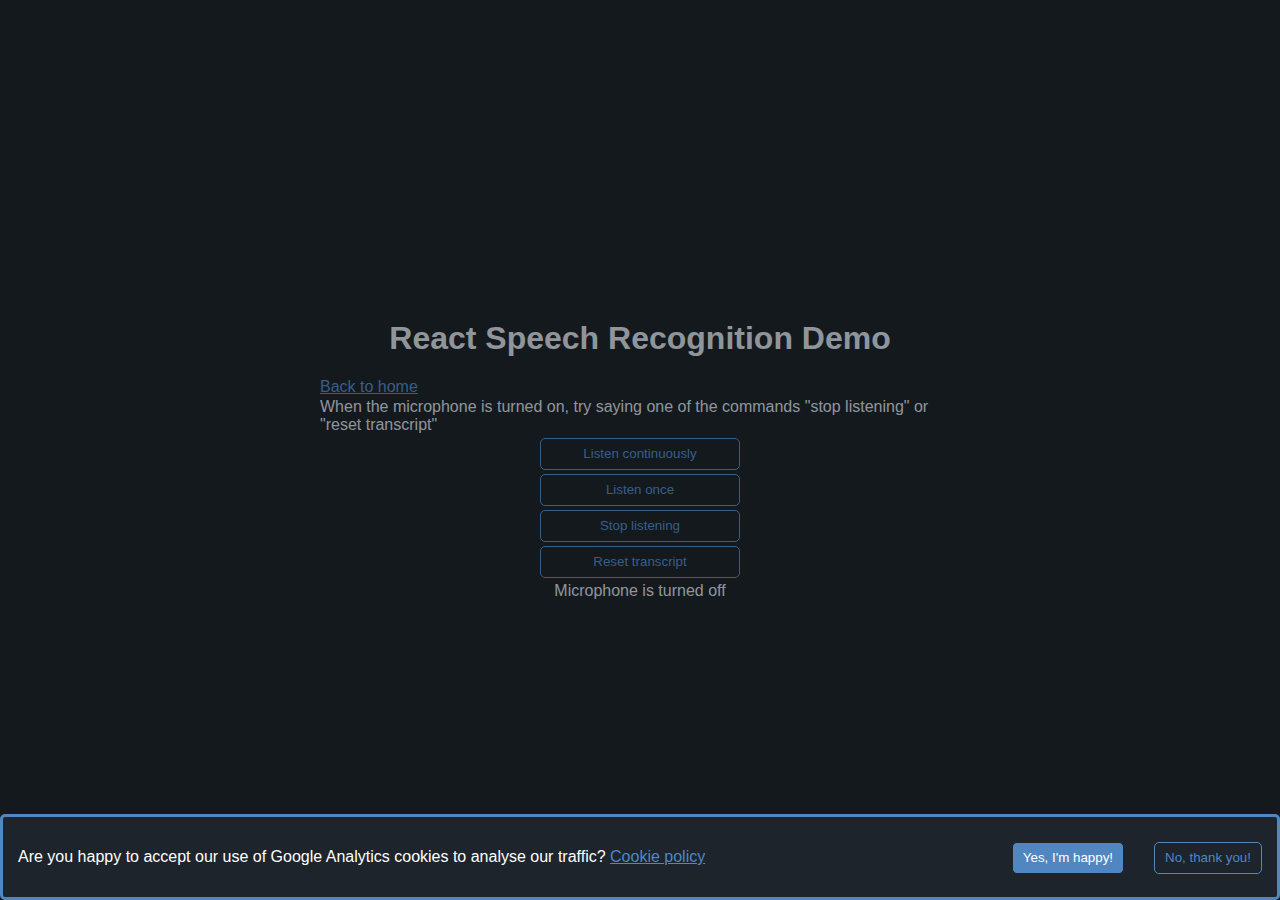
<file: react-speech-recognition-demo.html>
<!DOCTYPE html><html><head><meta charSet="utf-8"/><title>React Speech Recognition Demo</title><meta name="viewport" content="width=device-width, initial-scale=1"/><meta name="description" content="See web speech recognition in action by trying out this demo app with the react-speech-recognition package."/><link rel="icon" href="/favicon.ico"/><meta name="next-head-count" content="5"/><link rel="preload" href="/_next/static/css/fcd984c04d57235acdaa.css" as="style"/><link rel="stylesheet" href="/_next/static/css/fcd984c04d57235acdaa.css" data-n-g=""/><link rel="preload" href="/_next/static/css/9655d2978a4135f4d50d.css" as="style"/><link rel="stylesheet" href="/_next/static/css/9655d2978a4135f4d50d.css" data-n-p=""/><noscript data-n-css=""></noscript><script defer="" nomodule="" src="/_next/static/chunks/polyfills-a40ef1678bae11e696dba45124eadd70.js"></script><script src="/_next/static/chunks/webpack-f47d69457824065d04c3.js" defer=""></script><script src="/_next/static/chunks/framework-1a85486469afb3278dba.js" defer=""></script><script src="/_next/static/chunks/main-75772fcf59f94cd717f4.js" defer=""></script><script src="/_next/static/chunks/pages/_app-6e0c04615724077640e3.js" defer=""></script><script src="/_next/static/chunks/pages/react-speech-recognition-demo-d30b008e98a9ef1d92aa.js" defer=""></script><script src="/_next/static/zjYkbwYuqPmGKlJuITvDf/_buildManifest.js" defer=""></script><script src="/_next/static/zjYkbwYuqPmGKlJuITvDf/_ssgManifest.js" defer=""></script></head><body><div id="__next"><div class="Layout_Layout__2MSiz"><main><h1>React Speech Recognition Demo</h1><div style="width:100%;max-width:640px"><a href="/">Back to home</a></div></main></div></div><script id="__NEXT_DATA__" type="application/json">{"props":{"pageProps":{"title":"React Speech Recognition Demo","description":"See web speech recognition in action by trying out this demo app with the react-speech-recognition package."},"__N_SSG":true},"page":"/react-speech-recognition-demo","query":{},"buildId":"zjYkbwYuqPmGKlJuITvDf","isFallback":false,"gsp":true,"scriptLoader":[]}</script></body></html>
</file>
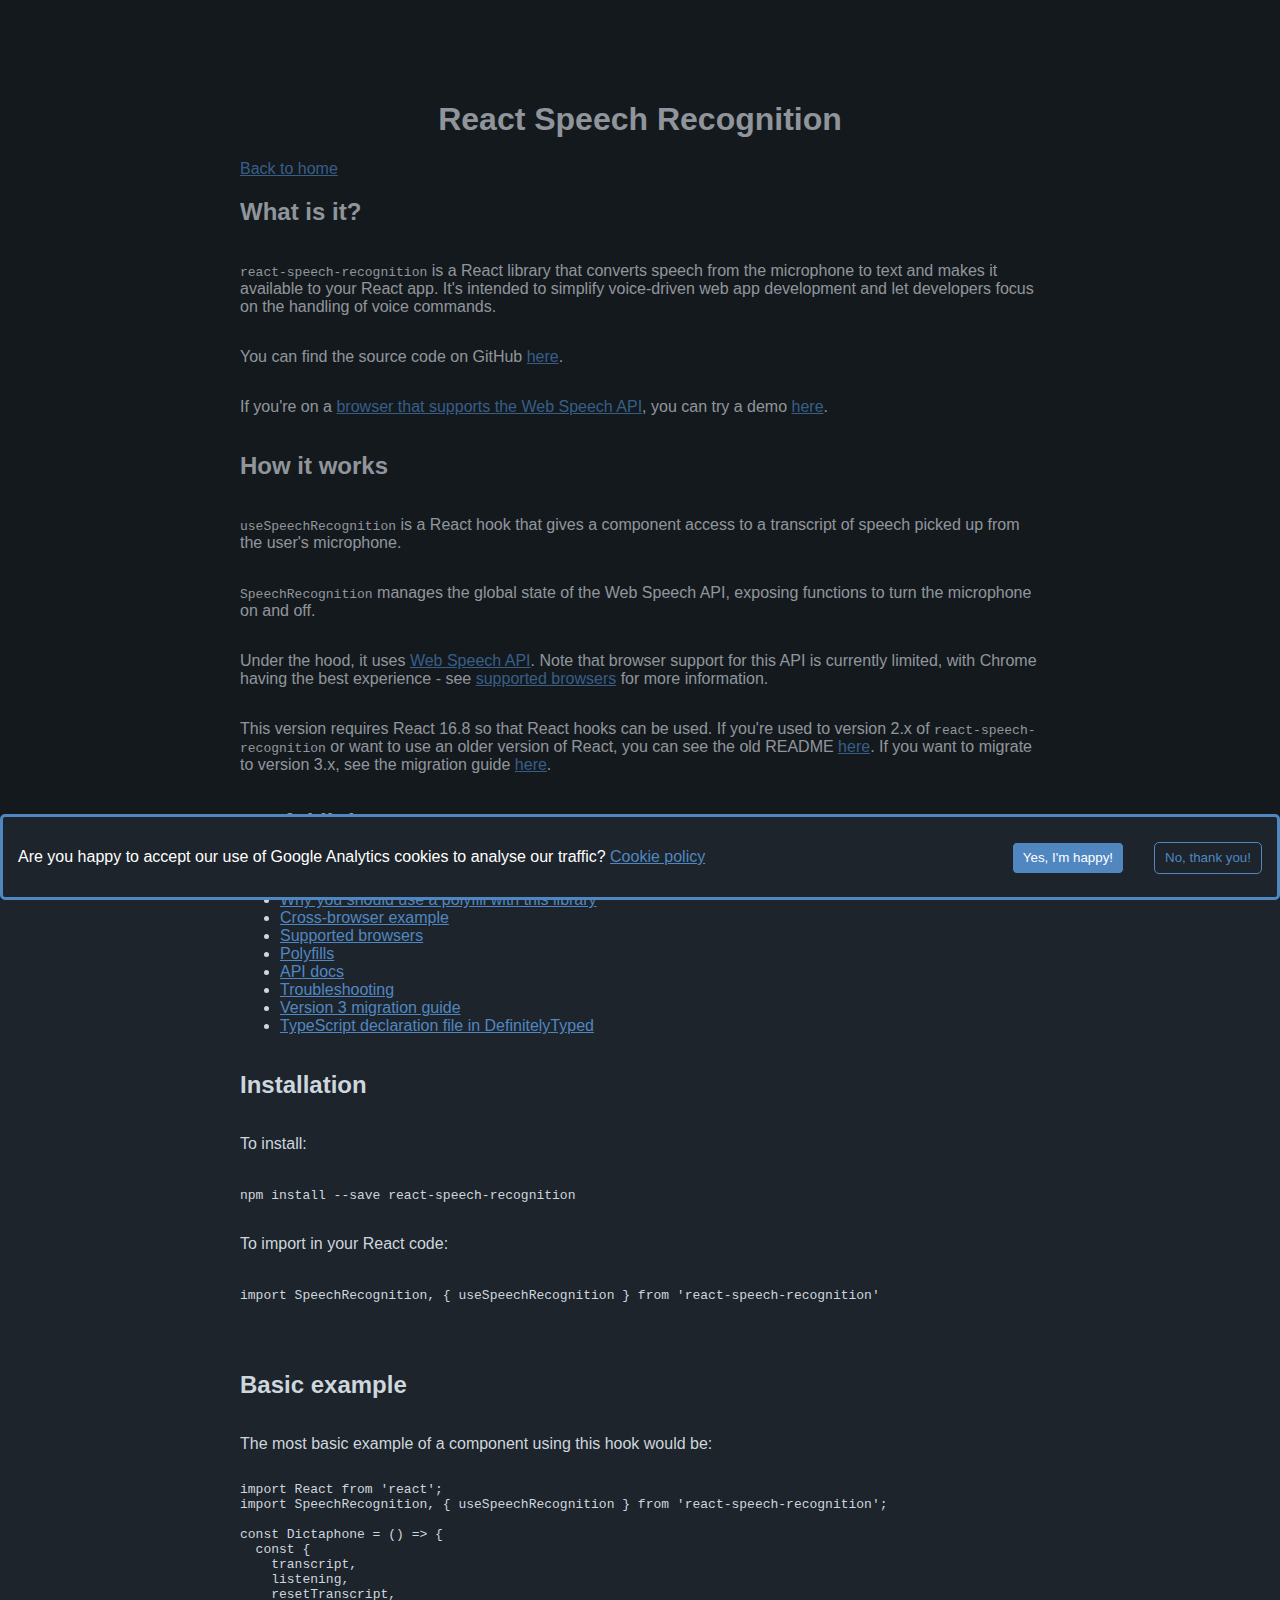
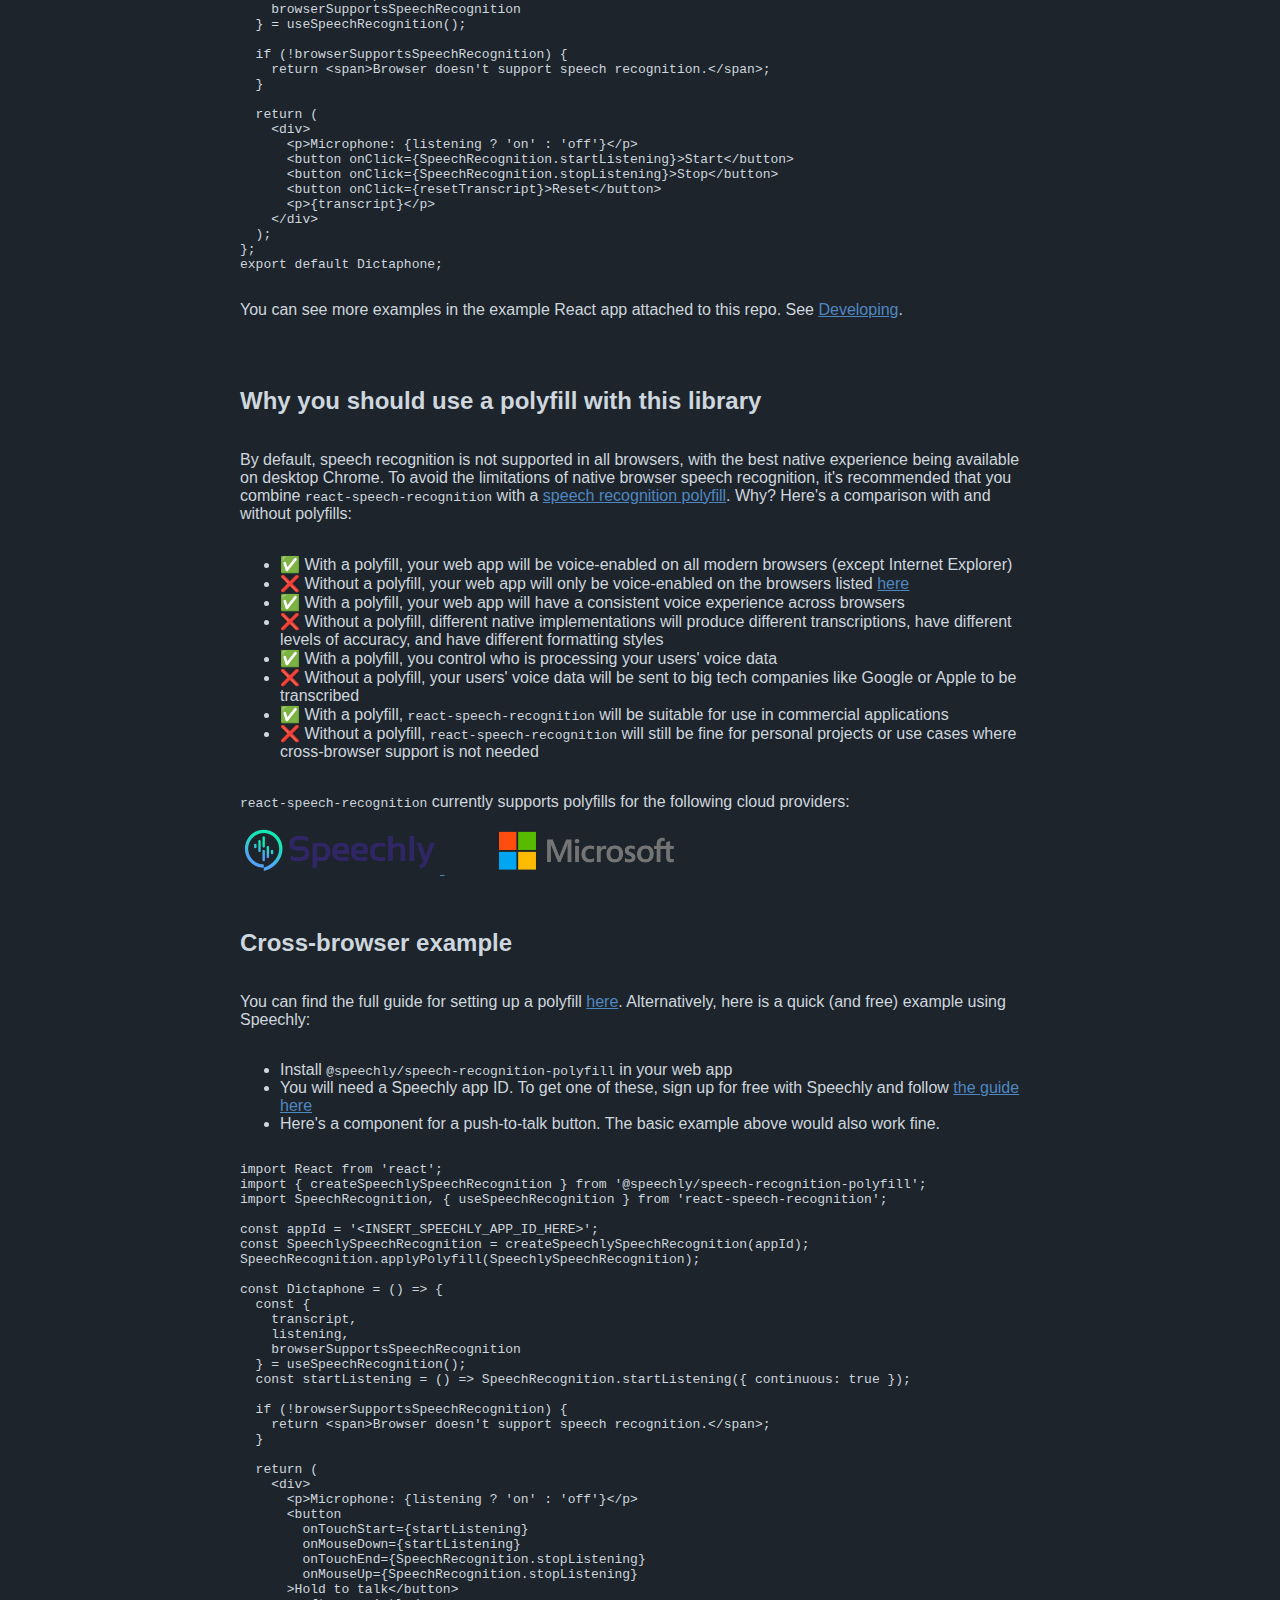
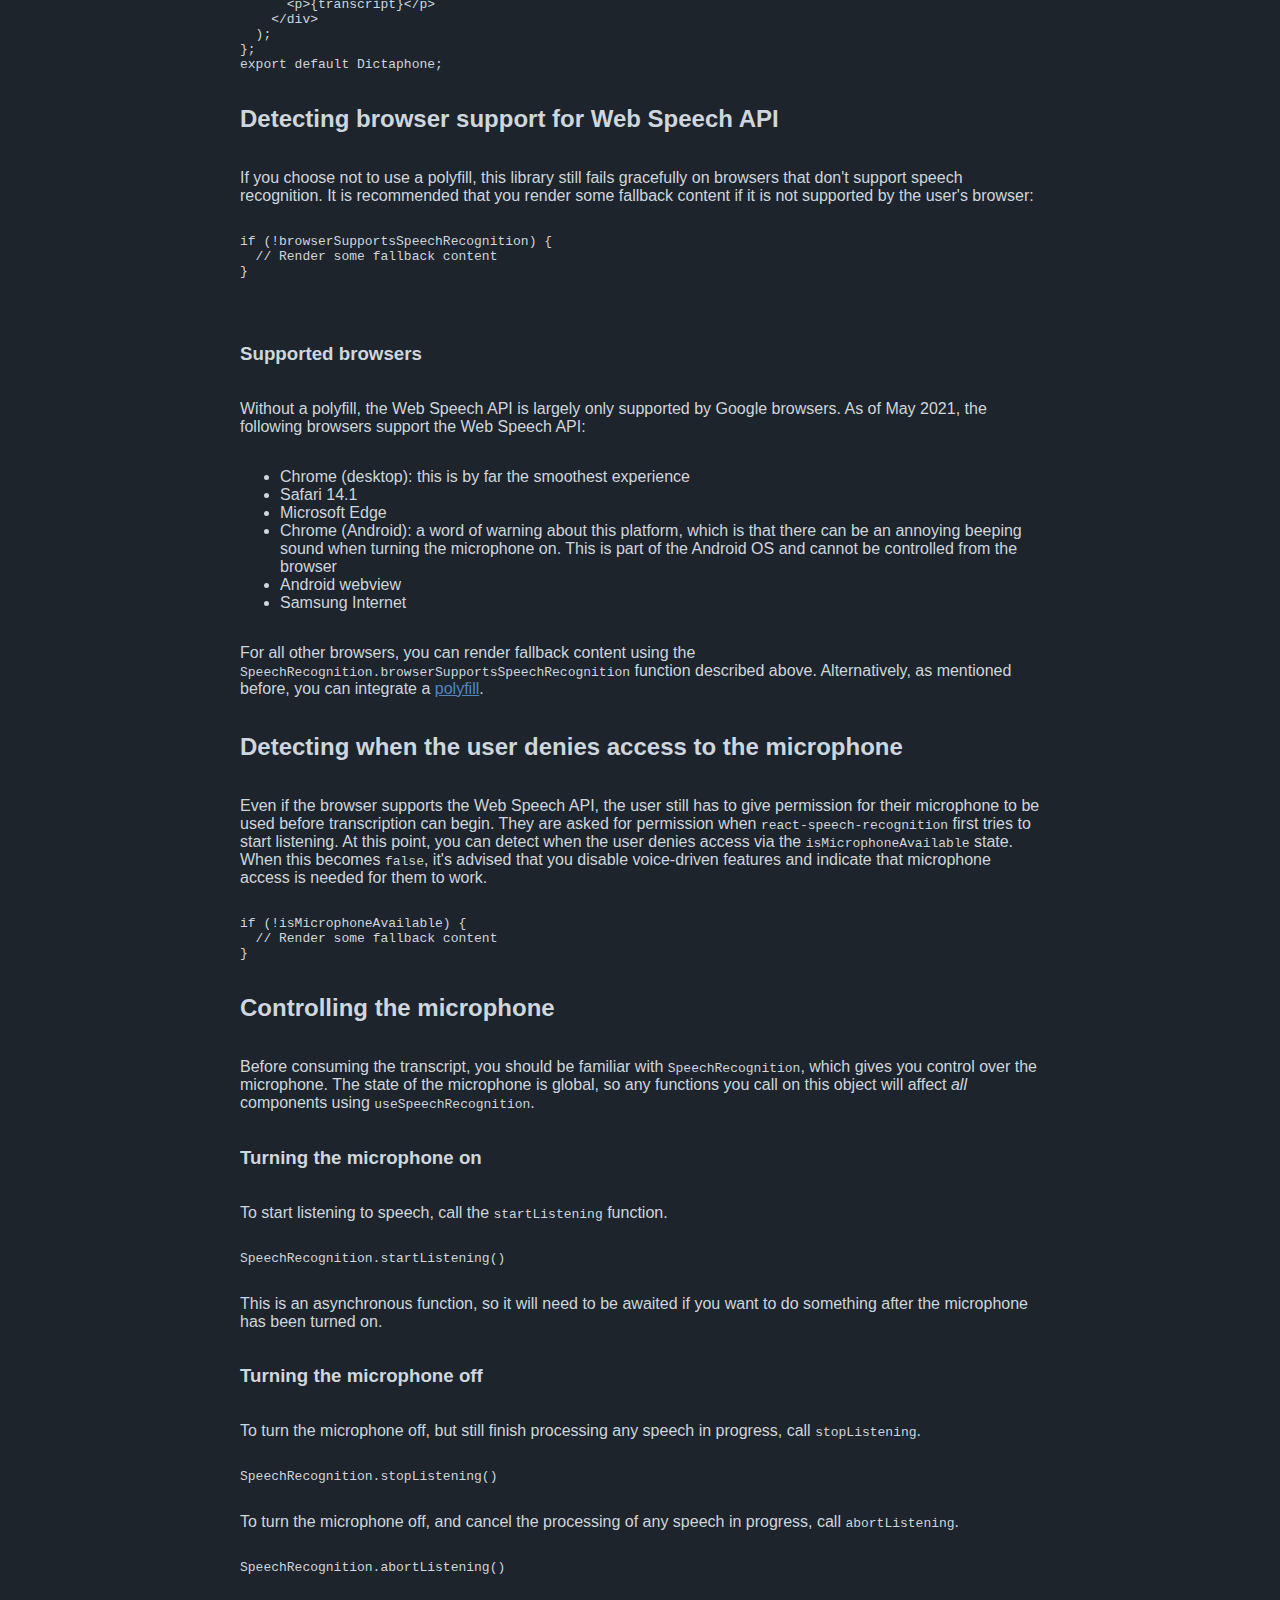
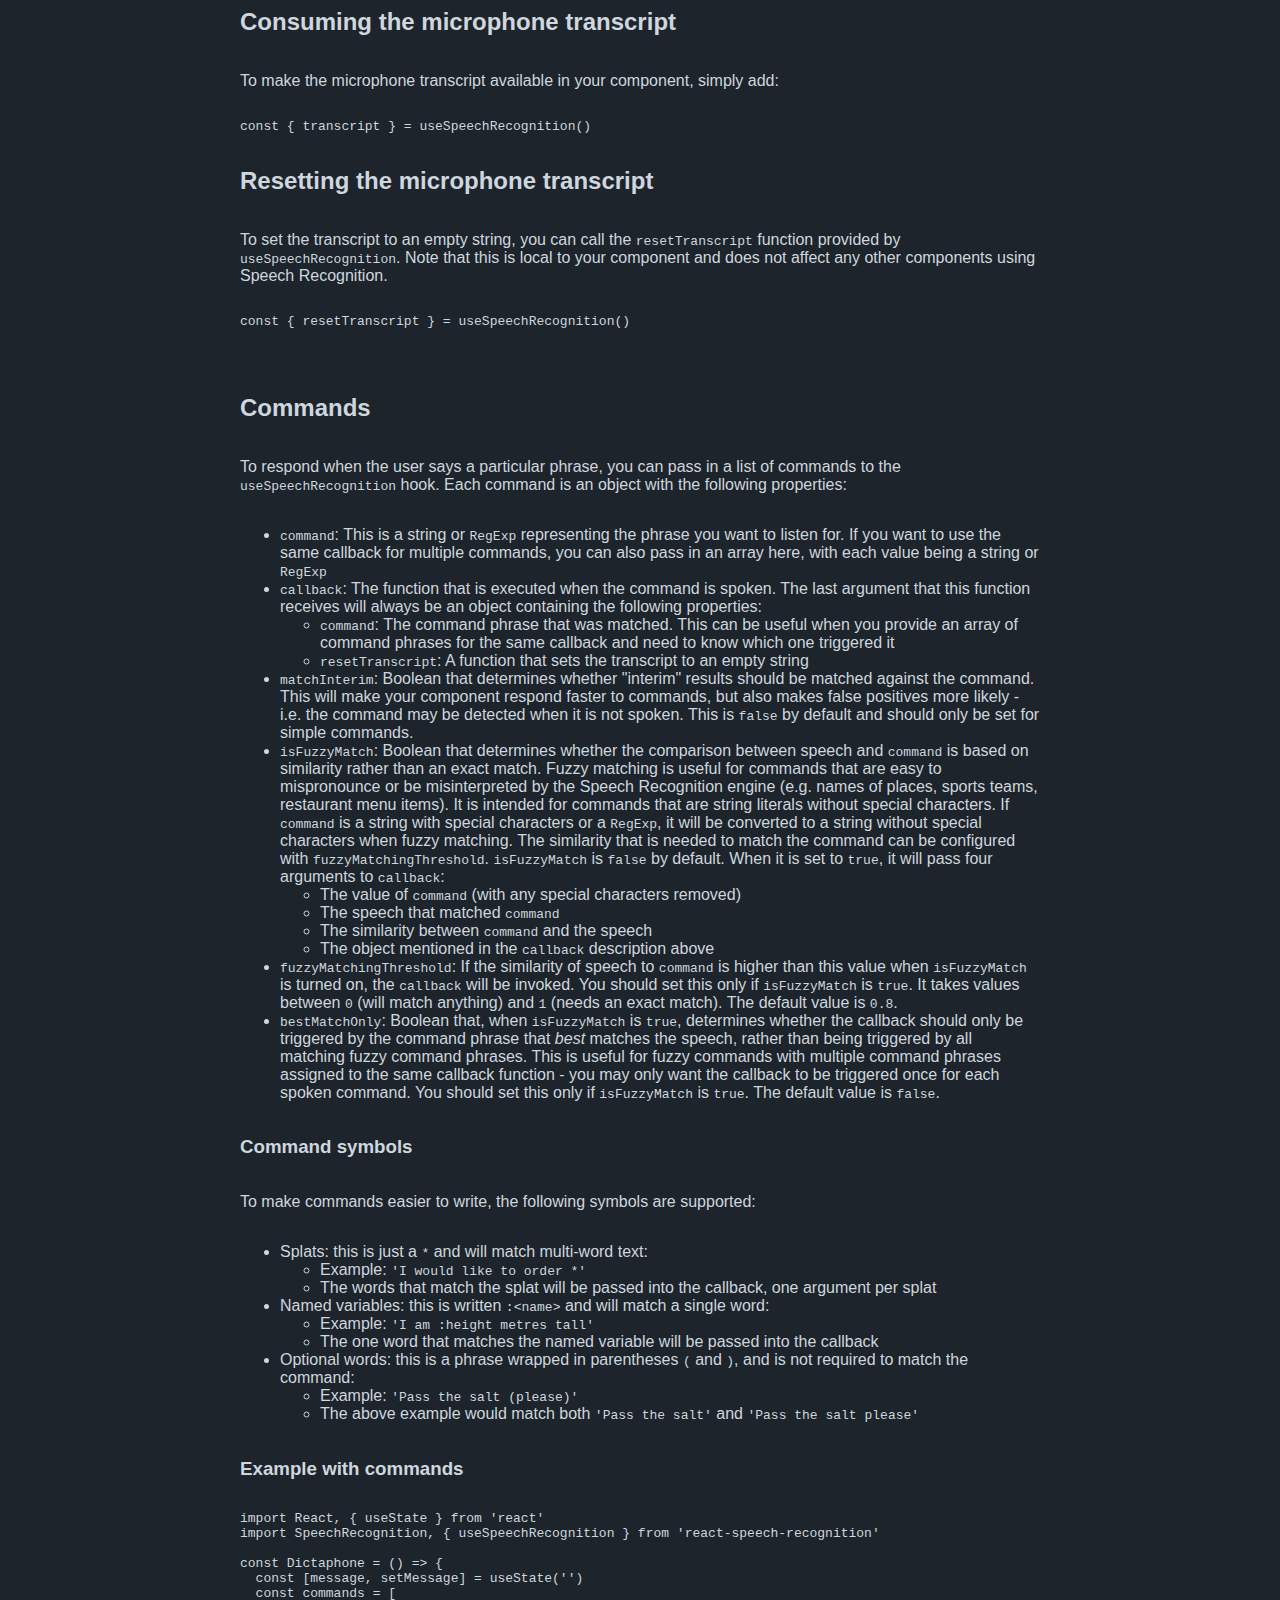
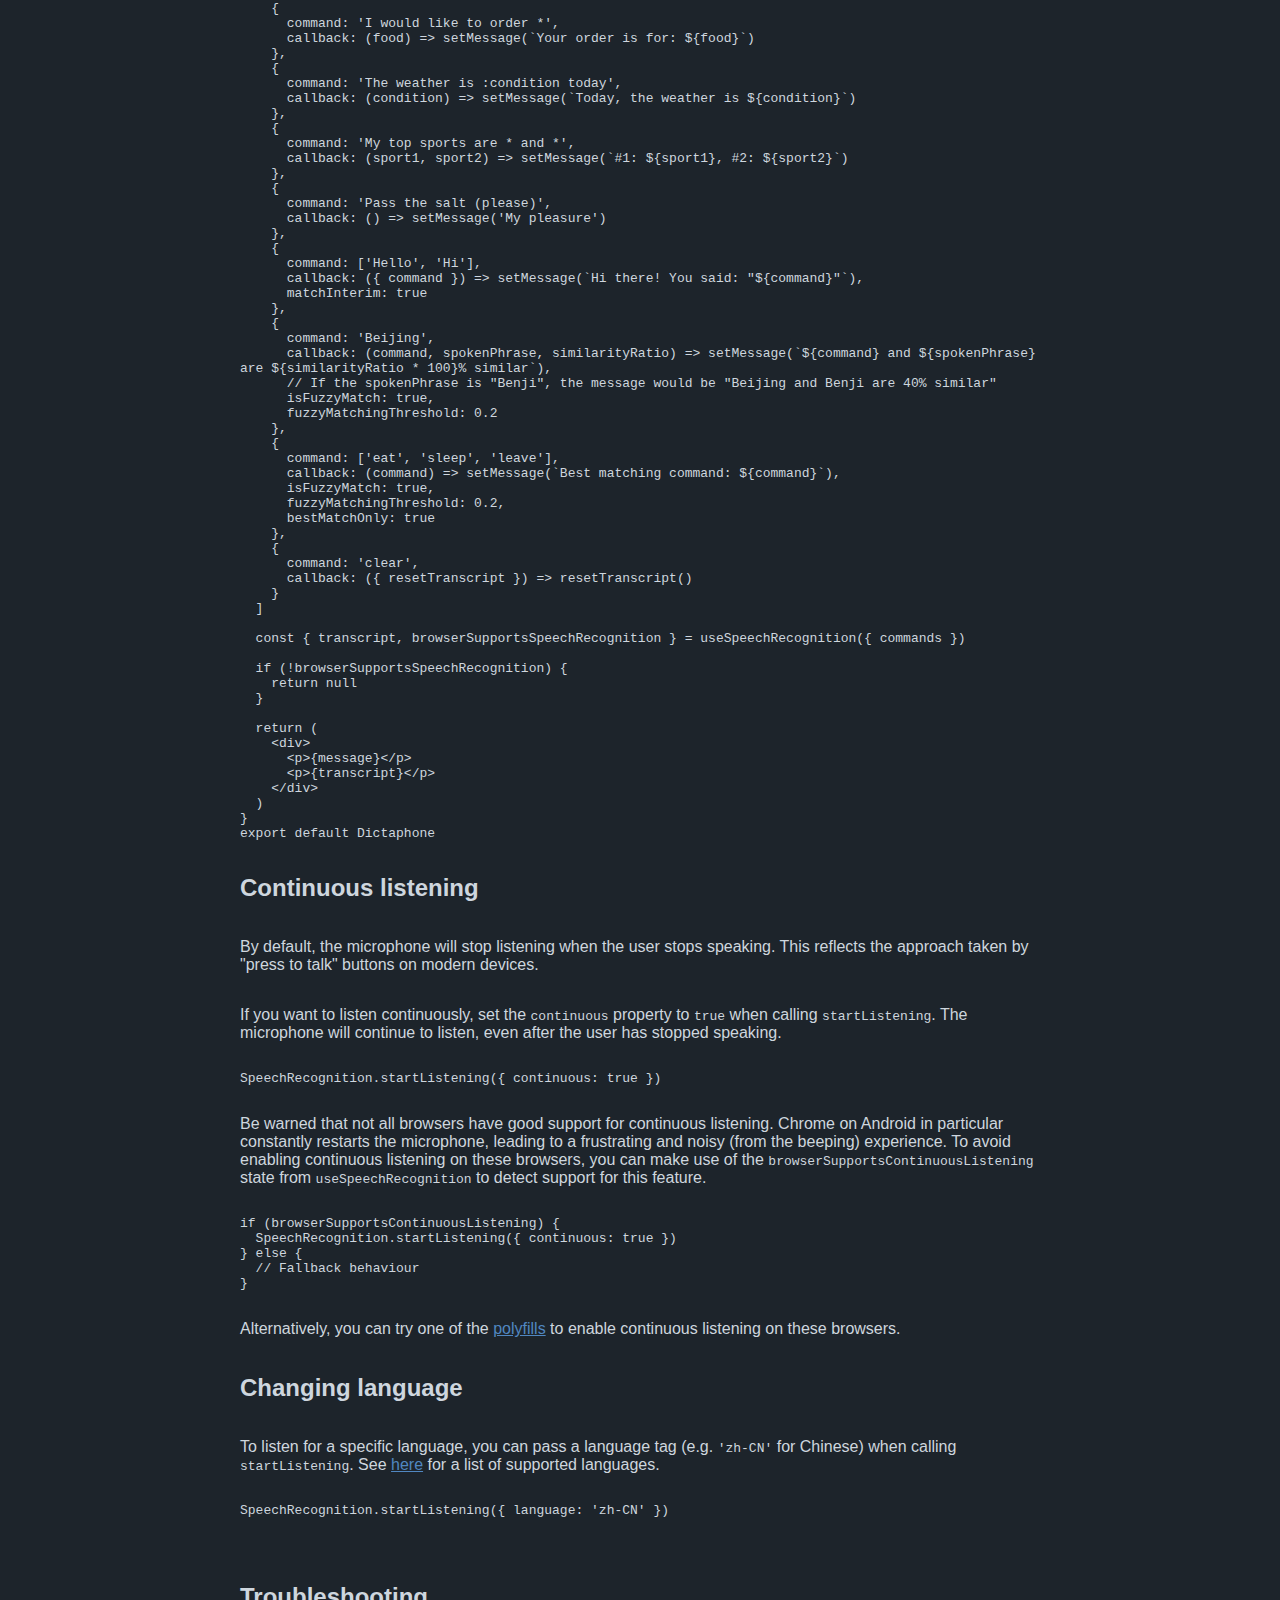
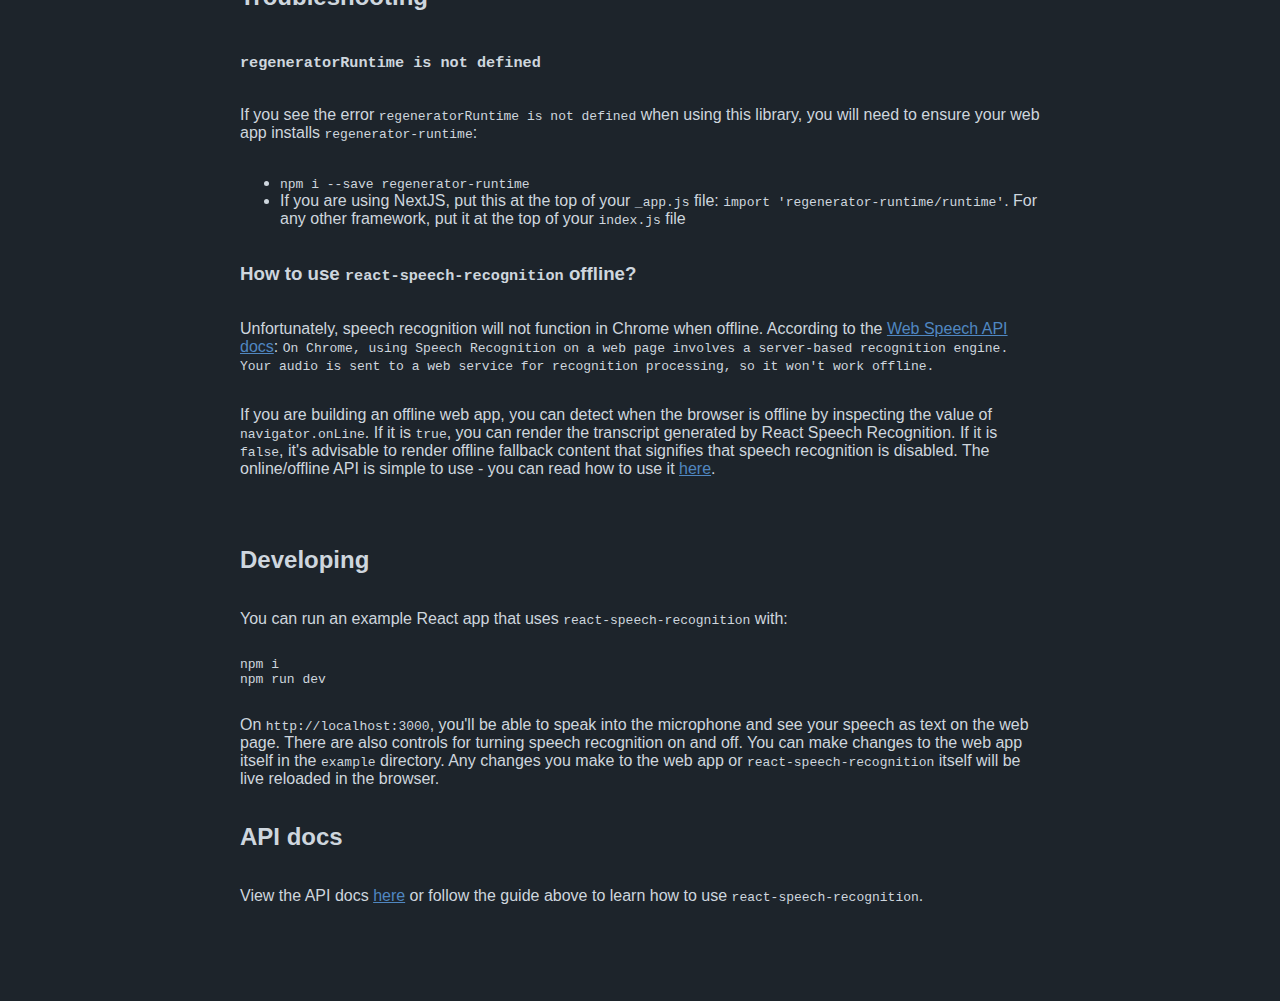
<file: react-speech-recognition.html>
<!DOCTYPE html><html><head><meta charSet="utf-8"/><title>Learn How To Build React Apps With Speech Recognition</title><meta name="viewport" content="width=device-width, initial-scale=1"/><meta name="description" content="Are you a React developer interested in adding speech recognition to your web app? See how the react-speech-recognition package makes this effortless."/><link rel="icon" href="/favicon.ico"/><meta name="next-head-count" content="5"/><link rel="preload" href="/_next/static/css/fcd984c04d57235acdaa.css" as="style"/><link rel="stylesheet" href="/_next/static/css/fcd984c04d57235acdaa.css" data-n-g=""/><link rel="preload" href="/_next/static/css/804ad107cac14cc49c60.css" as="style"/><link rel="stylesheet" href="/_next/static/css/804ad107cac14cc49c60.css" data-n-p=""/><noscript data-n-css=""></noscript><script defer="" nomodule="" src="/_next/static/chunks/polyfills-a40ef1678bae11e696dba45124eadd70.js"></script><script src="/_next/static/chunks/webpack-f47d69457824065d04c3.js" defer=""></script><script src="/_next/static/chunks/framework-1a85486469afb3278dba.js" defer=""></script><script src="/_next/static/chunks/main-75772fcf59f94cd717f4.js" defer=""></script><script src="/_next/static/chunks/pages/_app-6e0c04615724077640e3.js" defer=""></script><script src="/_next/static/chunks/pages/react-speech-recognition-80d21a8f6e0fc105c8a4.js" defer=""></script><script src="/_next/static/zjYkbwYuqPmGKlJuITvDf/_buildManifest.js" defer=""></script><script src="/_next/static/zjYkbwYuqPmGKlJuITvDf/_ssgManifest.js" defer=""></script></head><body><div id="__next"><div class="Layout_Layout__2MSiz"><main><h1>React Speech Recognition</h1><div class="Article_Article__2h4f-"><a href="/">Back to home</a><div class="Article_Article__content__Vy2r-"><h2>What is it?</h2>
<p><code>react-speech-recognition</code> is a React library that converts speech from the microphone to text and makes it available to your React app. It's intended to simplify voice-driven web app development and let developers focus on the handling of voice commands.</p>
<p>You can find the source code on GitHub <a href="https://github.com/JamesBrill/react-speech-recognition">here</a>.</p>
<p>If you're on a <a href="#supported-browsers">browser that supports the Web Speech API</a>, you can try a demo <a href="/react-speech-recognition-demo">here</a>.</p>
<h2>How it works</h2>
<p><code>useSpeechRecognition</code> is a React hook that gives a component access to a transcript of speech picked up from the user's microphone.</p>
<p><code>SpeechRecognition</code> manages the global state of the Web Speech API, exposing functions to turn the microphone on and off.</p>
<p>Under the hood, it uses <a href="https://developer.mozilla.org/en-US/docs/Web/API/SpeechRecognition">Web Speech API</a>. Note that browser support for this API is currently limited, with Chrome having the best experience - see <a href="#supported-browsers">supported browsers</a> for more information.</p>
<p>This version requires React 16.8 so that React hooks can be used. If you're used to version 2.x of <code>react-speech-recognition</code> or want to use an older version of React, you can see the old README <a href="https://github.com/JamesBrill/react-speech-recognition/tree/v2.1.4">here</a>. If you want to migrate to version 3.x, see the migration guide <a href="https://github.com/JamesBrill/react-speech-recognition/blob/master/docs/V3-MIGRATION.md">here</a>.</p>
<h2>Useful links</h2>
<ul>
<li><a href="#basic-example">Basic example</a></li>
<li><a href="#why-you-should-use-a-polyfill-with-this-library">Why you should use a polyfill with this library</a></li>
<li><a href="#cross-browser-example">Cross-browser example</a></li>
<li><a href="#supported-browsers">Supported browsers</a></li>
<li><a href="/polyfills">Polyfills</a></li>
<li><a href="/react-speech-recognition-api-docs">API docs</a></li>
<li><a href="#troubleshooting">Troubleshooting</a></li>
<li><a href="https://github.com/JamesBrill/react-speech-recognition/blob/master/docs/V3-MIGRATION.md">Version 3 migration guide</a></li>
<li><a href="https://github.com/OleksandrYehorov/DefinitelyTyped/blob/master/types/react-speech-recognition/index.d.ts">TypeScript declaration file in DefinitelyTyped</a></li>
</ul>
<h2>Installation</h2>
<p>To install:</p>
<p><code>npm install --save react-speech-recognition</code></p>
<p>To import in your React code:</p>
<p><code>import SpeechRecognition, { useSpeechRecognition } from 'react-speech-recognition'</code></p>
<p><a name="basic-example"></a></p>
<h2>Basic example</h2>
<p>The most basic example of a component using this hook would be:</p>
<pre><code>import React from 'react';
import SpeechRecognition, { useSpeechRecognition } from 'react-speech-recognition';

const Dictaphone = () => {
  const {
    transcript,
    listening,
    resetTranscript,
    browserSupportsSpeechRecognition
  } = useSpeechRecognition();

  if (!browserSupportsSpeechRecognition) {
    return &#x3C;span>Browser doesn't support speech recognition.&#x3C;/span>;
  }

  return (
    &#x3C;div>
      &#x3C;p>Microphone: {listening ? 'on' : 'off'}&#x3C;/p>
      &#x3C;button onClick={SpeechRecognition.startListening}>Start&#x3C;/button>
      &#x3C;button onClick={SpeechRecognition.stopListening}>Stop&#x3C;/button>
      &#x3C;button onClick={resetTranscript}>Reset&#x3C;/button>
      &#x3C;p>{transcript}&#x3C;/p>
    &#x3C;/div>
  );
};
export default Dictaphone;
</code></pre>
<p>You can see more examples in the example React app attached to this repo. See <a href="#developing">Developing</a>.</p>
<p><a name="why-you-should-use-a-polyfill-with-this-library"></a></p>
<h2>Why you should use a polyfill with this library</h2>
<p>By default, speech recognition is not supported in all browsers, with the best native experience being available on desktop Chrome. To avoid the limitations of native browser speech recognition, it's recommended that you combine <code>react-speech-recognition</code> with a <a href="/polyfills">speech recognition polyfill</a>. Why? Here's a comparison with and without polyfills:</p>
<ul>
<li>✅ With a polyfill, your web app will be voice-enabled on all modern browsers (except Internet Explorer)</li>
<li>❌ Without a polyfill, your web app will only be voice-enabled on the browsers listed <a href="#supported-browsers">here</a></li>
<li>✅ With a polyfill, your web app will have a consistent voice experience across browsers</li>
<li>❌ Without a polyfill, different native implementations will produce different transcriptions, have different levels of accuracy, and have different formatting styles</li>
<li>✅ With a polyfill, you control who is processing your users' voice data</li>
<li>❌ Without a polyfill, your users' voice data will be sent to big tech companies like Google or Apple to be transcribed</li>
<li>✅ With a polyfill, <code>react-speech-recognition</code> will be suitable for use in commercial applications</li>
<li>❌ Without a polyfill, <code>react-speech-recognition</code> will still be fine for personal projects or use cases where cross-browser support is not needed</li>
</ul>
<p><code>react-speech-recognition</code> currently supports polyfills for the following cloud providers:</p>
<div>
  <a href="https://www.speechly.com/?utm_source=webspeechrecognition.com">
    <img src="images/speechly.png" width="200" alt="Speechly">
  </a>
  <img width="50"></img>
  <a href="https://azure.microsoft.com/en-gb/services/cognitive-services/speech-to-text/">
    <img src="images/microsoft.png" width="175" alt="Microsoft Azure Cognitive Services">
  </a>
</div>
<p><a name="cross-browser-example"></a></p>
<h2>Cross-browser example</h2>
<p>You can find the full guide for setting up a polyfill <a href="/polyfills">here</a>. Alternatively, here is a quick (and free) example using Speechly:</p>
<ul>
<li>Install <code>@speechly/speech-recognition-polyfill</code> in your web app</li>
<li>You will need a Speechly app ID. To get one of these, sign up for free with Speechly and follow <a href="https://docs.speechly.com/quick-start/stt-only/">the guide here</a></li>
<li>Here's a component for a push-to-talk button. The basic example above would also work fine.</li>
</ul>
<pre><code>import React from 'react';
import { createSpeechlySpeechRecognition } from '@speechly/speech-recognition-polyfill';
import SpeechRecognition, { useSpeechRecognition } from 'react-speech-recognition';

const appId = '&#x3C;INSERT_SPEECHLY_APP_ID_HERE>';
const SpeechlySpeechRecognition = createSpeechlySpeechRecognition(appId);
SpeechRecognition.applyPolyfill(SpeechlySpeechRecognition);

const Dictaphone = () => {
  const {
    transcript,
    listening,
    browserSupportsSpeechRecognition
  } = useSpeechRecognition();
  const startListening = () => SpeechRecognition.startListening({ continuous: true });

  if (!browserSupportsSpeechRecognition) {
    return &#x3C;span>Browser doesn't support speech recognition.&#x3C;/span>;
  }

  return (
    &#x3C;div>
      &#x3C;p>Microphone: {listening ? 'on' : 'off'}&#x3C;/p>
      &#x3C;button
        onTouchStart={startListening}
        onMouseDown={startListening}
        onTouchEnd={SpeechRecognition.stopListening}
        onMouseUp={SpeechRecognition.stopListening}
      >Hold to talk&#x3C;/button>
      &#x3C;p>{transcript}&#x3C;/p>
    &#x3C;/div>
  );
};
export default Dictaphone;
</code></pre>
<h2>Detecting browser support for Web Speech API</h2>
<p>If you choose not to use a polyfill, this library still fails gracefully on browsers that don't support speech recognition. It is recommended that you render some fallback content if it is not supported by the user's browser:</p>
<pre><code>if (!browserSupportsSpeechRecognition) {
  // Render some fallback content
}
</code></pre>
<p><a name="supported-browsers"></a></p>
<h3>Supported browsers</h3>
<p>Without a polyfill, the Web Speech API is largely only supported by Google browsers. As of May 2021, the following browsers support the Web Speech API:</p>
<ul>
<li>Chrome (desktop): this is by far the smoothest experience</li>
<li>Safari 14.1</li>
<li>Microsoft Edge</li>
<li>Chrome (Android): a word of warning about this platform, which is that there can be an annoying beeping sound when turning the microphone on. This is part of the Android OS and cannot be controlled from the browser</li>
<li>Android webview</li>
<li>Samsung Internet</li>
</ul>
<p>For all other browsers, you can render fallback content using the <code>SpeechRecognition.browserSupportsSpeechRecognition</code> function described above. Alternatively, as mentioned before, you can integrate a <a href="/polyfills">polyfill</a>.</p>
<h2>Detecting when the user denies access to the microphone</h2>
<p>Even if the browser supports the Web Speech API, the user still has to give permission for their microphone to be used before transcription can begin. They are asked for permission when <code>react-speech-recognition</code> first tries to start listening. At this point, you can detect when the user denies access via the <code>isMicrophoneAvailable</code> state. When this becomes <code>false</code>, it's advised that you disable voice-driven features and indicate that microphone access is needed for them to work.</p>
<pre><code>if (!isMicrophoneAvailable) {
  // Render some fallback content
}
</code></pre>
<h2>Controlling the microphone</h2>
<p>Before consuming the transcript, you should be familiar with <code>SpeechRecognition</code>, which gives you control over the microphone. The state of the microphone is global, so any functions you call on this object will affect <em>all</em> components using <code>useSpeechRecognition</code>.</p>
<h3>Turning the microphone on</h3>
<p>To start listening to speech, call the <code>startListening</code> function.</p>
<pre><code>SpeechRecognition.startListening()
</code></pre>
<p>This is an asynchronous function, so it will need to be awaited if you want to do something after the microphone has been turned on.</p>
<h3>Turning the microphone off</h3>
<p>To turn the microphone off, but still finish processing any speech in progress, call <code>stopListening</code>.</p>
<pre><code>SpeechRecognition.stopListening()
</code></pre>
<p>To turn the microphone off, and cancel the processing of any speech in progress, call <code>abortListening</code>.</p>
<pre><code>SpeechRecognition.abortListening()
</code></pre>
<h2>Consuming the microphone transcript</h2>
<p>To make the microphone transcript available in your component, simply add:</p>
<pre><code>const { transcript } = useSpeechRecognition()
</code></pre>
<h2>Resetting the microphone transcript</h2>
<p>To set the transcript to an empty string, you can call the <code>resetTranscript</code> function provided by <code>useSpeechRecognition</code>. Note that this is local to your component and does not affect any other components using Speech Recognition.</p>
<pre><code>const { resetTranscript } = useSpeechRecognition()
</code></pre>
<p><a name="commands"></a></p>
<h2>Commands</h2>
<p>To respond when the user says a particular phrase, you can pass in a list of commands to the <code>useSpeechRecognition</code> hook. Each command is an object with the following properties:</p>
<ul>
<li><code>command</code>: This is a string or <code>RegExp</code> representing the phrase you want to listen for. If you want to use the same callback for multiple commands, you can also pass in an array here, with each value being a string or <code>RegExp</code></li>
<li><code>callback</code>: The function that is executed when the command is spoken. The last argument that this function receives will always be an object containing the following properties:
<ul>
<li><code>command</code>: The command phrase that was matched. This can be useful when you provide an array of command phrases for the same callback and need to know which one triggered it</li>
<li><code>resetTranscript</code>: A function that sets the transcript to an empty string</li>
</ul>
</li>
<li><code>matchInterim</code>: Boolean that determines whether "interim" results should be matched against the command. This will make your component respond faster to commands, but also makes false positives more likely - i.e. the command may be detected when it is not spoken. This is <code>false</code> by default and should only be set for simple commands.</li>
<li><code>isFuzzyMatch</code>: Boolean that determines whether the comparison between speech and <code>command</code> is based on similarity rather than an exact match. Fuzzy matching is useful for commands that are easy to mispronounce or be misinterpreted by the Speech Recognition engine (e.g. names of places, sports teams, restaurant menu items). It is intended for commands that are string literals without special characters. If <code>command</code> is a string with special characters or a <code>RegExp</code>, it will be converted to a string without special characters when fuzzy matching. The similarity that is needed to match the command can be configured with <code>fuzzyMatchingThreshold</code>. <code>isFuzzyMatch</code> is <code>false</code> by default. When it is set to <code>true</code>, it will pass four arguments to <code>callback</code>:
<ul>
<li>The value of <code>command</code> (with any special characters removed)</li>
<li>The speech that matched <code>command</code></li>
<li>The similarity between <code>command</code> and the speech</li>
<li>The object mentioned in the <code>callback</code> description above</li>
</ul>
</li>
<li><code>fuzzyMatchingThreshold</code>: If the similarity of speech to <code>command</code> is higher than this value when <code>isFuzzyMatch</code> is turned on, the <code>callback</code> will be invoked. You should set this only if <code>isFuzzyMatch</code> is <code>true</code>. It takes values between <code>0</code> (will match anything) and <code>1</code> (needs an exact match). The default value is <code>0.8</code>.</li>
<li><code>bestMatchOnly</code>: Boolean that, when <code>isFuzzyMatch</code> is <code>true</code>, determines whether the callback should only be triggered by the command phrase that <em>best</em> matches the speech, rather than being triggered by all matching fuzzy command phrases. This is useful for fuzzy commands with multiple command phrases assigned to the same callback function - you may only want the callback to be triggered once for each spoken command. You should set this only if <code>isFuzzyMatch</code> is <code>true</code>. The default value is <code>false</code>.</li>
</ul>
<h3>Command symbols</h3>
<p>To make commands easier to write, the following symbols are supported:</p>
<ul>
<li>Splats: this is just a <code>*</code> and will match multi-word text:
<ul>
<li>Example: <code>'I would like to order *'</code></li>
<li>The words that match the splat will be passed into the callback, one argument per splat</li>
</ul>
</li>
<li>Named variables: this is written <code>:&#x3C;name></code> and will match a single word:
<ul>
<li>Example: <code>'I am :height metres tall'</code></li>
<li>The one word that matches the named variable will be passed into the callback</li>
</ul>
</li>
<li>Optional words: this is a phrase wrapped in parentheses <code>(</code> and <code>)</code>, and is not required to match the command:
<ul>
<li>Example: <code>'Pass the salt (please)'</code></li>
<li>The above example would match both <code>'Pass the salt'</code> and <code>'Pass the salt please'</code></li>
</ul>
</li>
</ul>
<h3>Example with commands</h3>
<pre><code>import React, { useState } from 'react'
import SpeechRecognition, { useSpeechRecognition } from 'react-speech-recognition'

const Dictaphone = () => {
  const [message, setMessage] = useState('')
  const commands = [
    {
      command: 'I would like to order *',
      callback: (food) => setMessage(`Your order is for: ${food}`)
    },
    {
      command: 'The weather is :condition today',
      callback: (condition) => setMessage(`Today, the weather is ${condition}`)
    },
    {
      command: 'My top sports are * and *',
      callback: (sport1, sport2) => setMessage(`#1: ${sport1}, #2: ${sport2}`)
    },
    {
      command: 'Pass the salt (please)',
      callback: () => setMessage('My pleasure')
    },
    {
      command: ['Hello', 'Hi'],
      callback: ({ command }) => setMessage(`Hi there! You said: "${command}"`),
      matchInterim: true
    },
    {
      command: 'Beijing',
      callback: (command, spokenPhrase, similarityRatio) => setMessage(`${command} and ${spokenPhrase} are ${similarityRatio * 100}% similar`),
      // If the spokenPhrase is "Benji", the message would be "Beijing and Benji are 40% similar"
      isFuzzyMatch: true,
      fuzzyMatchingThreshold: 0.2
    },
    {
      command: ['eat', 'sleep', 'leave'],
      callback: (command) => setMessage(`Best matching command: ${command}`),
      isFuzzyMatch: true,
      fuzzyMatchingThreshold: 0.2,
      bestMatchOnly: true
    },
    {
      command: 'clear',
      callback: ({ resetTranscript }) => resetTranscript()
    }
  ]

  const { transcript, browserSupportsSpeechRecognition } = useSpeechRecognition({ commands })

  if (!browserSupportsSpeechRecognition) {
    return null
  }

  return (
    &#x3C;div>
      &#x3C;p>{message}&#x3C;/p>
      &#x3C;p>{transcript}&#x3C;/p>
    &#x3C;/div>
  )
}
export default Dictaphone
</code></pre>
<h2>Continuous listening</h2>
<p>By default, the microphone will stop listening when the user stops speaking. This reflects the approach taken by "press to talk" buttons on modern devices.</p>
<p>If you want to listen continuously, set the <code>continuous</code> property to <code>true</code> when calling <code>startListening</code>. The microphone will continue to listen, even after the user has stopped speaking.</p>
<pre><code>SpeechRecognition.startListening({ continuous: true })
</code></pre>
<p>Be warned that not all browsers have good support for continuous listening. Chrome on Android in particular constantly restarts the microphone, leading to a frustrating and noisy (from the beeping) experience. To avoid enabling continuous listening on these browsers, you can make use of the <code>browserSupportsContinuousListening</code> state from <code>useSpeechRecognition</code> to detect support for this feature.</p>
<pre><code>if (browserSupportsContinuousListening) {
  SpeechRecognition.startListening({ continuous: true })
} else {
  // Fallback behaviour
}
</code></pre>
<p>Alternatively, you can try one of the <a href="/polyfills">polyfills</a> to enable continuous listening on these browsers.</p>
<h2>Changing language</h2>
<p>To listen for a specific language, you can pass a language tag (e.g. <code>'zh-CN'</code> for Chinese) when calling <code>startListening</code>. See <a href="/react-speech-recognition-api-docs#language">here</a> for a list of supported languages.</p>
<pre><code>SpeechRecognition.startListening({ language: 'zh-CN' })
</code></pre>
<p><a name="troubleshooting"></a></p>
<h2>Troubleshooting</h2>
<h3><code>regeneratorRuntime is not defined</code></h3>
<p>If you see the error <code>regeneratorRuntime is not defined</code> when using this library, you will need to ensure your web app installs <code>regenerator-runtime</code>:</p>
<ul>
<li><code>npm i --save regenerator-runtime</code></li>
<li>If you are using NextJS, put this at the top of your <code>_app.js</code> file: <code>import 'regenerator-runtime/runtime'</code>. For any other framework, put it at the top of your <code>index.js</code> file</li>
</ul>
<h3>How to use <code>react-speech-recognition</code> offline?</h3>
<p>Unfortunately, speech recognition will not function in Chrome when offline. According to the <a href="https://developer.mozilla.org/en-US/docs/Web/API/Web_Speech_API/Using_the_Web_Speech_API">Web Speech API docs</a>: <code>On Chrome, using Speech Recognition on a web page involves a server-based recognition engine. Your audio is sent to a web service for recognition processing, so it won't work offline.</code></p>
<p>If you are building an offline web app, you can detect when the browser is offline by inspecting the value of <code>navigator.onLine</code>. If it is <code>true</code>, you can render the transcript generated by React Speech Recognition. If it is <code>false</code>, it's advisable to render offline fallback content that signifies that speech recognition is disabled. The online/offline API is simple to use - you can read how to use it <a href="https://developer.mozilla.org/en-US/docs/Web/API/NavigatorOnLine/Online_and_offline_events">here</a>.</p>
<p><a name="developing"></a></p>
<h2>Developing</h2>
<p>You can run an example React app that uses <code>react-speech-recognition</code> with:</p>
<pre><code>npm i
npm run dev
</code></pre>
<p>On <code>http://localhost:3000</code>, you'll be able to speak into the microphone and see your speech as text on the web page. There are also controls for turning speech recognition on and off. You can make changes to the web app itself in the <code>example</code> directory. Any changes you make to the web app or <code>react-speech-recognition</code> itself will be live reloaded in the browser.</p>
<h2>API docs</h2>
<p>View the API docs <a href="/react-speech-recognition-api-docs">here</a> or follow the guide above to learn how to use <code>react-speech-recognition</code>.</p>
</div></div></main></div></div><script id="__NEXT_DATA__" type="application/json">{"props":{"pageProps":{"title":"Learn How To Build React Apps With Speech Recognition","description":"Are you a React developer interested in adding speech recognition to your web app? See how the react-speech-recognition package makes this effortless.","contentHtml":"\u003ch2\u003eWhat is it?\u003c/h2\u003e\n\u003cp\u003e\u003ccode\u003ereact-speech-recognition\u003c/code\u003e is a React library that converts speech from the microphone to text and makes it available to your React app. It's intended to simplify voice-driven web app development and let developers focus on the handling of voice commands.\u003c/p\u003e\n\u003cp\u003eYou can find the source code on GitHub \u003ca href=\"https://github.com/JamesBrill/react-speech-recognition\"\u003ehere\u003c/a\u003e.\u003c/p\u003e\n\u003cp\u003eIf you're on a \u003ca href=\"#supported-browsers\"\u003ebrowser that supports the Web Speech API\u003c/a\u003e, you can try a demo \u003ca href=\"/react-speech-recognition-demo\"\u003ehere\u003c/a\u003e.\u003c/p\u003e\n\u003ch2\u003eHow it works\u003c/h2\u003e\n\u003cp\u003e\u003ccode\u003euseSpeechRecognition\u003c/code\u003e is a React hook that gives a component access to a transcript of speech picked up from the user's microphone.\u003c/p\u003e\n\u003cp\u003e\u003ccode\u003eSpeechRecognition\u003c/code\u003e manages the global state of the Web Speech API, exposing functions to turn the microphone on and off.\u003c/p\u003e\n\u003cp\u003eUnder the hood, it uses \u003ca href=\"https://developer.mozilla.org/en-US/docs/Web/API/SpeechRecognition\"\u003eWeb Speech API\u003c/a\u003e. Note that browser support for this API is currently limited, with Chrome having the best experience - see \u003ca href=\"#supported-browsers\"\u003esupported browsers\u003c/a\u003e for more information.\u003c/p\u003e\n\u003cp\u003eThis version requires React 16.8 so that React hooks can be used. If you're used to version 2.x of \u003ccode\u003ereact-speech-recognition\u003c/code\u003e or want to use an older version of React, you can see the old README \u003ca href=\"https://github.com/JamesBrill/react-speech-recognition/tree/v2.1.4\"\u003ehere\u003c/a\u003e. If you want to migrate to version 3.x, see the migration guide \u003ca href=\"https://github.com/JamesBrill/react-speech-recognition/blob/master/docs/V3-MIGRATION.md\"\u003ehere\u003c/a\u003e.\u003c/p\u003e\n\u003ch2\u003eUseful links\u003c/h2\u003e\n\u003cul\u003e\n\u003cli\u003e\u003ca href=\"#basic-example\"\u003eBasic example\u003c/a\u003e\u003c/li\u003e\n\u003cli\u003e\u003ca href=\"#why-you-should-use-a-polyfill-with-this-library\"\u003eWhy you should use a polyfill with this library\u003c/a\u003e\u003c/li\u003e\n\u003cli\u003e\u003ca href=\"#cross-browser-example\"\u003eCross-browser example\u003c/a\u003e\u003c/li\u003e\n\u003cli\u003e\u003ca href=\"#supported-browsers\"\u003eSupported browsers\u003c/a\u003e\u003c/li\u003e\n\u003cli\u003e\u003ca href=\"/polyfills\"\u003ePolyfills\u003c/a\u003e\u003c/li\u003e\n\u003cli\u003e\u003ca href=\"/react-speech-recognition-api-docs\"\u003eAPI docs\u003c/a\u003e\u003c/li\u003e\n\u003cli\u003e\u003ca href=\"#troubleshooting\"\u003eTroubleshooting\u003c/a\u003e\u003c/li\u003e\n\u003cli\u003e\u003ca href=\"https://github.com/JamesBrill/react-speech-recognition/blob/master/docs/V3-MIGRATION.md\"\u003eVersion 3 migration guide\u003c/a\u003e\u003c/li\u003e\n\u003cli\u003e\u003ca href=\"https://github.com/OleksandrYehorov/DefinitelyTyped/blob/master/types/react-speech-recognition/index.d.ts\"\u003eTypeScript declaration file in DefinitelyTyped\u003c/a\u003e\u003c/li\u003e\n\u003c/ul\u003e\n\u003ch2\u003eInstallation\u003c/h2\u003e\n\u003cp\u003eTo install:\u003c/p\u003e\n\u003cp\u003e\u003ccode\u003enpm install --save react-speech-recognition\u003c/code\u003e\u003c/p\u003e\n\u003cp\u003eTo import in your React code:\u003c/p\u003e\n\u003cp\u003e\u003ccode\u003eimport SpeechRecognition, { useSpeechRecognition } from 'react-speech-recognition'\u003c/code\u003e\u003c/p\u003e\n\u003cp\u003e\u003ca name=\"basic-example\"\u003e\u003c/a\u003e\u003c/p\u003e\n\u003ch2\u003eBasic example\u003c/h2\u003e\n\u003cp\u003eThe most basic example of a component using this hook would be:\u003c/p\u003e\n\u003cpre\u003e\u003ccode\u003eimport React from 'react';\nimport SpeechRecognition, { useSpeechRecognition } from 'react-speech-recognition';\n\nconst Dictaphone = () =\u003e {\n  const {\n    transcript,\n    listening,\n    resetTranscript,\n    browserSupportsSpeechRecognition\n  } = useSpeechRecognition();\n\n  if (!browserSupportsSpeechRecognition) {\n    return \u0026#x3C;span\u003eBrowser doesn't support speech recognition.\u0026#x3C;/span\u003e;\n  }\n\n  return (\n    \u0026#x3C;div\u003e\n      \u0026#x3C;p\u003eMicrophone: {listening ? 'on' : 'off'}\u0026#x3C;/p\u003e\n      \u0026#x3C;button onClick={SpeechRecognition.startListening}\u003eStart\u0026#x3C;/button\u003e\n      \u0026#x3C;button onClick={SpeechRecognition.stopListening}\u003eStop\u0026#x3C;/button\u003e\n      \u0026#x3C;button onClick={resetTranscript}\u003eReset\u0026#x3C;/button\u003e\n      \u0026#x3C;p\u003e{transcript}\u0026#x3C;/p\u003e\n    \u0026#x3C;/div\u003e\n  );\n};\nexport default Dictaphone;\n\u003c/code\u003e\u003c/pre\u003e\n\u003cp\u003eYou can see more examples in the example React app attached to this repo. See \u003ca href=\"#developing\"\u003eDeveloping\u003c/a\u003e.\u003c/p\u003e\n\u003cp\u003e\u003ca name=\"why-you-should-use-a-polyfill-with-this-library\"\u003e\u003c/a\u003e\u003c/p\u003e\n\u003ch2\u003eWhy you should use a polyfill with this library\u003c/h2\u003e\n\u003cp\u003eBy default, speech recognition is not supported in all browsers, with the best native experience being available on desktop Chrome. To avoid the limitations of native browser speech recognition, it's recommended that you combine \u003ccode\u003ereact-speech-recognition\u003c/code\u003e with a \u003ca href=\"/polyfills\"\u003espeech recognition polyfill\u003c/a\u003e. Why? Here's a comparison with and without polyfills:\u003c/p\u003e\n\u003cul\u003e\n\u003cli\u003e✅ With a polyfill, your web app will be voice-enabled on all modern browsers (except Internet Explorer)\u003c/li\u003e\n\u003cli\u003e❌ Without a polyfill, your web app will only be voice-enabled on the browsers listed \u003ca href=\"#supported-browsers\"\u003ehere\u003c/a\u003e\u003c/li\u003e\n\u003cli\u003e✅ With a polyfill, your web app will have a consistent voice experience across browsers\u003c/li\u003e\n\u003cli\u003e❌ Without a polyfill, different native implementations will produce different transcriptions, have different levels of accuracy, and have different formatting styles\u003c/li\u003e\n\u003cli\u003e✅ With a polyfill, you control who is processing your users' voice data\u003c/li\u003e\n\u003cli\u003e❌ Without a polyfill, your users' voice data will be sent to big tech companies like Google or Apple to be transcribed\u003c/li\u003e\n\u003cli\u003e✅ With a polyfill, \u003ccode\u003ereact-speech-recognition\u003c/code\u003e will be suitable for use in commercial applications\u003c/li\u003e\n\u003cli\u003e❌ Without a polyfill, \u003ccode\u003ereact-speech-recognition\u003c/code\u003e will still be fine for personal projects or use cases where cross-browser support is not needed\u003c/li\u003e\n\u003c/ul\u003e\n\u003cp\u003e\u003ccode\u003ereact-speech-recognition\u003c/code\u003e currently supports polyfills for the following cloud providers:\u003c/p\u003e\n\u003cdiv\u003e\n  \u003ca href=\"https://www.speechly.com/?utm_source=webspeechrecognition.com\"\u003e\n    \u003cimg src=\"images/speechly.png\" width=\"200\" alt=\"Speechly\"\u003e\n  \u003c/a\u003e\n  \u003cimg width=\"50\"\u003e\u003c/img\u003e\n  \u003ca href=\"https://azure.microsoft.com/en-gb/services/cognitive-services/speech-to-text/\"\u003e\n    \u003cimg src=\"images/microsoft.png\" width=\"175\" alt=\"Microsoft Azure Cognitive Services\"\u003e\n  \u003c/a\u003e\n\u003c/div\u003e\n\u003cp\u003e\u003ca name=\"cross-browser-example\"\u003e\u003c/a\u003e\u003c/p\u003e\n\u003ch2\u003eCross-browser example\u003c/h2\u003e\n\u003cp\u003eYou can find the full guide for setting up a polyfill \u003ca href=\"/polyfills\"\u003ehere\u003c/a\u003e. Alternatively, here is a quick (and free) example using Speechly:\u003c/p\u003e\n\u003cul\u003e\n\u003cli\u003eInstall \u003ccode\u003e@speechly/speech-recognition-polyfill\u003c/code\u003e in your web app\u003c/li\u003e\n\u003cli\u003eYou will need a Speechly app ID. To get one of these, sign up for free with Speechly and follow \u003ca href=\"https://docs.speechly.com/quick-start/stt-only/\"\u003ethe guide here\u003c/a\u003e\u003c/li\u003e\n\u003cli\u003eHere's a component for a push-to-talk button. The basic example above would also work fine.\u003c/li\u003e\n\u003c/ul\u003e\n\u003cpre\u003e\u003ccode\u003eimport React from 'react';\nimport { createSpeechlySpeechRecognition } from '@speechly/speech-recognition-polyfill';\nimport SpeechRecognition, { useSpeechRecognition } from 'react-speech-recognition';\n\nconst appId = '\u0026#x3C;INSERT_SPEECHLY_APP_ID_HERE\u003e';\nconst SpeechlySpeechRecognition = createSpeechlySpeechRecognition(appId);\nSpeechRecognition.applyPolyfill(SpeechlySpeechRecognition);\n\nconst Dictaphone = () =\u003e {\n  const {\n    transcript,\n    listening,\n    browserSupportsSpeechRecognition\n  } = useSpeechRecognition();\n  const startListening = () =\u003e SpeechRecognition.startListening({ continuous: true });\n\n  if (!browserSupportsSpeechRecognition) {\n    return \u0026#x3C;span\u003eBrowser doesn't support speech recognition.\u0026#x3C;/span\u003e;\n  }\n\n  return (\n    \u0026#x3C;div\u003e\n      \u0026#x3C;p\u003eMicrophone: {listening ? 'on' : 'off'}\u0026#x3C;/p\u003e\n      \u0026#x3C;button\n        onTouchStart={startListening}\n        onMouseDown={startListening}\n        onTouchEnd={SpeechRecognition.stopListening}\n        onMouseUp={SpeechRecognition.stopListening}\n      \u003eHold to talk\u0026#x3C;/button\u003e\n      \u0026#x3C;p\u003e{transcript}\u0026#x3C;/p\u003e\n    \u0026#x3C;/div\u003e\n  );\n};\nexport default Dictaphone;\n\u003c/code\u003e\u003c/pre\u003e\n\u003ch2\u003eDetecting browser support for Web Speech API\u003c/h2\u003e\n\u003cp\u003eIf you choose not to use a polyfill, this library still fails gracefully on browsers that don't support speech recognition. It is recommended that you render some fallback content if it is not supported by the user's browser:\u003c/p\u003e\n\u003cpre\u003e\u003ccode\u003eif (!browserSupportsSpeechRecognition) {\n  // Render some fallback content\n}\n\u003c/code\u003e\u003c/pre\u003e\n\u003cp\u003e\u003ca name=\"supported-browsers\"\u003e\u003c/a\u003e\u003c/p\u003e\n\u003ch3\u003eSupported browsers\u003c/h3\u003e\n\u003cp\u003eWithout a polyfill, the Web Speech API is largely only supported by Google browsers. As of May 2021, the following browsers support the Web Speech API:\u003c/p\u003e\n\u003cul\u003e\n\u003cli\u003eChrome (desktop): this is by far the smoothest experience\u003c/li\u003e\n\u003cli\u003eSafari 14.1\u003c/li\u003e\n\u003cli\u003eMicrosoft Edge\u003c/li\u003e\n\u003cli\u003eChrome (Android): a word of warning about this platform, which is that there can be an annoying beeping sound when turning the microphone on. This is part of the Android OS and cannot be controlled from the browser\u003c/li\u003e\n\u003cli\u003eAndroid webview\u003c/li\u003e\n\u003cli\u003eSamsung Internet\u003c/li\u003e\n\u003c/ul\u003e\n\u003cp\u003eFor all other browsers, you can render fallback content using the \u003ccode\u003eSpeechRecognition.browserSupportsSpeechRecognition\u003c/code\u003e function described above. Alternatively, as mentioned before, you can integrate a \u003ca href=\"/polyfills\"\u003epolyfill\u003c/a\u003e.\u003c/p\u003e\n\u003ch2\u003eDetecting when the user denies access to the microphone\u003c/h2\u003e\n\u003cp\u003eEven if the browser supports the Web Speech API, the user still has to give permission for their microphone to be used before transcription can begin. They are asked for permission when \u003ccode\u003ereact-speech-recognition\u003c/code\u003e first tries to start listening. At this point, you can detect when the user denies access via the \u003ccode\u003eisMicrophoneAvailable\u003c/code\u003e state. When this becomes \u003ccode\u003efalse\u003c/code\u003e, it's advised that you disable voice-driven features and indicate that microphone access is needed for them to work.\u003c/p\u003e\n\u003cpre\u003e\u003ccode\u003eif (!isMicrophoneAvailable) {\n  // Render some fallback content\n}\n\u003c/code\u003e\u003c/pre\u003e\n\u003ch2\u003eControlling the microphone\u003c/h2\u003e\n\u003cp\u003eBefore consuming the transcript, you should be familiar with \u003ccode\u003eSpeechRecognition\u003c/code\u003e, which gives you control over the microphone. The state of the microphone is global, so any functions you call on this object will affect \u003cem\u003eall\u003c/em\u003e components using \u003ccode\u003euseSpeechRecognition\u003c/code\u003e.\u003c/p\u003e\n\u003ch3\u003eTurning the microphone on\u003c/h3\u003e\n\u003cp\u003eTo start listening to speech, call the \u003ccode\u003estartListening\u003c/code\u003e function.\u003c/p\u003e\n\u003cpre\u003e\u003ccode\u003eSpeechRecognition.startListening()\n\u003c/code\u003e\u003c/pre\u003e\n\u003cp\u003eThis is an asynchronous function, so it will need to be awaited if you want to do something after the microphone has been turned on.\u003c/p\u003e\n\u003ch3\u003eTurning the microphone off\u003c/h3\u003e\n\u003cp\u003eTo turn the microphone off, but still finish processing any speech in progress, call \u003ccode\u003estopListening\u003c/code\u003e.\u003c/p\u003e\n\u003cpre\u003e\u003ccode\u003eSpeechRecognition.stopListening()\n\u003c/code\u003e\u003c/pre\u003e\n\u003cp\u003eTo turn the microphone off, and cancel the processing of any speech in progress, call \u003ccode\u003eabortListening\u003c/code\u003e.\u003c/p\u003e\n\u003cpre\u003e\u003ccode\u003eSpeechRecognition.abortListening()\n\u003c/code\u003e\u003c/pre\u003e\n\u003ch2\u003eConsuming the microphone transcript\u003c/h2\u003e\n\u003cp\u003eTo make the microphone transcript available in your component, simply add:\u003c/p\u003e\n\u003cpre\u003e\u003ccode\u003econst { transcript } = useSpeechRecognition()\n\u003c/code\u003e\u003c/pre\u003e\n\u003ch2\u003eResetting the microphone transcript\u003c/h2\u003e\n\u003cp\u003eTo set the transcript to an empty string, you can call the \u003ccode\u003eresetTranscript\u003c/code\u003e function provided by \u003ccode\u003euseSpeechRecognition\u003c/code\u003e. Note that this is local to your component and does not affect any other components using Speech Recognition.\u003c/p\u003e\n\u003cpre\u003e\u003ccode\u003econst { resetTranscript } = useSpeechRecognition()\n\u003c/code\u003e\u003c/pre\u003e\n\u003cp\u003e\u003ca name=\"commands\"\u003e\u003c/a\u003e\u003c/p\u003e\n\u003ch2\u003eCommands\u003c/h2\u003e\n\u003cp\u003eTo respond when the user says a particular phrase, you can pass in a list of commands to the \u003ccode\u003euseSpeechRecognition\u003c/code\u003e hook. Each command is an object with the following properties:\u003c/p\u003e\n\u003cul\u003e\n\u003cli\u003e\u003ccode\u003ecommand\u003c/code\u003e: This is a string or \u003ccode\u003eRegExp\u003c/code\u003e representing the phrase you want to listen for. If you want to use the same callback for multiple commands, you can also pass in an array here, with each value being a string or \u003ccode\u003eRegExp\u003c/code\u003e\u003c/li\u003e\n\u003cli\u003e\u003ccode\u003ecallback\u003c/code\u003e: The function that is executed when the command is spoken. The last argument that this function receives will always be an object containing the following properties:\n\u003cul\u003e\n\u003cli\u003e\u003ccode\u003ecommand\u003c/code\u003e: The command phrase that was matched. This can be useful when you provide an array of command phrases for the same callback and need to know which one triggered it\u003c/li\u003e\n\u003cli\u003e\u003ccode\u003eresetTranscript\u003c/code\u003e: A function that sets the transcript to an empty string\u003c/li\u003e\n\u003c/ul\u003e\n\u003c/li\u003e\n\u003cli\u003e\u003ccode\u003ematchInterim\u003c/code\u003e: Boolean that determines whether \"interim\" results should be matched against the command. This will make your component respond faster to commands, but also makes false positives more likely - i.e. the command may be detected when it is not spoken. This is \u003ccode\u003efalse\u003c/code\u003e by default and should only be set for simple commands.\u003c/li\u003e\n\u003cli\u003e\u003ccode\u003eisFuzzyMatch\u003c/code\u003e: Boolean that determines whether the comparison between speech and \u003ccode\u003ecommand\u003c/code\u003e is based on similarity rather than an exact match. Fuzzy matching is useful for commands that are easy to mispronounce or be misinterpreted by the Speech Recognition engine (e.g. names of places, sports teams, restaurant menu items). It is intended for commands that are string literals without special characters. If \u003ccode\u003ecommand\u003c/code\u003e is a string with special characters or a \u003ccode\u003eRegExp\u003c/code\u003e, it will be converted to a string without special characters when fuzzy matching. The similarity that is needed to match the command can be configured with \u003ccode\u003efuzzyMatchingThreshold\u003c/code\u003e. \u003ccode\u003eisFuzzyMatch\u003c/code\u003e is \u003ccode\u003efalse\u003c/code\u003e by default. When it is set to \u003ccode\u003etrue\u003c/code\u003e, it will pass four arguments to \u003ccode\u003ecallback\u003c/code\u003e:\n\u003cul\u003e\n\u003cli\u003eThe value of \u003ccode\u003ecommand\u003c/code\u003e (with any special characters removed)\u003c/li\u003e\n\u003cli\u003eThe speech that matched \u003ccode\u003ecommand\u003c/code\u003e\u003c/li\u003e\n\u003cli\u003eThe similarity between \u003ccode\u003ecommand\u003c/code\u003e and the speech\u003c/li\u003e\n\u003cli\u003eThe object mentioned in the \u003ccode\u003ecallback\u003c/code\u003e description above\u003c/li\u003e\n\u003c/ul\u003e\n\u003c/li\u003e\n\u003cli\u003e\u003ccode\u003efuzzyMatchingThreshold\u003c/code\u003e: If the similarity of speech to \u003ccode\u003ecommand\u003c/code\u003e is higher than this value when \u003ccode\u003eisFuzzyMatch\u003c/code\u003e is turned on, the \u003ccode\u003ecallback\u003c/code\u003e will be invoked. You should set this only if \u003ccode\u003eisFuzzyMatch\u003c/code\u003e is \u003ccode\u003etrue\u003c/code\u003e. It takes values between \u003ccode\u003e0\u003c/code\u003e (will match anything) and \u003ccode\u003e1\u003c/code\u003e (needs an exact match). The default value is \u003ccode\u003e0.8\u003c/code\u003e.\u003c/li\u003e\n\u003cli\u003e\u003ccode\u003ebestMatchOnly\u003c/code\u003e: Boolean that, when \u003ccode\u003eisFuzzyMatch\u003c/code\u003e is \u003ccode\u003etrue\u003c/code\u003e, determines whether the callback should only be triggered by the command phrase that \u003cem\u003ebest\u003c/em\u003e matches the speech, rather than being triggered by all matching fuzzy command phrases. This is useful for fuzzy commands with multiple command phrases assigned to the same callback function - you may only want the callback to be triggered once for each spoken command. You should set this only if \u003ccode\u003eisFuzzyMatch\u003c/code\u003e is \u003ccode\u003etrue\u003c/code\u003e. The default value is \u003ccode\u003efalse\u003c/code\u003e.\u003c/li\u003e\n\u003c/ul\u003e\n\u003ch3\u003eCommand symbols\u003c/h3\u003e\n\u003cp\u003eTo make commands easier to write, the following symbols are supported:\u003c/p\u003e\n\u003cul\u003e\n\u003cli\u003eSplats: this is just a \u003ccode\u003e*\u003c/code\u003e and will match multi-word text:\n\u003cul\u003e\n\u003cli\u003eExample: \u003ccode\u003e'I would like to order *'\u003c/code\u003e\u003c/li\u003e\n\u003cli\u003eThe words that match the splat will be passed into the callback, one argument per splat\u003c/li\u003e\n\u003c/ul\u003e\n\u003c/li\u003e\n\u003cli\u003eNamed variables: this is written \u003ccode\u003e:\u0026#x3C;name\u003e\u003c/code\u003e and will match a single word:\n\u003cul\u003e\n\u003cli\u003eExample: \u003ccode\u003e'I am :height metres tall'\u003c/code\u003e\u003c/li\u003e\n\u003cli\u003eThe one word that matches the named variable will be passed into the callback\u003c/li\u003e\n\u003c/ul\u003e\n\u003c/li\u003e\n\u003cli\u003eOptional words: this is a phrase wrapped in parentheses \u003ccode\u003e(\u003c/code\u003e and \u003ccode\u003e)\u003c/code\u003e, and is not required to match the command:\n\u003cul\u003e\n\u003cli\u003eExample: \u003ccode\u003e'Pass the salt (please)'\u003c/code\u003e\u003c/li\u003e\n\u003cli\u003eThe above example would match both \u003ccode\u003e'Pass the salt'\u003c/code\u003e and \u003ccode\u003e'Pass the salt please'\u003c/code\u003e\u003c/li\u003e\n\u003c/ul\u003e\n\u003c/li\u003e\n\u003c/ul\u003e\n\u003ch3\u003eExample with commands\u003c/h3\u003e\n\u003cpre\u003e\u003ccode\u003eimport React, { useState } from 'react'\nimport SpeechRecognition, { useSpeechRecognition } from 'react-speech-recognition'\n\nconst Dictaphone = () =\u003e {\n  const [message, setMessage] = useState('')\n  const commands = [\n    {\n      command: 'I would like to order *',\n      callback: (food) =\u003e setMessage(`Your order is for: ${food}`)\n    },\n    {\n      command: 'The weather is :condition today',\n      callback: (condition) =\u003e setMessage(`Today, the weather is ${condition}`)\n    },\n    {\n      command: 'My top sports are * and *',\n      callback: (sport1, sport2) =\u003e setMessage(`#1: ${sport1}, #2: ${sport2}`)\n    },\n    {\n      command: 'Pass the salt (please)',\n      callback: () =\u003e setMessage('My pleasure')\n    },\n    {\n      command: ['Hello', 'Hi'],\n      callback: ({ command }) =\u003e setMessage(`Hi there! You said: \"${command}\"`),\n      matchInterim: true\n    },\n    {\n      command: 'Beijing',\n      callback: (command, spokenPhrase, similarityRatio) =\u003e setMessage(`${command} and ${spokenPhrase} are ${similarityRatio * 100}% similar`),\n      // If the spokenPhrase is \"Benji\", the message would be \"Beijing and Benji are 40% similar\"\n      isFuzzyMatch: true,\n      fuzzyMatchingThreshold: 0.2\n    },\n    {\n      command: ['eat', 'sleep', 'leave'],\n      callback: (command) =\u003e setMessage(`Best matching command: ${command}`),\n      isFuzzyMatch: true,\n      fuzzyMatchingThreshold: 0.2,\n      bestMatchOnly: true\n    },\n    {\n      command: 'clear',\n      callback: ({ resetTranscript }) =\u003e resetTranscript()\n    }\n  ]\n\n  const { transcript, browserSupportsSpeechRecognition } = useSpeechRecognition({ commands })\n\n  if (!browserSupportsSpeechRecognition) {\n    return null\n  }\n\n  return (\n    \u0026#x3C;div\u003e\n      \u0026#x3C;p\u003e{message}\u0026#x3C;/p\u003e\n      \u0026#x3C;p\u003e{transcript}\u0026#x3C;/p\u003e\n    \u0026#x3C;/div\u003e\n  )\n}\nexport default Dictaphone\n\u003c/code\u003e\u003c/pre\u003e\n\u003ch2\u003eContinuous listening\u003c/h2\u003e\n\u003cp\u003eBy default, the microphone will stop listening when the user stops speaking. This reflects the approach taken by \"press to talk\" buttons on modern devices.\u003c/p\u003e\n\u003cp\u003eIf you want to listen continuously, set the \u003ccode\u003econtinuous\u003c/code\u003e property to \u003ccode\u003etrue\u003c/code\u003e when calling \u003ccode\u003estartListening\u003c/code\u003e. The microphone will continue to listen, even after the user has stopped speaking.\u003c/p\u003e\n\u003cpre\u003e\u003ccode\u003eSpeechRecognition.startListening({ continuous: true })\n\u003c/code\u003e\u003c/pre\u003e\n\u003cp\u003eBe warned that not all browsers have good support for continuous listening. Chrome on Android in particular constantly restarts the microphone, leading to a frustrating and noisy (from the beeping) experience. To avoid enabling continuous listening on these browsers, you can make use of the \u003ccode\u003ebrowserSupportsContinuousListening\u003c/code\u003e state from \u003ccode\u003euseSpeechRecognition\u003c/code\u003e to detect support for this feature.\u003c/p\u003e\n\u003cpre\u003e\u003ccode\u003eif (browserSupportsContinuousListening) {\n  SpeechRecognition.startListening({ continuous: true })\n} else {\n  // Fallback behaviour\n}\n\u003c/code\u003e\u003c/pre\u003e\n\u003cp\u003eAlternatively, you can try one of the \u003ca href=\"/polyfills\"\u003epolyfills\u003c/a\u003e to enable continuous listening on these browsers.\u003c/p\u003e\n\u003ch2\u003eChanging language\u003c/h2\u003e\n\u003cp\u003eTo listen for a specific language, you can pass a language tag (e.g. \u003ccode\u003e'zh-CN'\u003c/code\u003e for Chinese) when calling \u003ccode\u003estartListening\u003c/code\u003e. See \u003ca href=\"/react-speech-recognition-api-docs#language\"\u003ehere\u003c/a\u003e for a list of supported languages.\u003c/p\u003e\n\u003cpre\u003e\u003ccode\u003eSpeechRecognition.startListening({ language: 'zh-CN' })\n\u003c/code\u003e\u003c/pre\u003e\n\u003cp\u003e\u003ca name=\"troubleshooting\"\u003e\u003c/a\u003e\u003c/p\u003e\n\u003ch2\u003eTroubleshooting\u003c/h2\u003e\n\u003ch3\u003e\u003ccode\u003eregeneratorRuntime is not defined\u003c/code\u003e\u003c/h3\u003e\n\u003cp\u003eIf you see the error \u003ccode\u003eregeneratorRuntime is not defined\u003c/code\u003e when using this library, you will need to ensure your web app installs \u003ccode\u003eregenerator-runtime\u003c/code\u003e:\u003c/p\u003e\n\u003cul\u003e\n\u003cli\u003e\u003ccode\u003enpm i --save regenerator-runtime\u003c/code\u003e\u003c/li\u003e\n\u003cli\u003eIf you are using NextJS, put this at the top of your \u003ccode\u003e_app.js\u003c/code\u003e file: \u003ccode\u003eimport 'regenerator-runtime/runtime'\u003c/code\u003e. For any other framework, put it at the top of your \u003ccode\u003eindex.js\u003c/code\u003e file\u003c/li\u003e\n\u003c/ul\u003e\n\u003ch3\u003eHow to use \u003ccode\u003ereact-speech-recognition\u003c/code\u003e offline?\u003c/h3\u003e\n\u003cp\u003eUnfortunately, speech recognition will not function in Chrome when offline. According to the \u003ca href=\"https://developer.mozilla.org/en-US/docs/Web/API/Web_Speech_API/Using_the_Web_Speech_API\"\u003eWeb Speech API docs\u003c/a\u003e: \u003ccode\u003eOn Chrome, using Speech Recognition on a web page involves a server-based recognition engine. Your audio is sent to a web service for recognition processing, so it won't work offline.\u003c/code\u003e\u003c/p\u003e\n\u003cp\u003eIf you are building an offline web app, you can detect when the browser is offline by inspecting the value of \u003ccode\u003enavigator.onLine\u003c/code\u003e. If it is \u003ccode\u003etrue\u003c/code\u003e, you can render the transcript generated by React Speech Recognition. If it is \u003ccode\u003efalse\u003c/code\u003e, it's advisable to render offline fallback content that signifies that speech recognition is disabled. The online/offline API is simple to use - you can read how to use it \u003ca href=\"https://developer.mozilla.org/en-US/docs/Web/API/NavigatorOnLine/Online_and_offline_events\"\u003ehere\u003c/a\u003e.\u003c/p\u003e\n\u003cp\u003e\u003ca name=\"developing\"\u003e\u003c/a\u003e\u003c/p\u003e\n\u003ch2\u003eDeveloping\u003c/h2\u003e\n\u003cp\u003eYou can run an example React app that uses \u003ccode\u003ereact-speech-recognition\u003c/code\u003e with:\u003c/p\u003e\n\u003cpre\u003e\u003ccode\u003enpm i\nnpm run dev\n\u003c/code\u003e\u003c/pre\u003e\n\u003cp\u003eOn \u003ccode\u003ehttp://localhost:3000\u003c/code\u003e, you'll be able to speak into the microphone and see your speech as text on the web page. There are also controls for turning speech recognition on and off. You can make changes to the web app itself in the \u003ccode\u003eexample\u003c/code\u003e directory. Any changes you make to the web app or \u003ccode\u003ereact-speech-recognition\u003c/code\u003e itself will be live reloaded in the browser.\u003c/p\u003e\n\u003ch2\u003eAPI docs\u003c/h2\u003e\n\u003cp\u003eView the API docs \u003ca href=\"/react-speech-recognition-api-docs\"\u003ehere\u003c/a\u003e or follow the guide above to learn how to use \u003ccode\u003ereact-speech-recognition\u003c/code\u003e.\u003c/p\u003e\n"},"__N_SSG":true},"page":"/react-speech-recognition","query":{},"buildId":"zjYkbwYuqPmGKlJuITvDf","isFallback":false,"gsp":true,"scriptLoader":[]}</script></body></html>
</file>
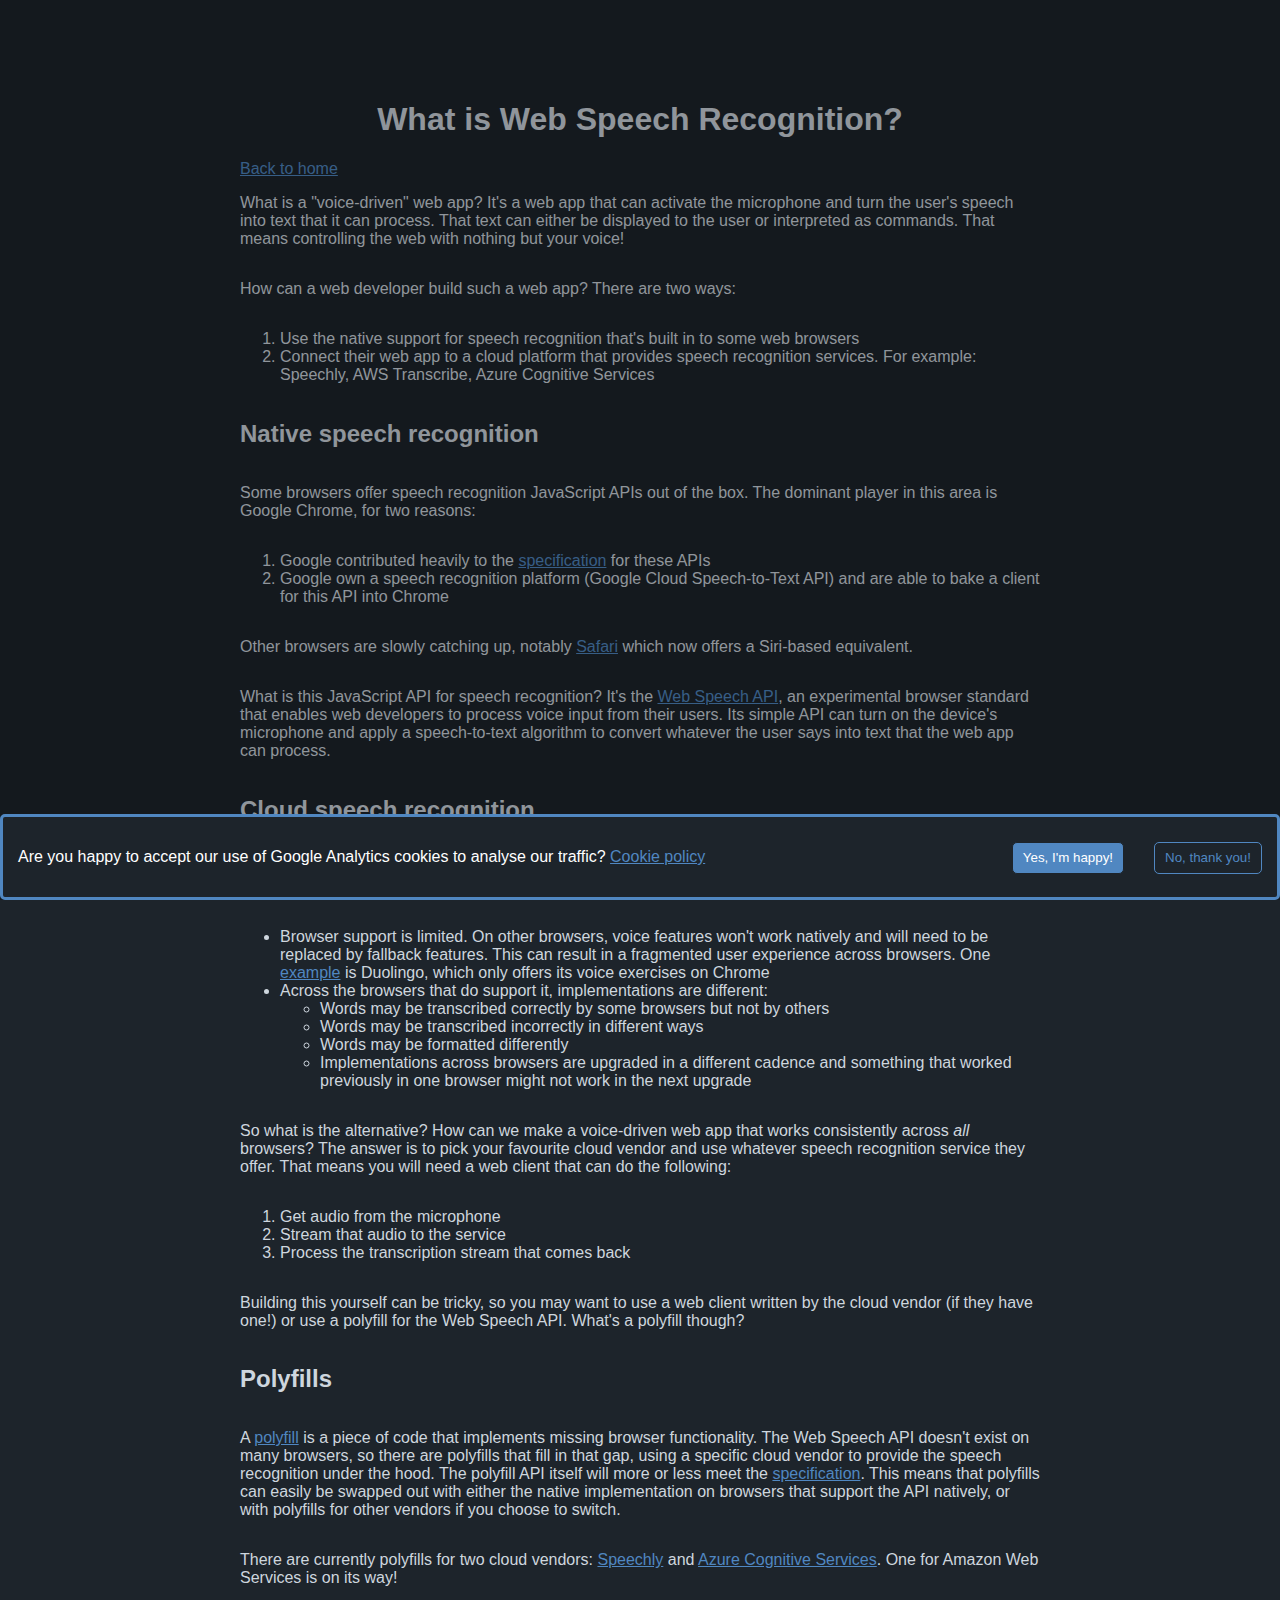
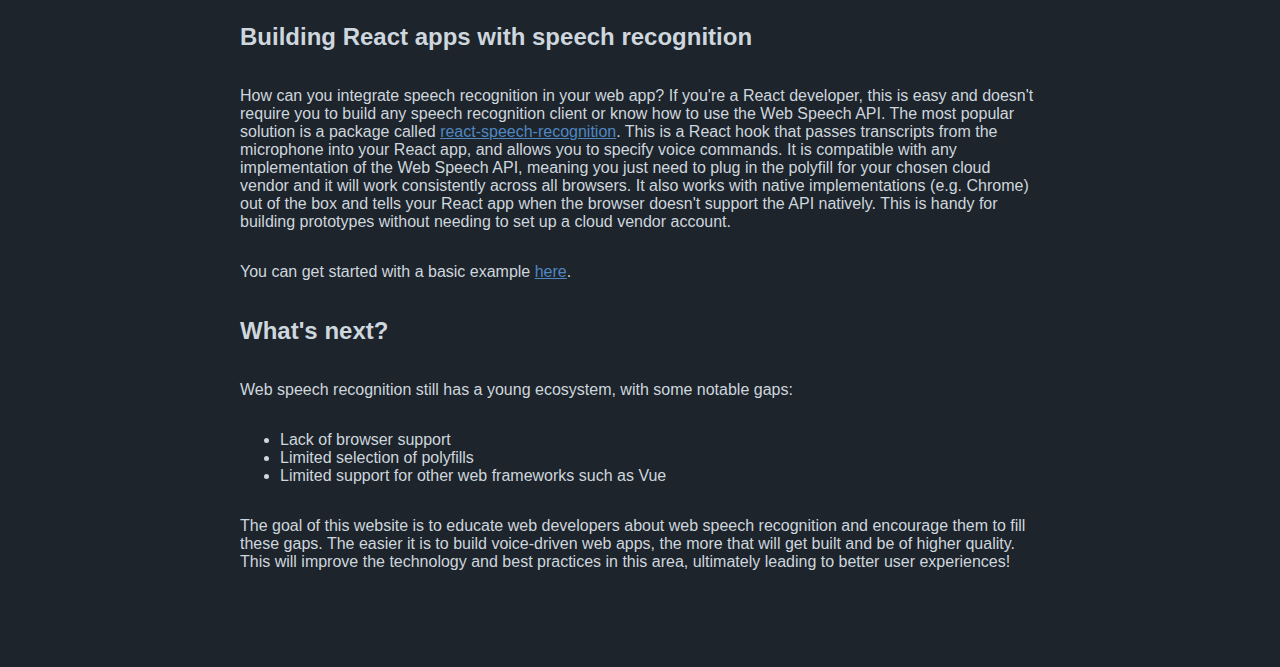
<file: what-is-web-speech-recognition.html>
<!DOCTYPE html><html><head><meta charSet="utf-8"/><title>What is Web Speech Recognition?</title><meta name="viewport" content="width=device-width, initial-scale=1"/><meta name="description" content="Are you a web developer interested in adding speech recognition to your web app? Learn what this technology is and how to use it here."/><link rel="icon" href="/favicon.ico"/><meta name="next-head-count" content="5"/><link rel="preload" href="/_next/static/css/fcd984c04d57235acdaa.css" as="style"/><link rel="stylesheet" href="/_next/static/css/fcd984c04d57235acdaa.css" data-n-g=""/><link rel="preload" href="/_next/static/css/804ad107cac14cc49c60.css" as="style"/><link rel="stylesheet" href="/_next/static/css/804ad107cac14cc49c60.css" data-n-p=""/><noscript data-n-css=""></noscript><script defer="" nomodule="" src="/_next/static/chunks/polyfills-a40ef1678bae11e696dba45124eadd70.js"></script><script src="/_next/static/chunks/webpack-f47d69457824065d04c3.js" defer=""></script><script src="/_next/static/chunks/framework-1a85486469afb3278dba.js" defer=""></script><script src="/_next/static/chunks/main-75772fcf59f94cd717f4.js" defer=""></script><script src="/_next/static/chunks/pages/_app-6e0c04615724077640e3.js" defer=""></script><script src="/_next/static/chunks/pages/what-is-web-speech-recognition-314811413af33a5290aa.js" defer=""></script><script src="/_next/static/zjYkbwYuqPmGKlJuITvDf/_buildManifest.js" defer=""></script><script src="/_next/static/zjYkbwYuqPmGKlJuITvDf/_ssgManifest.js" defer=""></script></head><body><div id="__next"><div class="Layout_Layout__2MSiz"><main><h1>What is Web Speech Recognition?</h1><div class="Article_Article__2h4f-"><a href="/">Back to home</a><div class="Article_Article__content__Vy2r-"><p>What is a "voice-driven" web app? It's a web app that can activate the microphone and turn the user's speech into text that it can process. That text can either be displayed to the user or interpreted as commands. That means controlling the web with nothing but your voice!</p>
<p>How can a web developer build such a web app? There are two ways:</p>
<ol>
<li>Use the native support for speech recognition that's built in to some web browsers</li>
<li>Connect their web app to a cloud platform that provides speech recognition services. For example: Speechly, AWS Transcribe, Azure Cognitive Services</li>
</ol>
<h2>Native speech recognition</h2>
<p>Some browsers offer speech recognition JavaScript APIs out of the box. The dominant player in this area is Google Chrome, for two reasons:</p>
<ol>
<li>Google contributed heavily to the <a href="https://wicg.github.io/speech-api/#speechreco-section">specification</a> for these APIs</li>
<li>Google own a speech recognition platform (Google Cloud Speech-to-Text API) and are able to bake a client for this API into Chrome</li>
</ol>
<p>Other browsers are slowly catching up, notably <a href="https://firt.dev/ios-14.5/#speech-recognition-api">Safari</a> which now offers a Siri-based equivalent.</p>
<p>What is this JavaScript API for speech recognition? It's the <a href="https://developer.mozilla.org/en-US/docs/Web/API/Web_Speech_API/Using_the_Web_Speech_API">Web Speech API</a>, an experimental browser standard that enables web developers to process voice input from their users. Its simple API can turn on the device's microphone and apply a speech-to-text algorithm to convert whatever the user says into text that the web app can process.</p>
<h2>Cloud speech recognition</h2>
<p>Although the Web Speech API offers a convenient way to start building voice features in your web app, it does have some limitations:</p>
<ul>
<li>Browser support is limited. On other browsers, voice features won't work natively and will need to be replaced by fallback features. This can result in a fragmented user experience across browsers. One <a href="https://github.com/brave/brave-browser/issues/3725#issuecomment-555733958">example</a> is Duolingo, which only offers its voice exercises on Chrome</li>
<li>Across the browsers that do support it, implementations are different:
<ul>
<li>Words may be transcribed correctly by some browsers but not by others</li>
<li>Words may be transcribed incorrectly in different ways</li>
<li>Words may be formatted differently</li>
<li>Implementations across browsers are upgraded in a different cadence and something that worked previously in one browser might not work in the next upgrade</li>
</ul>
</li>
</ul>
<p>So what is the alternative? How can we make a voice-driven web app that works consistently across <em>all</em> browsers? The answer is to pick your favourite cloud vendor and use whatever speech recognition service they offer. That means you will need a web client that can do the following:</p>
<ol>
<li>Get audio from the microphone</li>
<li>Stream that audio to the service</li>
<li>Process the transcription stream that comes back</li>
</ol>
<p>Building this yourself can be tricky, so you may want to use a web client written by the cloud vendor (if they have one!) or use a polyfill for the Web Speech API. What's a polyfill though?</p>
<h2>Polyfills</h2>
<p>A <a href="https://developer.mozilla.org/en-US/docs/Glossary/Polyfill">polyfill</a> is a piece of code that implements missing browser functionality. The Web Speech API doesn't exist on many browsers, so there are polyfills that fill in that gap, using a specific cloud vendor to provide the speech recognition under the hood. The polyfill API itself will more or less meet the <a href="https://wicg.github.io/speech-api/#speechreco-section">specification</a>. This means that polyfills can easily be swapped out with either the native implementation on browsers that support the API natively, or with polyfills for other vendors if you choose to switch.</p>
<p>There are currently polyfills for two cloud vendors: <a href="https://github.com/speechly/speech-recognition-polyfill">Speechly</a> and <a href="https://github.com/compulim/web-speech-cognitive-services">Azure Cognitive Services</a>. One for Amazon Web Services is on its way!</p>
<h2>Building React apps with speech recognition</h2>
<p>How can you integrate speech recognition in your web app? If you're a React developer, this is easy and doesn't require you to build any speech recognition client or know how to use the Web Speech API. The most popular solution is a package called <a href="https://github.com/JamesBrill/react-speech-recognition">react-speech-recognition</a>. This is a React hook that passes transcripts from the microphone into your React app, and allows you to specify voice commands. It is compatible with any implementation of the Web Speech API, meaning you just need to plug in the polyfill for your chosen cloud vendor and it will work consistently across all browsers. It also works with native implementations (e.g. Chrome) out of the box and tells your React app when the browser doesn't support the API natively. This is handy for building prototypes without needing to set up a cloud vendor account.</p>
<p>You can get started with a basic example <a href="https://github.com/JamesBrill/react-speech-recognition#basic-example">here</a>.</p>
<h2>What's next?</h2>
<p>Web speech recognition still has a young ecosystem, with some notable gaps:</p>
<ul>
<li>Lack of browser support</li>
<li>Limited selection of polyfills</li>
<li>Limited support for other web frameworks such as Vue</li>
</ul>
<p>The goal of this website is to educate web developers about web speech recognition and encourage them to fill these gaps. The easier it is to build voice-driven web apps, the more that will get built and be of higher quality. This will improve the technology and best practices in this area, ultimately leading to better user experiences!</p>
</div></div></main></div></div><script id="__NEXT_DATA__" type="application/json">{"props":{"pageProps":{"title":"What is Web Speech Recognition?","description":"Are you a web developer interested in adding speech recognition to your web app? Learn what this technology is and how to use it here.","contentHtml":"\u003cp\u003eWhat is a \"voice-driven\" web app? It's a web app that can activate the microphone and turn the user's speech into text that it can process. That text can either be displayed to the user or interpreted as commands. That means controlling the web with nothing but your voice!\u003c/p\u003e\n\u003cp\u003eHow can a web developer build such a web app? There are two ways:\u003c/p\u003e\n\u003col\u003e\n\u003cli\u003eUse the native support for speech recognition that's built in to some web browsers\u003c/li\u003e\n\u003cli\u003eConnect their web app to a cloud platform that provides speech recognition services. For example: Speechly, AWS Transcribe, Azure Cognitive Services\u003c/li\u003e\n\u003c/ol\u003e\n\u003ch2\u003eNative speech recognition\u003c/h2\u003e\n\u003cp\u003eSome browsers offer speech recognition JavaScript APIs out of the box. The dominant player in this area is Google Chrome, for two reasons:\u003c/p\u003e\n\u003col\u003e\n\u003cli\u003eGoogle contributed heavily to the \u003ca href=\"https://wicg.github.io/speech-api/#speechreco-section\"\u003especification\u003c/a\u003e for these APIs\u003c/li\u003e\n\u003cli\u003eGoogle own a speech recognition platform (Google Cloud Speech-to-Text API) and are able to bake a client for this API into Chrome\u003c/li\u003e\n\u003c/ol\u003e\n\u003cp\u003eOther browsers are slowly catching up, notably \u003ca href=\"https://firt.dev/ios-14.5/#speech-recognition-api\"\u003eSafari\u003c/a\u003e which now offers a Siri-based equivalent.\u003c/p\u003e\n\u003cp\u003eWhat is this JavaScript API for speech recognition? It's the \u003ca href=\"https://developer.mozilla.org/en-US/docs/Web/API/Web_Speech_API/Using_the_Web_Speech_API\"\u003eWeb Speech API\u003c/a\u003e, an experimental browser standard that enables web developers to process voice input from their users. Its simple API can turn on the device's microphone and apply a speech-to-text algorithm to convert whatever the user says into text that the web app can process.\u003c/p\u003e\n\u003ch2\u003eCloud speech recognition\u003c/h2\u003e\n\u003cp\u003eAlthough the Web Speech API offers a convenient way to start building voice features in your web app, it does have some limitations:\u003c/p\u003e\n\u003cul\u003e\n\u003cli\u003eBrowser support is limited. On other browsers, voice features won't work natively and will need to be replaced by fallback features. This can result in a fragmented user experience across browsers. One \u003ca href=\"https://github.com/brave/brave-browser/issues/3725#issuecomment-555733958\"\u003eexample\u003c/a\u003e is Duolingo, which only offers its voice exercises on Chrome\u003c/li\u003e\n\u003cli\u003eAcross the browsers that do support it, implementations are different:\n\u003cul\u003e\n\u003cli\u003eWords may be transcribed correctly by some browsers but not by others\u003c/li\u003e\n\u003cli\u003eWords may be transcribed incorrectly in different ways\u003c/li\u003e\n\u003cli\u003eWords may be formatted differently\u003c/li\u003e\n\u003cli\u003eImplementations across browsers are upgraded in a different cadence and something that worked previously in one browser might not work in the next upgrade\u003c/li\u003e\n\u003c/ul\u003e\n\u003c/li\u003e\n\u003c/ul\u003e\n\u003cp\u003eSo what is the alternative? How can we make a voice-driven web app that works consistently across \u003cem\u003eall\u003c/em\u003e browsers? The answer is to pick your favourite cloud vendor and use whatever speech recognition service they offer. That means you will need a web client that can do the following:\u003c/p\u003e\n\u003col\u003e\n\u003cli\u003eGet audio from the microphone\u003c/li\u003e\n\u003cli\u003eStream that audio to the service\u003c/li\u003e\n\u003cli\u003eProcess the transcription stream that comes back\u003c/li\u003e\n\u003c/ol\u003e\n\u003cp\u003eBuilding this yourself can be tricky, so you may want to use a web client written by the cloud vendor (if they have one!) or use a polyfill for the Web Speech API. What's a polyfill though?\u003c/p\u003e\n\u003ch2\u003ePolyfills\u003c/h2\u003e\n\u003cp\u003eA \u003ca href=\"https://developer.mozilla.org/en-US/docs/Glossary/Polyfill\"\u003epolyfill\u003c/a\u003e is a piece of code that implements missing browser functionality. The Web Speech API doesn't exist on many browsers, so there are polyfills that fill in that gap, using a specific cloud vendor to provide the speech recognition under the hood. The polyfill API itself will more or less meet the \u003ca href=\"https://wicg.github.io/speech-api/#speechreco-section\"\u003especification\u003c/a\u003e. This means that polyfills can easily be swapped out with either the native implementation on browsers that support the API natively, or with polyfills for other vendors if you choose to switch.\u003c/p\u003e\n\u003cp\u003eThere are currently polyfills for two cloud vendors: \u003ca href=\"https://github.com/speechly/speech-recognition-polyfill\"\u003eSpeechly\u003c/a\u003e and \u003ca href=\"https://github.com/compulim/web-speech-cognitive-services\"\u003eAzure Cognitive Services\u003c/a\u003e. One for Amazon Web Services is on its way!\u003c/p\u003e\n\u003ch2\u003eBuilding React apps with speech recognition\u003c/h2\u003e\n\u003cp\u003eHow can you integrate speech recognition in your web app? If you're a React developer, this is easy and doesn't require you to build any speech recognition client or know how to use the Web Speech API. The most popular solution is a package called \u003ca href=\"https://github.com/JamesBrill/react-speech-recognition\"\u003ereact-speech-recognition\u003c/a\u003e. This is a React hook that passes transcripts from the microphone into your React app, and allows you to specify voice commands. It is compatible with any implementation of the Web Speech API, meaning you just need to plug in the polyfill for your chosen cloud vendor and it will work consistently across all browsers. It also works with native implementations (e.g. Chrome) out of the box and tells your React app when the browser doesn't support the API natively. This is handy for building prototypes without needing to set up a cloud vendor account.\u003c/p\u003e\n\u003cp\u003eYou can get started with a basic example \u003ca href=\"https://github.com/JamesBrill/react-speech-recognition#basic-example\"\u003ehere\u003c/a\u003e.\u003c/p\u003e\n\u003ch2\u003eWhat's next?\u003c/h2\u003e\n\u003cp\u003eWeb speech recognition still has a young ecosystem, with some notable gaps:\u003c/p\u003e\n\u003cul\u003e\n\u003cli\u003eLack of browser support\u003c/li\u003e\n\u003cli\u003eLimited selection of polyfills\u003c/li\u003e\n\u003cli\u003eLimited support for other web frameworks such as Vue\u003c/li\u003e\n\u003c/ul\u003e\n\u003cp\u003eThe goal of this website is to educate web developers about web speech recognition and encourage them to fill these gaps. The easier it is to build voice-driven web apps, the more that will get built and be of higher quality. This will improve the technology and best practices in this area, ultimately leading to better user experiences!\u003c/p\u003e\n"},"__N_SSG":true},"page":"/what-is-web-speech-recognition","query":{},"buildId":"zjYkbwYuqPmGKlJuITvDf","isFallback":false,"gsp":true,"scriptLoader":[]}</script></body></html>
</file>
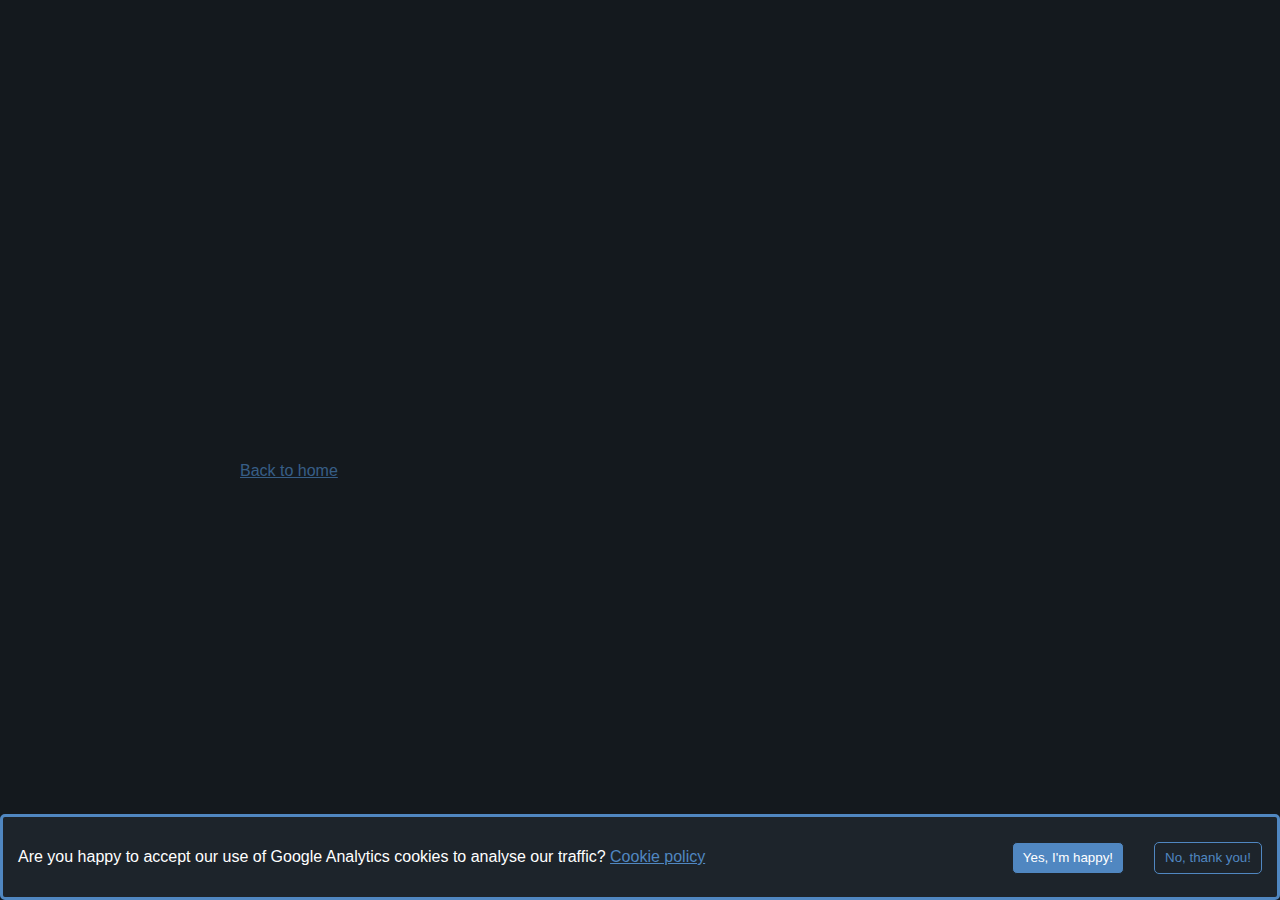
<file: Article/Article.html>
<!DOCTYPE html><html><head><meta charSet="utf-8"/><title></title><meta name="viewport" content="width=device-width, initial-scale=1"/><meta name="description"/><link rel="icon" href="/favicon.ico"/><meta name="next-head-count" content="5"/><link rel="preload" href="/_next/static/css/fcd984c04d57235acdaa.css" as="style"/><link rel="stylesheet" href="/_next/static/css/fcd984c04d57235acdaa.css" data-n-g=""/><link rel="preload" href="/_next/static/css/804ad107cac14cc49c60.css" as="style"/><link rel="stylesheet" href="/_next/static/css/804ad107cac14cc49c60.css" data-n-p=""/><noscript data-n-css=""></noscript><script defer="" nomodule="" src="/_next/static/chunks/polyfills-a40ef1678bae11e696dba45124eadd70.js"></script><script src="/_next/static/chunks/webpack-f47d69457824065d04c3.js" defer=""></script><script src="/_next/static/chunks/framework-1a85486469afb3278dba.js" defer=""></script><script src="/_next/static/chunks/main-75772fcf59f94cd717f4.js" defer=""></script><script src="/_next/static/chunks/pages/_app-6e0c04615724077640e3.js" defer=""></script><script src="/_next/static/chunks/pages/Article/Article-94cda1af3d8845f09732.js" defer=""></script><script src="/_next/static/zjYkbwYuqPmGKlJuITvDf/_buildManifest.js" defer=""></script><script src="/_next/static/zjYkbwYuqPmGKlJuITvDf/_ssgManifest.js" defer=""></script></head><body><div id="__next"><div class="Layout_Layout__2MSiz"><main><h1></h1><div class="Article_Article__2h4f-"><a href="/">Back to home</a><div class="Article_Article__content__Vy2r-"></div></div></main></div></div><script id="__NEXT_DATA__" type="application/json">{"props":{"pageProps":{}},"page":"/Article/Article","query":{},"buildId":"zjYkbwYuqPmGKlJuITvDf","nextExport":true,"autoExport":true,"isFallback":false,"scriptLoader":[]}</script></body></html>
</file>
<file: _next/static/css/fcd984c04d57235acdaa.css>
.Layout_Layout__2MSiz{min-height:100vh;padding:0 1rem;display:-webkit-flex;display:flex;-webkit-flex-direction:column;flex-direction:column;-webkit-justify-content:center;justify-content:center;-webkit-align-items:center;align-items:center;background-color:#1d242b;color:#ced6de}.Layout_Layout__2MSiz a{color:#5087c1}.Layout_Layout__2MSiz code,.Layout_Layout__2MSiz pre{white-space:pre-wrap;white-space:-moz-pre-wrap;white-space:-pre-wrap;white-space:-o-pre-wrap;word-wrap:break-word}.Layout_Layout__2MSiz main{width:100%;padding:5rem 0;-webkit-flex:1 1;flex:1 1;display:-webkit-flex;display:flex;-webkit-flex-direction:column;flex-direction:column;-webkit-justify-content:center;justify-content:center;-webkit-align-items:center;align-items:center}.CookieBanner_CookieBanner__3jSxr{background-color:#1d242b!important;border:3px solid #5087c1!important;border-radius:5px!important}.CookieBanner_CookieBanner__3jSxr a{color:#5087c1!important}.CookieBanner_CookieBanner__3jSxr button:first-child{border:1px solid #1d242b!important;background-color:#5087c1!important;color:#fff!important;height:2rem!important;border-radius:5px!important}.CookieBanner_CookieBanner__3jSxr button:first-child:active{border-width:2px!important}.CookieBanner_CookieBanner__3jSxr button:nth-child(2){border:1px solid #5087c1!important;background-color:#1d242b!important;color:#5087c1!important;height:2rem!important;border-radius:5px!important}.CookieBanner_CookieBanner__3jSxr button:nth-child(2):active{border-width:2px!important}body,html{padding:0;margin:0;font-family:-apple-system,BlinkMacSystemFont,Segoe UI,Roboto,Oxygen,Ubuntu,Cantarell,Fira Sans,Droid Sans,Helvetica Neue,sans-serif}*{-webkit-box-sizing:border-box;-moz-box-sizing:border-box;box-sizing:border-box}
</file>
<file: _next/static/css/5014d84ed681dc1a46e7.css>
.index_Home__title__CVXPa{margin:0;line-height:1.15;font-size:4rem;text-align:center}
</file>
<file: _next/static/css/804ad107cac14cc49c60.css>
.Article_Article__2h4f-{width:100%;max-width:800px}.Article_Article__content__Vy2r-{display:-webkit-flex;display:flex;-webkit-flex-direction:column;flex-direction:column}
</file>
<file: _next/static/css/9655d2978a4135f4d50d.css>
.Transcriber_Transcriber__17sBu{width:100%;display:-webkit-flex;display:flex;-webkit-flex-direction:column;flex-direction:column;-webkit-align-items:center;align-items:center}.Transcriber_Transcriber__button__1bZfm{border:1px solid #5087c1;background-color:#1d242b;color:#5087c1;height:2rem;width:200px;border-radius:5px}.Transcriber_Transcriber__button__1bZfm:hover{border:1px solid #1d242b;background-color:#5087c1;color:#1d242b}.Transcriber_Transcriber__button__1bZfm:active{border-width:2px}.Transcriber_Transcriber__17sBu>*{margin-top:2px;margin-bottom:2px}
</file>
